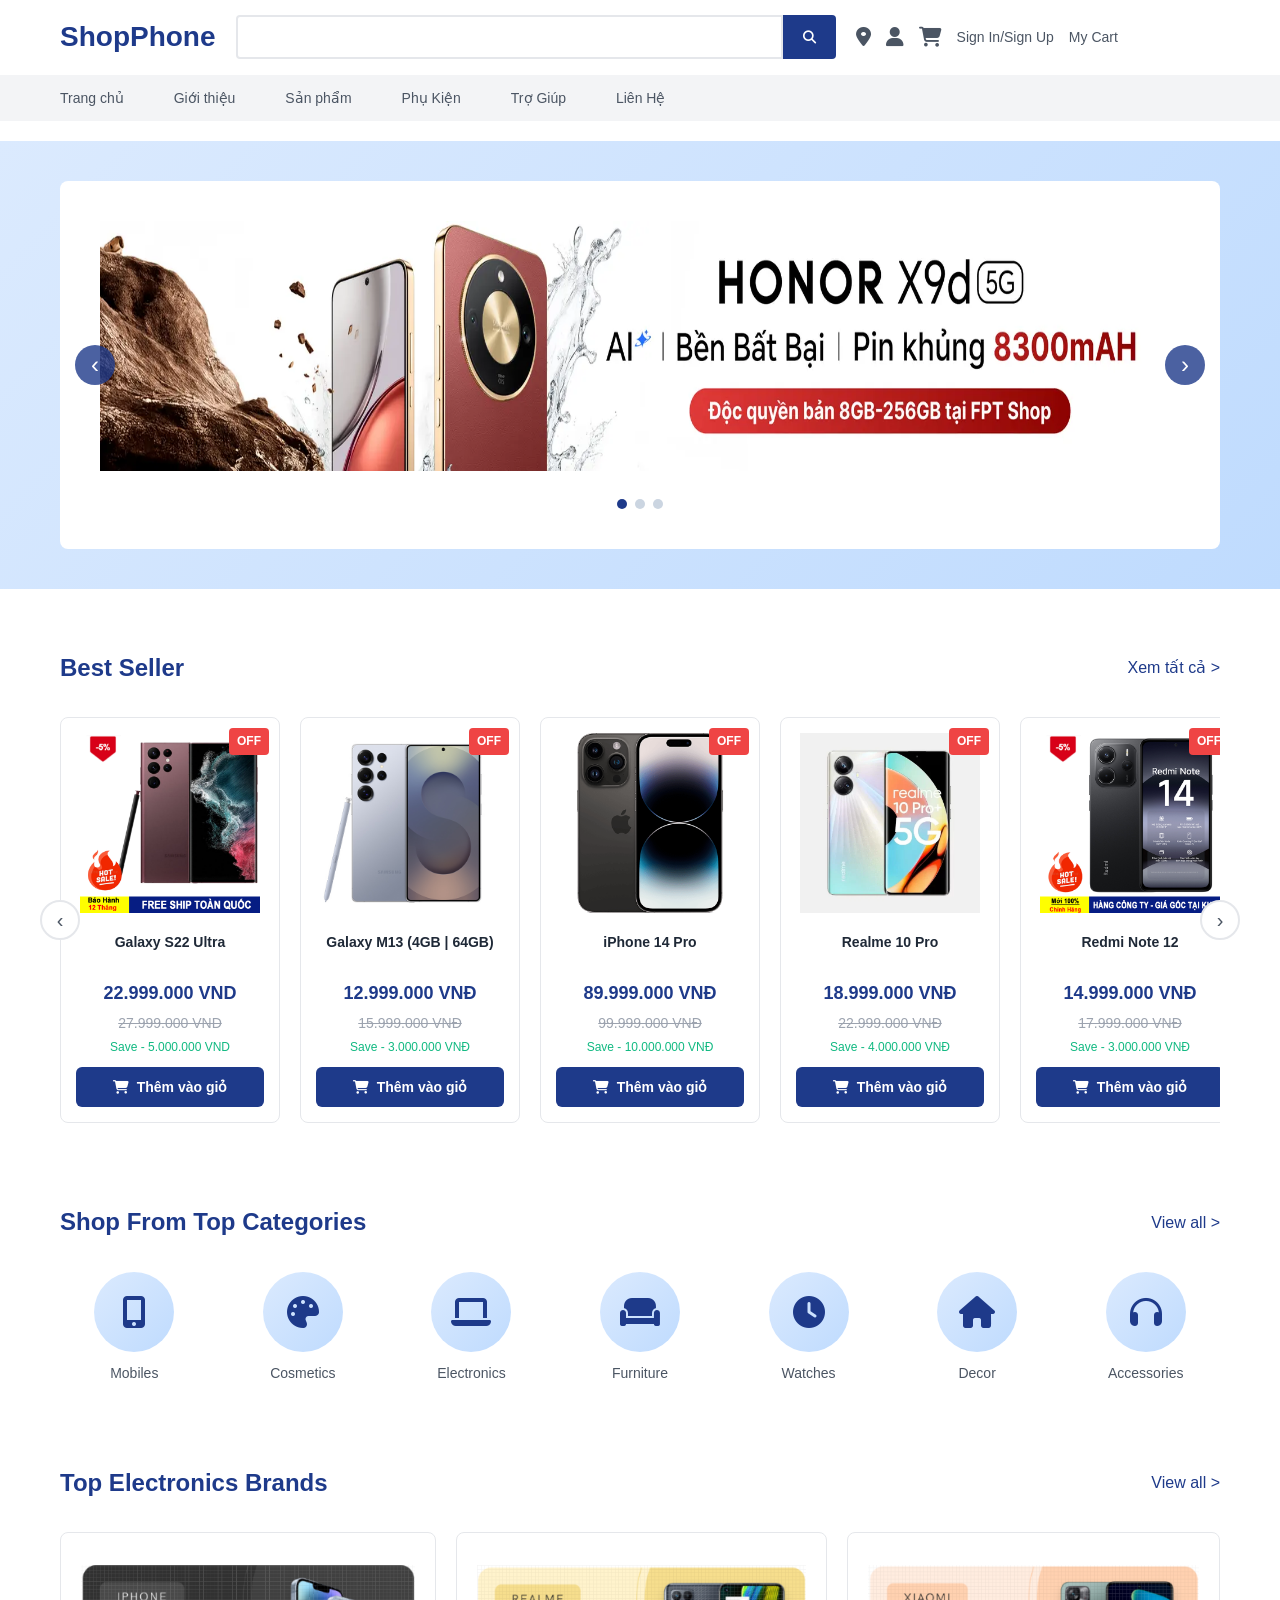
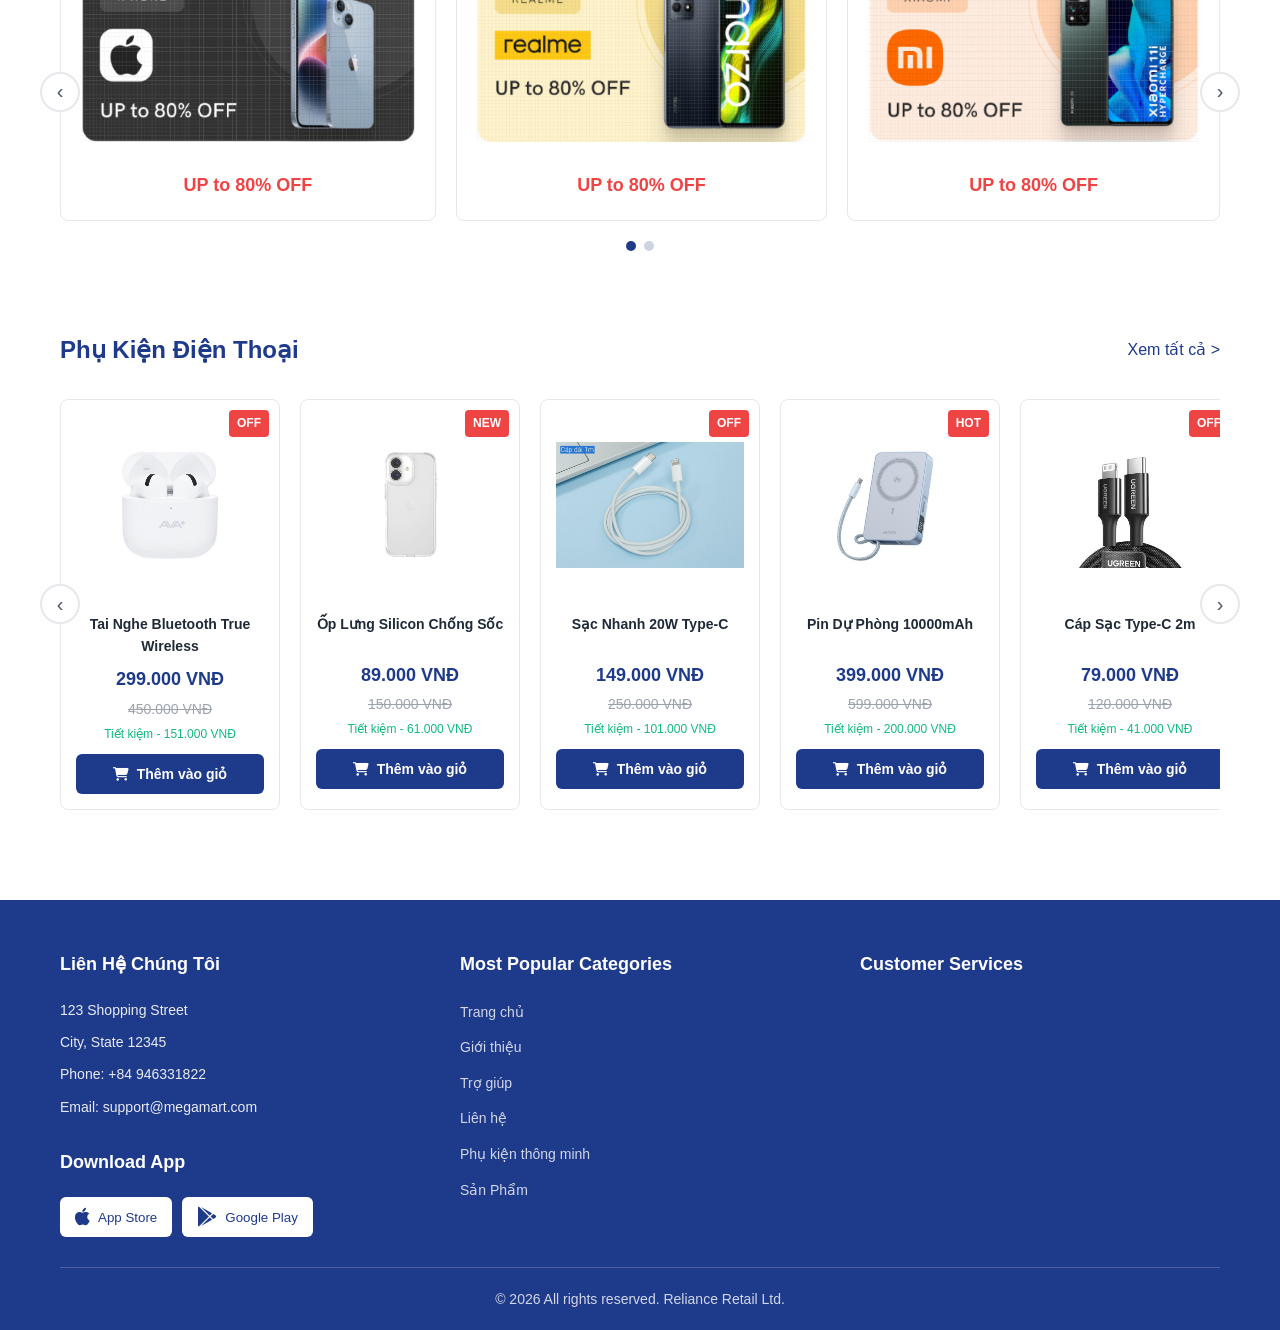
<file: FE62_PhamDuyAnh_Day9/FE62_PhamDuyAnh_Day9/index.html>
<!DOCTYPE html>
<html lang="en">
<head>
    <meta charset="UTF-8">
    <meta name="viewport" content="width=device-width, initial-scale=1.0">
    <title>MegaMart - Online Shopping</title>
    <link rel="stylesheet" href="index.css">
    <link rel="stylesheet" href="https://cdnjs.cloudflare.com/ajax/libs/font-awesome/6.4.0/css/all.min.css">
</head>
<body>
    <!-- Top Bar -->
    <!-- <div class="top-bar">
        <div class="container">
            <span>Deliver to 00000</span>
            <span class="separator">|</span>
            <span>Track your order</span>
        </div>
    </div> -->

    <!-- Header -->
    <header class="header">
        <div class="container">
            <div class="header-content">
                <div class="logo">
                    <h1>ShopPhone</h1>
                </div>
                
                <div class="search-bar">
                    <input type="text" placeholder="">
                    <button class="search-btn"><i class="fas fa-search"></i></button>
                </div>
                
                <div class="header-right">
                    <div class="location-icon">
                        <i class="fas fa-map-marker-alt"></i>
                    </div>
                    <div class="user-icon" onclick="openAuthModal('login');" style="cursor: pointer;">
                        <i class="fas fa-user"></i>
                    </div>
                    <div class="cart-icon">
                        <i class="fas fa-shopping-cart"></i>
                        <span class="cart-count">0</span>
                    </div>
                    <a href="#" class="sign-in-link" onclick="openAuthModal('login'); return false;">Sign In/Sign Up</a>
                    <a href="cart.html" class="cart-link">My Cart</a>
                </div>
            </div>
        </div>
    </header>

    <!-- Navigation Categories -->
    <nav class="categories-nav">
        <div class="container">
            <a href="index.html">Trang chủ</a>
            <a href="about.html">Giới thiệu</a>
            <a href="products.html">Sản phẩm</a>
            <a href="accessories.html">Phụ Kiện</a>
            <a href="help.html">Trợ Giúp</a>
            <a href="contact.html">Liên Hệ</a>
           
        </div>
    </nav>

    <!-- Hero Banner -->
    <section class="hero-banner">
        <div class="container">
            <div class="banner-slider">
                <button class="slider-arrow prev-arrow" onclick="changeSlide(-1)">&#8249;</button>
                <div class="banner-content">
                    <!-- <div class="banner-text">
                        <p class="banner-subtitle">Best Deal Online on smart watches</p>
                        <h2 class="banner-title">SMART WEARABLE.</h2>
                        <p class="banner-discount">UP to 80% OFF</p>
                    </div> -->
                    <div class="banner-image">
                        <img src="./img/slide1.webp" alt="Smartwatch">
                    </div>
                </div>
                <button class="slider-arrow next-arrow" onclick="changeSlide(1)">&#8250;</button>
                <div class="slider-dots">
                    <span class="dot active" onclick="currentSlide(1)"></span>
                    <span class="dot" onclick="currentSlide(2)"></span>
                    <span class="dot" onclick="currentSlide(3)"></span>
                </div>
            </div>
        </div>
    </section>

    <!-- Smartphones Section -->
    <section class="products-section">
        <div class="container">
            <div class="section-header">
                <h2> Best Seller </h2>
                <a href="products.html" class="view-all">Xem tất cả ></a>
            </div>
            <div class="products-carousel">
                <button class="carousel-btn prev-btn" onclick="scrollProducts('left')">&#8249;</button>
                <div class="products-grid">
                    <div class="product-card" onclick="viewProductDetail(1)" style="cursor: pointer;">
                        <div class="product-badge">OFF</div>
                        <img src="./img/s22.jpg" alt="Galaxy S22 Ultra">
                        <h3>Galaxy S22 Ultra</h3>
                        <p class="price">22.999.000 VND</p>
                        <p class="old-price">27.999.000 VND</p>
                        <p class="save">Save - 5.000.000 VND</p>
                        <button class="add-to-cart-btn" onclick="event.stopPropagation(); addToCart({id: 1, name: 'Galaxy S22 Ultra', price: 22999000, oldPrice: 27999000, image: './img/s22.jpg', badge: 'OFF'}, 'product')">
                            <i class="fas fa-shopping-cart"></i> Thêm vào giỏ
                        </button>
                    </div>
                    <div class="product-card" onclick="viewProductDetail(2)" style="cursor: pointer;">
                        <div class="product-badge">OFF</div>
                        <img src="./img/M13.jpg" alt="Galaxy M13">
                        <h3>Galaxy M13 (4GB | 64GB)</h3>
                        <p class="price">12.999.000 VNĐ</p>
                        <p class="old-price">15.999.000 VNĐ</p>
                        <p class="save">Save - 3.000.000 VNĐ</p>
                        <button class="add-to-cart-btn" onclick="event.stopPropagation(); addToCart({id: 2, name: 'Galaxy M13 (4GB | 64GB)', price: 12999000, oldPrice: 15999000, image: './img/M13.jpg', badge: 'OFF'}, 'product')">
                            <i class="fas fa-shopping-cart"></i> Thêm vào giỏ
                        </button>
                    </div>
                    <div class="product-card" onclick="viewProductDetail(3)" style="cursor: pointer;">
                        <div class="product-badge">OFF</div>
                        <img src="./img/14pro-xam-600x600-8.png" alt="iPhone 14">
                        <h3>iPhone 14 Pro</h3>
                        <p class="price">89.999.000 VNĐ</p>
                        <p class="old-price">99.999.000 VNĐ</p>
                        <p class="save">Save - 10.000.000 VNĐ</p>
                        <button class="add-to-cart-btn" onclick="event.stopPropagation(); addToCart({id: 3, name: 'iPhone 14 Pro', price: 89999000, oldPrice: 99999000, image: './img/14pro-xam-600x600-8.png', badge: 'OFF'}, 'product')">
                            <i class="fas fa-shopping-cart"></i> Thêm vào giỏ
                        </button>
                    </div>
                    <div class="product-card" onclick="viewProductDetail(4)" style="cursor: pointer;">
                        <div class="product-badge">OFF</div>
                        <img src="./img/s-l1600.webp" alt="Realme 10">
                        <h3>Realme 10 Pro</h3>
                        <p class="price">18.999.000 VNĐ</p>
                        <p class="old-price">22.999.000 VNĐ</p>
                        <p class="save">Save - 4.000.000 VNĐ</p>
                        <button class="add-to-cart-btn" onclick="event.stopPropagation(); addToCart({id: 4, name: 'Realme 10 Pro', price: 18999000, oldPrice: 22999000, image: './img/s-l1600.webp', badge: 'OFF'}, 'product')">
                            <i class="fas fa-shopping-cart"></i> Thêm vào giỏ
                        </button>
                    </div>
                    <div class="product-card" onclick="viewProductDetail(5)" style="cursor: pointer;">
                        <div class="product-badge">OFF</div>
                        <img src="./img/1749979090_xiaomiredminoté4.jpg" alt="Redmi Note">
                        <h3>Redmi Note 12</h3>
                        <p class="price">14.999.000 VNĐ</p>
                        <p class="old-price">17.999.000 VNĐ</p>
                        <p class="save">Save - 3.000.000 VNĐ</p>
                        <button class="add-to-cart-btn" onclick="event.stopPropagation(); addToCart({id: 5, name: 'Redmi Note 12', price: 14999000, oldPrice: 17999000, image: './img/1749979090_xiaomiredminoté4.jpg', badge: 'OFF'}, 'product')">
                            <i class="fas fa-shopping-cart"></i> Thêm vào giỏ
                        </button>
                    </div>
                </div>
                <button class="carousel-btn next-btn" onclick="scrollProducts('right')">&#8250;</button>
            </div>
        </div>
    </section>

    <!-- Top Categories Section -->
    <section class="categories-section">
        <div class="container">
            <div class="section-header">
                <h2>Shop From Top Categories</h2>
                <a href="#" class="view-all">View all ></a>
            </div>
            <div class="categories-grid">
                <div class="category-item">
                    <div class="category-icon">
                        <i class="fas fa-mobile-alt"></i>
                    </div>
                    <p>Mobiles</p>
                </div>
                <div class="category-item">
                    <div class="category-icon">
                        <i class="fas fa-palette"></i>
                    </div>
                    <p>Cosmetics</p>
                </div>
                <div class="category-item">
                    <div class="category-icon">
                        <i class="fas fa-laptop"></i>
                    </div>
                    <p>Electronics</p>
                </div>
                <div class="category-item">
                    <div class="category-icon">
                        <i class="fas fa-couch"></i>
                    </div>
                    <p>Furniture</p>
                </div>
                <div class="category-item">
                    <div class="category-icon">
                        <i class="fas fa-clock"></i>
                    </div>
                    <p>Watches</p>
                </div>
                <div class="category-item">
                    <div class="category-icon">
                        <i class="fas fa-home"></i>
                    </div>
                    <p>Decor</p>
                </div>
                <div class="category-item">
                    <div class="category-icon">
                        <i class="fas fa-headphones"></i>
                    </div>
                    <p>Accessories</p>
                </div>
            </div>
        </div>
    </section>

    <!-- Top Electronics Brands Section -->
    <section class="brands-section">
        <div class="container">
            <div class="section-header">
                <h2>Top Electronics Brands</h2>
                <a href="#" class="view-all">View all ></a>
            </div>
            <div class="brands-carousel">
                <button class="carousel-btn prev-btn" onclick="scrollBrands('left')">&#8249;</button>
                <div class="brands-grid">
                    <div class="brand-card">
                        <img src="./img/image1.png" alt="">
                        <p>UP to 80% OFF</p>
                    </div>
                    <div class="brand-card">
                        <img src="./img/image2.png" alt="">
                        <p>UP to 80% OFF</p>
                    </div>
                    <div class="brand-card">
                        <img src="./img/image3.png" alt="">
                        <p>UP to 80% OFF</p>
                    </div>

                    
                </div>
                <button class="carousel-btn next-btn" onclick="scrollBrands('right')">&#8250;</button>
                <div class="carousel-dots">
                    <span class="dot active" onclick="currentBrandSlide(1)"></span>
                    <span class="dot" onclick="currentBrandSlide(2)"></span>
                </div>
            </div>
        </div>
    </section>

<!-- Phụ Kiện Section -->
 <section class="products-section">
    <div class="container">
        <div class="section-header">
            <h2>Phụ Kiện Điện Thoại</h2>
            <a href="accessories.html" class="view-all">Xem tất cả ></a>
        </div>
        <div class="products-carousel">
            <button class="carousel-btn prev-btn" onclick="scrollAccessories('left')">&#8249;</button>
            <div class="products-grid accessories-grid">
            <div class="product-card">
                <div class="product-badge">OFF</div>
                <img src="./img/tai-nghe-bluetooth-true-wireless-ava-buds-life-air-3-trang-1-750x500.jpg" alt="Tai nghe Bluetooth">
                <h3>Tai Nghe Bluetooth True Wireless</h3>
                <p class="price">299.000 VNĐ</p>
                <p class="old-price">450.000 VNĐ</p>
                <p class="save">Tiết kiệm - 151.000 VNĐ</p>
                <button class="add-to-cart-btn" onclick="addToCart({id: 1, name: 'Tai Nghe Bluetooth True Wireless', price: 299000, oldPrice: 450000, image: './img/tai-nghe-bluetooth-true-wireless-ava-buds-life-air-3-trang-1-750x500.jpg', badge: 'OFF'}, 'accessory')">
                    <i class="fas fa-shopping-cart"></i> Thêm vào giỏ
                </button>
            </div>
            <div class="product-card">
                <div class="product-badge">NEW</div>
                <img src="./img/op-lung-iphone-17-pc-tpu-uniq-lifepro-xtreme-01-638929243698208448-750x500.jpg" alt="Ốp lưng điện thoại">
                <h3>Ốp Lưng Silicon Chống Sốc</h3>
                <p class="price">89.000 VNĐ</p>
                <p class="old-price">150.000 VNĐ</p>
                <p class="save">Tiết kiệm - 61.000 VNĐ</p>
                <button class="add-to-cart-btn" onclick="addToCart({id: 2, name: 'Ốp Lưng Silicon Chống Sốc', price: 89000, oldPrice: 150000, image: './img/op-lung-iphone-17-pc-tpu-uniq-lifepro-xtreme-01-638929243698208448-750x500.jpg', badge: 'NEW'}, 'accessory')">
                    <i class="fas fa-shopping-cart"></i> Thêm vào giỏ
                </button>
            </div>
            <div class="product-card">
                <div class="product-badge">OFF</div>
                <img src="./img/cap-type-c-lightning-1m-apple-mm0a3-trang-1-1-750x500.jpg" alt="Sạc nhanh">
                <h3>Sạc Nhanh 20W Type-C</h3>
                <p class="price">149.000 VNĐ</p>
                <p class="old-price">250.000 VNĐ</p>
                <p class="save">Tiết kiệm - 101.000 VNĐ</p>
                <button class="add-to-cart-btn" onclick="addToCart({id: 3, name: 'Sạc Nhanh 20W Type-C', price: 149000, oldPrice: 250000, image: './img/cap-type-c-lightning-1m-apple-mm0a3-trang-1-1-750x500.jpg', badge: 'OFF'}, 'accessory')">
                    <i class="fas fa-shopping-cart"></i> Thêm vào giỏ
                </button>
            </div>
            <div class="product-card">
                <div class="product-badge">HOT</div>
                <img src="./img/pin du phong.jpg" alt="Pin dự phòng">
                <h3>Pin Dự Phòng 10000mAh</h3>
                <p class="price">399.000 VNĐ</p>
                <p class="old-price">599.000 VNĐ</p>
                <p class="save">Tiết kiệm - 200.000 VNĐ</p>
                <button class="add-to-cart-btn" onclick="addToCart({id: 4, name: 'Pin Dự Phòng 10000mAh', price: 399000, oldPrice: 599000, image: './img/pin du phong.jpg', badge: 'HOT'}, 'accessory')">
                    <i class="fas fa-shopping-cart"></i> Thêm vào giỏ
                </button>
            </div>
            <div class="product-card">
                <div class="product-badge">OFF</div>
                <img src="./img/cap type C.jpg" alt="Cáp sạc">
                <h3>Cáp Sạc Type-C 2m</h3>
                <p class="price">79.000 VNĐ</p>
                <p class="old-price">120.000 VNĐ</p>
                <p class="save">Tiết kiệm - 41.000 VNĐ</p>
                <button class="add-to-cart-btn" onclick="addToCart({id: 5, name: 'Cáp Sạc Type-C 2m', price: 79000, oldPrice: 120000, image: './img/cap type C.jpg', badge: 'OFF'}, 'accessory')">
                    <i class="fas fa-shopping-cart"></i> Thêm vào giỏ
                </button>
            </div>
            <div class="product-card">
                <div class="product-badge">NEW</div>
                <img src="./img/gia do dien thoai.jpg" alt="Giá đỡ điện thoại">
                <h3>Giá Đỡ Điện Thoại Đa Năng</h3>
                <p class="price">129.000 VNĐ</p>
                <p class="old-price">200.000 VNĐ</p>
                <p class="save">Tiết kiệm - 71.000 VNĐ</p>
                <button class="add-to-cart-btn" onclick="addToCart({id: 6, name: 'Giá Đỡ Điện Thoại Đa Năng', price: 129000, oldPrice: 200000, image: './img/gia do dien thoai.jpg', badge: 'NEW'}, 'accessory')">
                    <i class="fas fa-shopping-cart"></i> Thêm vào giỏ
                </button>
            </div>
            <div class="product-card">
                <div class="product-badge">OFF</div>
                <img src="./img/mieng-dan-kinh-cuong-luc-iphone-17-uniq-01-638949110834857631-750x500.jpg" alt="Dán màn hình">
                <h3>Dán Màn Hình Cường Lực 9D</h3>
                <p class="price">99.000 VNĐ</p>
                <p class="old-price">180.000 VNĐ</p>
                <p class="save">Tiết kiệm - 81.000 VNĐ</p>
                <button class="add-to-cart-btn" onclick="addToCart({id: 7, name: 'Dán Màn Hình Cường Lực 9D', price: 99000, oldPrice: 180000, image: './img/mieng-dan-kinh-cuong-luc-iphone-17-uniq-01-638949110834857631-750x500.jpg', badge: 'OFF'}, 'accessory')">
                    <i class="fas fa-shopping-cart"></i> Thêm vào giỏ
                </button>
            </div>
            <div class="product-card">
                <div class="product-badge">HOT</div>
                <img src="./img/chuot-bluetooth-akko-cat-theme-mouse-pink-angie-1-638913000869081581-750x500.jpg" alt="Chuột không dây">
                <h3>Chuột Không Dây Bluetooth</h3>
                <p class="price">199.000 VNĐ</p>
                <p class="old-price">350.000 VNĐ</p>
                <p class="save">Tiết kiệm - 151.000 VNĐ</p>
                <button class="add-to-cart-btn" onclick="addToCart({id: 8, name: 'Chuột Không Dây Bluetooth', price: 199000, oldPrice: 350000, image: './img/chuot-bluetooth-akko-cat-theme-mouse-pink-angie-1-638913000869081581-750x500.jpg', badge: 'HOT'}, 'accessory')">
                    <i class="fas fa-shopping-cart"></i> Thêm vào giỏ
                </button>
            </div>
            </div>
            <button class="carousel-btn next-btn" onclick="scrollAccessories('right')">&#8250;</button>
    </div>
 </section>
   
    <!-- Footer -->
    <footer class="footer">
        <div class="container">
            <div class="footer-content">
                <div class="footer-column">
                    <h3>Liên Hệ Chúng Tôi</h3>
                    <p>123 Shopping Street</p>
                    <p>City, State 12345</p>
                    <p>Phone: +84 946331822</p>
                    <p>Email: support@megamart.com</p>
                    <h3 class="download-heading">Download App</h3>
                    <div class="app-buttons">
                        <button class="app-btn app-store">
                            <i class="fab fa-apple"></i>
                            <span>App Store</span>
                        </button>
                        <button class="app-btn google-play">
                            <i class="fab fa-google-play"></i>
                            <span>Google Play</span>
                        </button>
                    </div>
                </div>
                
                <div class="footer-column">
                    <h3>Most Popular Categories</h3>
                    <ul>
                        <li><a href="index.html">Trang chủ</a></li>
                        <li><a href="about.html">Giới thiệu</a></li>
                        <li><a href="help.html">Trợ giúp</a></li>
                        <li><a href="contact.html">Liên hệ</a></li>
                        <li><a href="accessories.html">Phụ kiện thông minh</a></li>
                        <li><a href="product.html">Sản Phẩm</a></li>
                    </ul>
                </div>
                
                <div class="footer-column">
                    <h3>Customer Services</h3>
                    <!-- <ul>
                        <li><a href="#">About Us</a></li>
                        <li><a href="#">Terms & Conditions</a></li>
                        <li><a href="#">FAQ</a></li>
                        <li><a href="#">Privacy Policy</a></li>
                        <li><a href="#">Return Policy</a></li>
                        <li><a href="#">Cancellation & Return Policy</a></li>
                    </ul> -->
                     <iframe src="https://www.google.com/maps/embed?pb=!1m18!1m12!1m3!1d3724.796554570196!2d105.80212037400824!3d21.000790788741057!2m3!1f0!2f0!3f0!3m2!1i1024!2i768!4f13.1!3m3!1m2!1s0x3135aca2b04ed991%3A0x92509d11839d4c5f!2zS2h1IEJp4buHdCBUaOG7sSBUaGFuaCBYdcOibiBSZXNpZGVuY2UsIDM1IFAuIEzDqiBWxINuIFRoacOqbSwgVGhhbmggWHXDom4gVHJ1bmcsIFRoYW5oIFh1w6JuLCBIw6AgTuG7mWkgMTAwMDAwLCBWaeG7h3QgTmFt!5e0!3m2!1svi!2s!4v1765094960368!5m2!1svi!2s"
                     width="350" height="200" style="border:0;" 
                    allowfullscreen="" loading="lazy" referrerpolicy="no-referrer-when-downgrade"></iframe>
                </div>
            </div>
            <div class="footer-bottom">
                <p>© 2026 All rights reserved. Reliance Retail Ltd.</p>
            </div>
        </div>
    </footer>

    <!-- Auth Modal (Login/Register) -->
    <div id="authModal" class="auth-modal">
        <div class="auth-modal-content">
            <span class="close-modal" onclick="closeAuthModal()">&times;</span>
            
            <!-- Tabs -->
            <div class="auth-tabs">
                <button class="auth-tab active" onclick="switchTab('login')">Đăng Nhập</button>
                <button class="auth-tab" onclick="switchTab('register')">Đăng Ký</button>
            </div>

            <!-- Login Form -->
            <div id="loginForm" class="auth-form active">
                <h2>Đăng Nhập</h2>
                <form id="loginFormElement" onsubmit="handleLogin(event)">
                    <div class="form-group">
                        <label for="loginEmail">Email hoặc Số điện thoại</label>
                        <input type="text" id="loginEmail" name="email" required placeholder="Nhập email hoặc số điện thoại">
                    </div>
                    <div class="form-group">
                        <label for="loginPassword">Mật khẩu</label>
                        <div class="password-input">
                            <input type="password" id="loginPassword" name="password" required placeholder="Nhập mật khẩu">
                            <i class="fas fa-eye" onclick="togglePassword('loginPassword', this)"></i>
                        </div>
                    </div>
                    <div class="form-options">
                        <label class="remember-me">
                            <input type="checkbox" name="remember">
                            <span>Ghi nhớ đăng nhập</span>
                        </label>
                        <a href="#" class="forgot-password">Quên mật khẩu?</a>
                    </div>
                    <button type="submit" class="auth-submit-btn">Đăng Nhập</button>
                </form>
                <div class="auth-divider">
                    <span>hoặc</span>
                </div>
                <div class="social-login">
                    <button class="social-btn google-btn">
                        <i class="fab fa-google"></i>
                        Đăng nhập với Google
                    </button>
                    <button class="social-btn facebook-btn">
                        <i class="fab fa-facebook-f"></i>
                        Đăng nhập với Facebook
                    </button>
                </div>
            </div>

            <!-- Register Form -->
            <div id="registerForm" class="auth-form">
                <h2>Đăng Ký</h2>
                <form id="registerFormElement" onsubmit="handleRegister(event)">
                    <div class="form-group">
                        <label for="registerName">Họ và tên</label>
                        <input type="text" id="registerName" name="name" required placeholder="Nhập họ và tên">
                    </div>
                    <div class="form-group">
                        <label for="registerEmail">Email</label>
                        <input type="email" id="registerEmail" name="email" required placeholder="Nhập email">
                    </div>
                    <div class="form-group">
                        <label for="registerPhone">Số điện thoại</label>
                        <input type="tel" id="registerPhone" name="phone" required placeholder="Nhập số điện thoại">
                    </div>
                    <div class="form-group">
                        <label for="registerPassword">Mật khẩu</label>
                        <div class="password-input">
                            <input type="password" id="registerPassword" name="password" required placeholder="Nhập mật khẩu">
                            <i class="fas fa-eye" onclick="togglePassword('registerPassword', this)"></i>
                        </div>
                    </div>
                    <div class="form-group">
                        <label for="confirmPassword">Xác nhận mật khẩu</label>
                        <div class="password-input">
                            <input type="password" id="confirmPassword" name="confirmPassword" required placeholder="Nhập lại mật khẩu">
                            <i class="fas fa-eye" onclick="togglePassword('confirmPassword', this)"></i>
                        </div>
                    </div>
                    <div class="form-group">
                        <label class="agree-terms">
                            <input type="checkbox" name="agreeTerms" required>
                            <span>Tôi đồng ý với <a href="#">Điều khoản</a> và <a href="#">Chính sách bảo mật</a></span>
                        </label>
                    </div>
                    <button type="submit" class="auth-submit-btn">Đăng Ký</button>
                </form>
                <div class="auth-divider">
                    <span>hoặc</span>
                </div>
                <div class="social-login">
                    <button class="social-btn google-btn">
                        <i class="fab fa-google"></i>
                        Đăng ký với Google
                    </button>
                    <button class="social-btn facebook-btn">
                        <i class="fab fa-facebook-f"></i>
                        Đăng ký với Facebook
                    </button>
                </div>
            </div>
        </div>
    </div>

    <script src="config.js"></script>
    <script src="api.js"></script>
    <script src="cart.js"></script>
    <script src="index.js"></script>
</body>
</html>
</file>
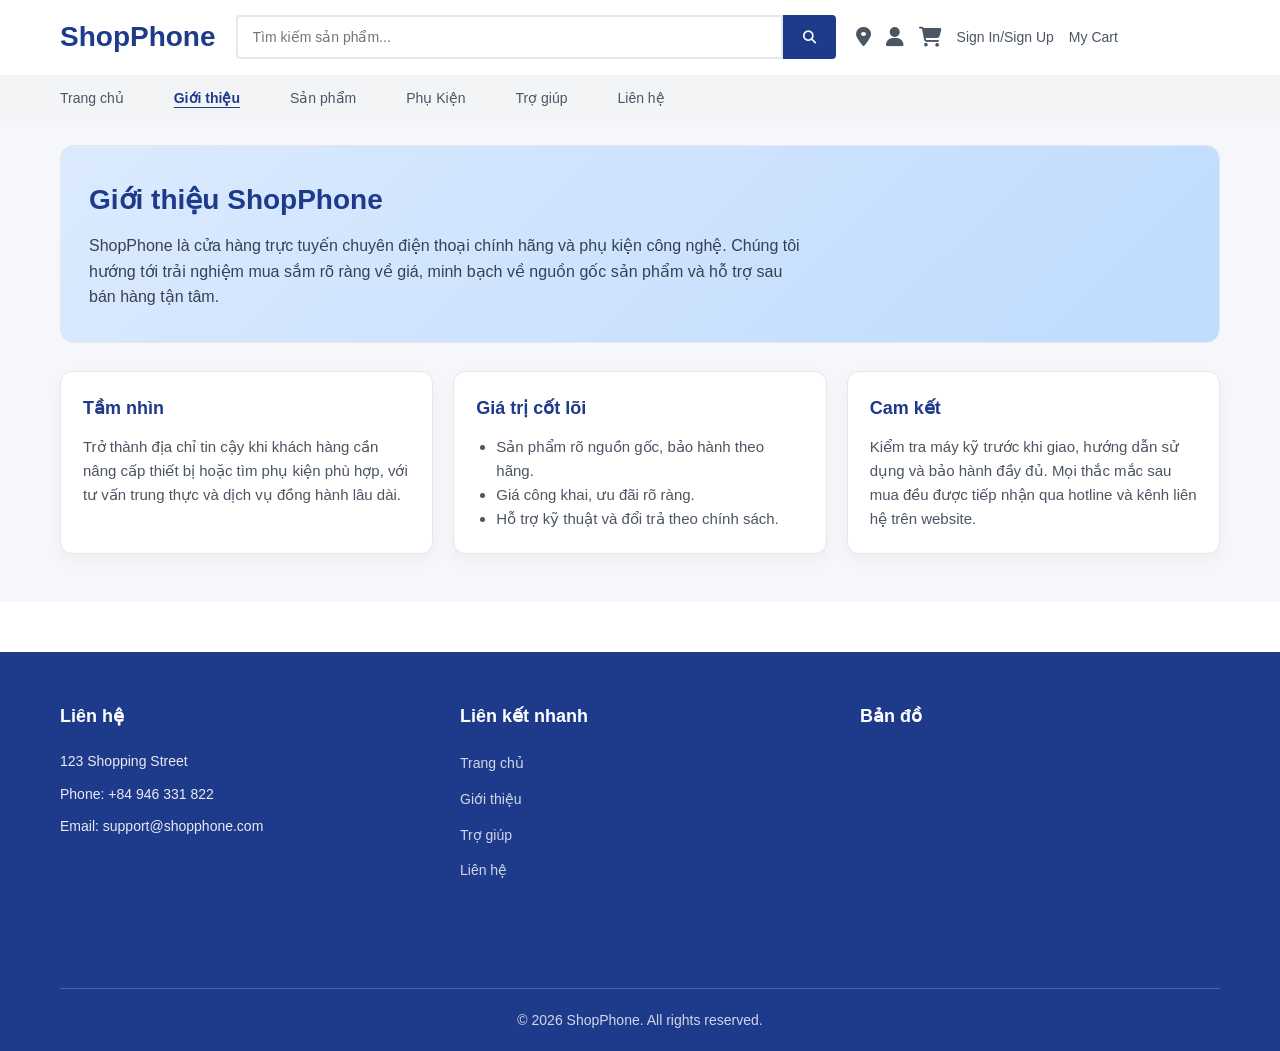
<file: FE62_PhamDuyAnh_Day9/FE62_PhamDuyAnh_Day9/about.html>
<!DOCTYPE html>
<html lang="vi">
<head>
    <meta charset="UTF-8">
    <meta name="viewport" content="width=device-width, initial-scale=1.0">
    <title>Giới thiệu - ShopPhone</title>
    <link rel="stylesheet" href="index.css">
    <link rel="stylesheet" href="static-pages.css">
    <link rel="stylesheet" href="https://cdnjs.cloudflare.com/ajax/libs/font-awesome/6.4.0/css/all.min.css">
</head>
<body>
    <header class="header">
        <div class="container">
            <div class="header-content">
                <div class="logo">
                    <a href="index.html" style="text-decoration: none; color: inherit;">
                        <h1>ShopPhone</h1>
                    </a>
                </div>
                <div class="search-bar">
                    <input type="text" placeholder="Tìm kiếm sản phẩm...">
                    <button class="search-btn"><i class="fas fa-search"></i></button>
                </div>
                <div class="header-right">
                    <div class="location-icon">
                        <i class="fas fa-map-marker-alt"></i>
                    </div>
                    <div class="user-icon" onclick="openAuthModal('login');" style="cursor: pointer;">
                        <i class="fas fa-user"></i>
                    </div>
                    <div class="cart-icon">
                        <i class="fas fa-shopping-cart"></i>
                        <span class="cart-count">0</span>
                    </div>
                    <a href="#" class="sign-in-link" onclick="openAuthModal('login'); return false;">Sign In/Sign Up</a>
                    <a href="cart.html" class="cart-link">My Cart</a>
                </div>
            </div>
        </div>
    </header>

    <nav class="categories-nav">
        <div class="container">
            <a href="index.html">Trang chủ</a>
            <a href="about.html" class="active">Giới thiệu</a>
            <a href="products.html">Sản phẩm</a>
            <a href="accessories.html">Phụ Kiện</a>
            <a href="help.html">Trợ giúp</a>
            <a href="contact.html">Liên hệ</a>
        </div>
    </nav>

    <main class="static-page">
        <div class="container">
            <div class="static-hero">
                <h1>Giới thiệu ShopPhone</h1>
                <p>
                    ShopPhone là cửa hàng trực tuyến chuyên điện thoại chính hãng và phụ kiện công nghệ.
                    Chúng tôi hướng tới trải nghiệm mua sắm rõ ràng về giá, minh bạch về nguồn gốc sản phẩm và hỗ trợ sau bán hàng tận tâm.
                </p>
            </div>

            <div class="static-grid">
                <article class="static-card">
                    <h2>Tầm nhìn</h2>
                    <p>
                        Trở thành địa chỉ tin cậy khi khách hàng cần nâng cấp thiết bị hoặc tìm phụ kiện phù hợp,
                        với tư vấn trung thực và dịch vụ đồng hành lâu dài.
                    </p>
                </article>
                <article class="static-card">
                    <h2>Giá trị cốt lõi</h2>
                    <ul>
                        <li>Sản phẩm rõ nguồn gốc, bảo hành theo hãng.</li>
                        <li>Giá công khai, ưu đãi rõ ràng.</li>
                        <li>Hỗ trợ kỹ thuật và đổi trả theo chính sách.</li>
                    </ul>
                </article>
                <article class="static-card">
                    <h2>Cam kết</h2>
                    <p>
                        Kiểm tra máy kỹ trước khi giao, hướng dẫn sử dụng và bảo hành đầy đủ.
                        Mọi thắc mắc sau mua đều được tiếp nhận qua hotline và kênh liên hệ trên website.
                    </p>
                </article>
            </div>
        </div>
    </main>

    <footer class="footer">
        <div class="container">
            <div class="footer-content">
                <div class="footer-column">
                    <h3>Liên hệ</h3>
                    <p>123 Shopping Street</p>
                    <p>Phone: +84 946 331 822</p>
                    <p>Email: support@shopphone.com</p>
                </div>
                <div class="footer-column">
                    <h3>Liên kết nhanh</h3>
                    <ul>
                        <li><a href="index.html">Trang chủ</a></li>
                        <li><a href="about.html">Giới thiệu</a></li>
                        <li><a href="help.html">Trợ giúp</a></li>
                        <li><a href="contact.html">Liên hệ</a></li>
                    </ul>
                </div>
                <div class="footer-column">
                    <h3>Bản đồ</h3>
                    <iframe src="https://www.google.com/maps/embed?pb=!1m18!1m12!1m3!1d3724.796554570196!2d105.80212037400824!3d21.000790788741057!2m3!1f0!2f0!3f0!3m2!1i1024!2i768!4f13.1!3m3!1m2!1s0x3135aca2b04ed991%3A0x92509d11839d4c5f!2zS2h1IEJp4buHdCBUaOG7sSBUaGFuaCBYdcOibiBSZXNpZGVuY2UsIDM1IFAuIEzDqiBWxINuIFRoacOqbSwgVGhhbmggWHXDom4gVHJ1bmcsIFRoYW5oIFh1w6JuLCBIw6AgTuG7mWkgMTAwMDAwLCBWaeG7h3QgTmFt!5e0!3m2!1svi!2s!4v1765094960368!5m2!1svi!2s"
                        width="350" height="200" style="border:0;" allowfullscreen="" loading="lazy" referrerpolicy="no-referrer-when-downgrade"></iframe>
                </div>
            </div>
            <div class="footer-bottom">
                <p>© 2026 ShopPhone. All rights reserved.</p>
            </div>
        </div>
    </footer>

    <div id="authModal" class="auth-modal">
        <div class="auth-modal-content">
            <span class="close-modal" onclick="closeAuthModal()">&times;</span>
            <div class="auth-tabs">
                <button class="auth-tab active" onclick="switchTab('login')">Đăng Nhập</button>
                <button class="auth-tab" onclick="switchTab('register')">Đăng Ký</button>
            </div>
            <div id="loginForm" class="auth-form active">
                <h2>Đăng Nhập</h2>
                <form id="loginFormElement" onsubmit="handleLogin(event)">
                    <div class="form-group">
                        <label for="loginEmail">Email hoặc Số điện thoại</label>
                        <input type="text" id="loginEmail" name="email" required placeholder="Nhập email hoặc số điện thoại">
                    </div>
                    <div class="form-group">
                        <label for="loginPassword">Mật khẩu</label>
                        <div class="password-input">
                            <input type="password" id="loginPassword" name="password" required placeholder="Nhập mật khẩu">
                            <i class="fas fa-eye" onclick="togglePassword('loginPassword', this)"></i>
                        </div>
                    </div>
                    <div class="form-options">
                        <label class="remember-me">
                            <input type="checkbox" name="remember">
                            <span>Ghi nhớ đăng nhập</span>
                        </label>
                        <a href="#" class="forgot-password">Quên mật khẩu?</a>
                    </div>
                    <button type="submit" class="auth-submit-btn">Đăng Nhập</button>
                </form>
            </div>
            <div id="registerForm" class="auth-form">
                <h2>Đăng Ký</h2>
                <form id="registerFormElement" onsubmit="handleRegister(event)">
                    <div class="form-group">
                        <label for="registerName">Họ và tên</label>
                        <input type="text" id="registerName" name="name" required placeholder="Nhập họ và tên">
                    </div>
                    <div class="form-group">
                        <label for="registerEmail">Email</label>
                        <input type="email" id="registerEmail" name="email" required placeholder="Nhập email">
                    </div>
                    <div class="form-group">
                        <label for="registerPhone">Số điện thoại</label>
                        <input type="tel" id="registerPhone" name="phone" required placeholder="Nhập số điện thoại">
                    </div>
                    <div class="form-group">
                        <label for="registerPassword">Mật khẩu</label>
                        <div class="password-input">
                            <input type="password" id="registerPassword" name="password" required placeholder="Nhập mật khẩu">
                            <i class="fas fa-eye" onclick="togglePassword('registerPassword', this)"></i>
                        </div>
                    </div>
                    <div class="form-group">
                        <label for="confirmPassword">Xác nhận mật khẩu</label>
                        <div class="password-input">
                            <input type="password" id="confirmPassword" name="confirmPassword" required placeholder="Nhập lại mật khẩu">
                            <i class="fas fa-eye" onclick="togglePassword('confirmPassword', this)"></i>
                        </div>
                    </div>
                    <div class="form-group">
                        <label class="agree-terms">
                            <input type="checkbox" name="agreeTerms" required>
                            <span>Tôi đồng ý với <a href="#">Điều khoản</a> và <a href="#">Chính sách bảo mật</a></span>
                        </label>
                    </div>
                    <button type="submit" class="auth-submit-btn">Đăng Ký</button>
                </form>
            </div>
        </div>
    </div>

    <script src="api.js"></script>
    <script src="cart.js"></script>
    <script src="index.js"></script>
    <script src="static-pages.js"></script>
</body>
</html>
</file>
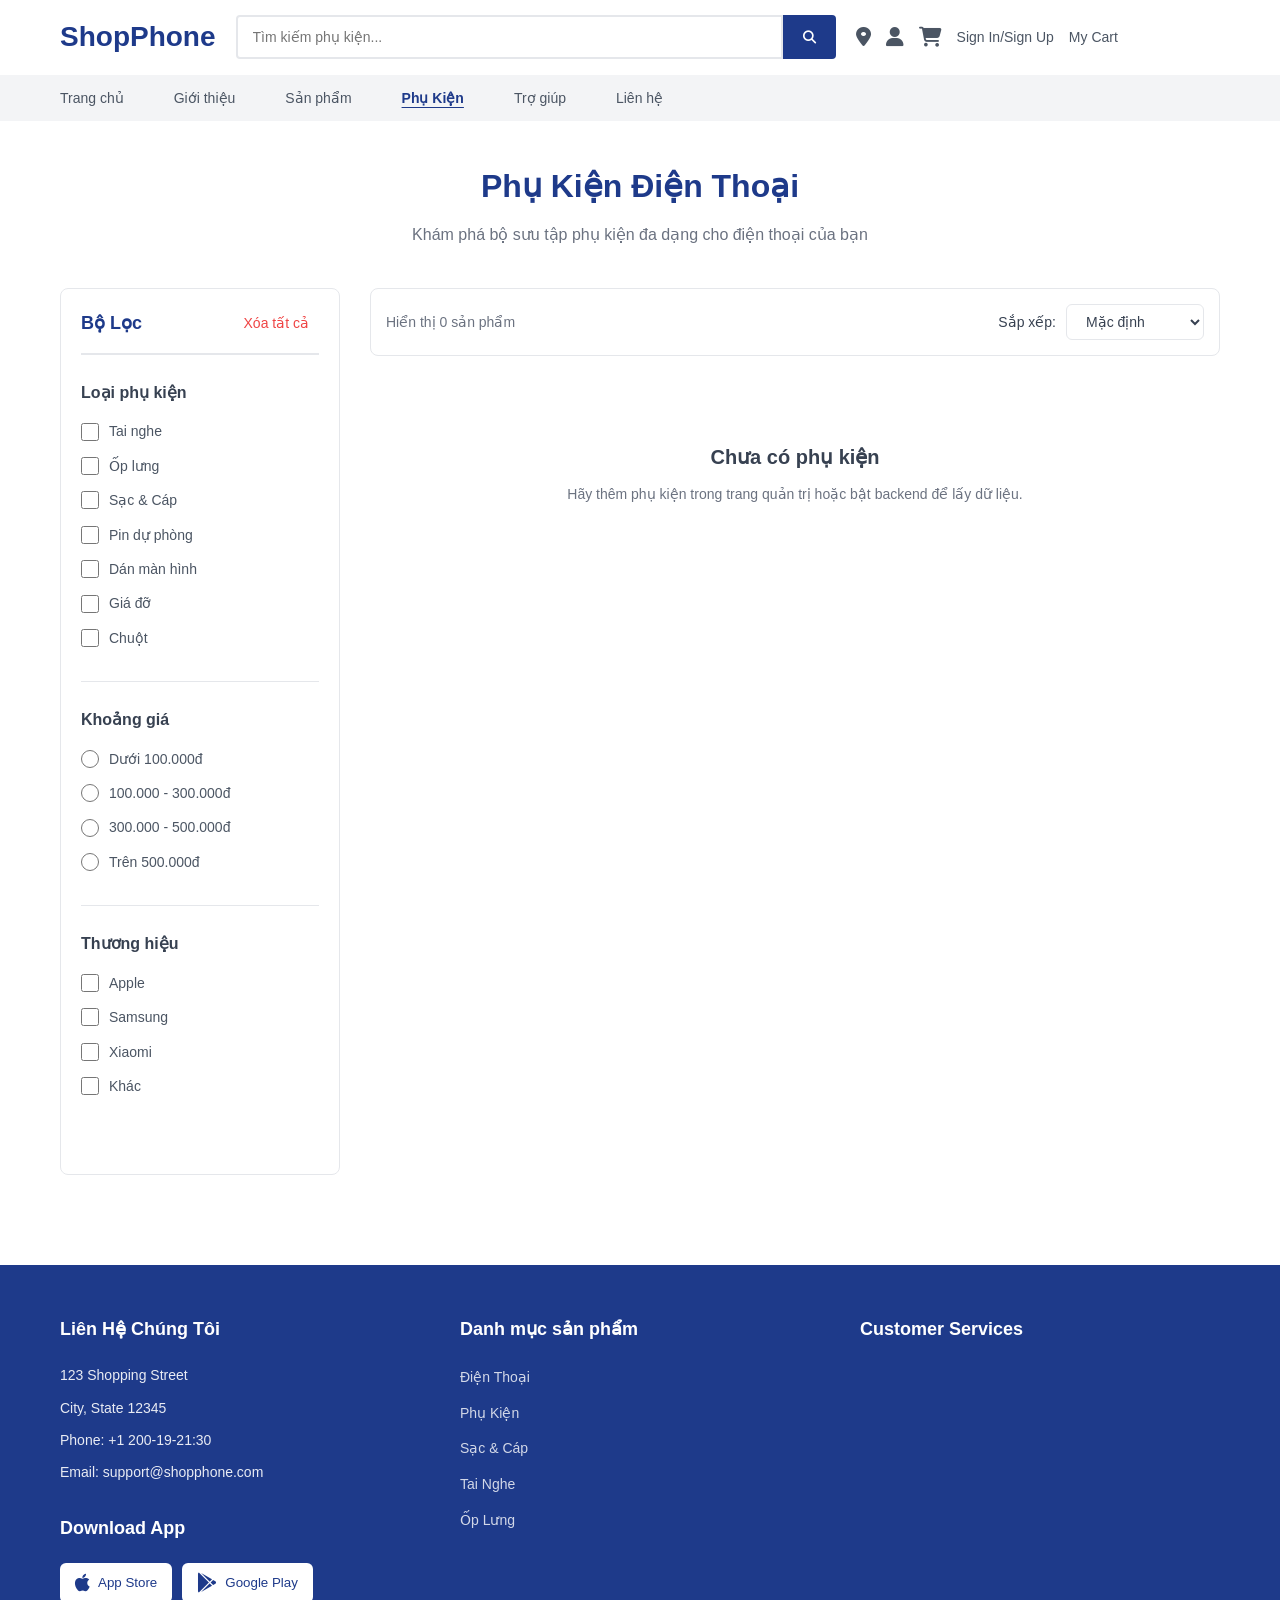
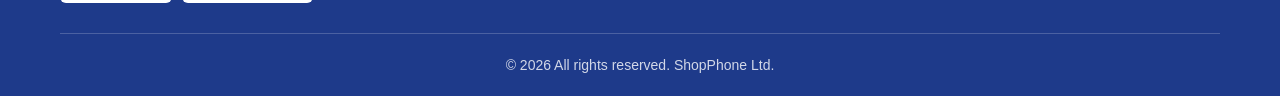
<file: FE62_PhamDuyAnh_Day9/FE62_PhamDuyAnh_Day9/accessories.html>
<!DOCTYPE html>
<html lang="vi">
<head>
    <meta charset="UTF-8">
    <meta name="viewport" content="width=device-width, initial-scale=1.0">
    <title>Phụ Kiện - ShopPhone</title>
    <link rel="stylesheet" href="index.css">
    <link rel="stylesheet" href="accessories.css">
    <link rel="stylesheet" href="https://cdnjs.cloudflare.com/ajax/libs/font-awesome/6.4.0/css/all.min.css">
</head>
<body>
    <!-- Header -->
    <header class="header">
        <div class="container">
            <div class="header-content">
                <div class="logo">
                    <a href="index.html" style="text-decoration: none; color: inherit;">
                        <h1>ShopPhone</h1>
                    </a>
                </div>
                
                <div class="search-bar">
                    <input type="text" placeholder="Tìm kiếm phụ kiện..." id="searchInput">
                    <button class="search-btn" onclick="handleSearch()"><i class="fas fa-search"></i></button>
                </div>
                
                <div class="header-right">
                    <div class="location-icon">
                        <i class="fas fa-map-marker-alt"></i>
                    </div>
                    <div class="user-icon" onclick="openAuthModal('login');" style="cursor: pointer;">
                        <i class="fas fa-user"></i>
                    </div>
                    <div class="cart-icon">
                        <i class="fas fa-shopping-cart"></i>
                        <span class="cart-count">0</span>
                    </div>
                    <a href="#" class="sign-in-link" onclick="openAuthModal('login'); return false;">Sign In/Sign Up</a>
                    <a href="cart.html" class="cart-link">My Cart</a>
                </div>
            </div>
        </div>
    </header>

    <!-- Navigation Categories -->
    <nav class="categories-nav">
        <div class="container">
            <a href="index.html">Trang chủ</a>
            <a href="about.html">Giới thiệu</a>
            <a href="products.html">Sản phẩm</a>
            <a href="accessories.html" class="active">Phụ Kiện</a>
            <a href="help.html">Trợ giúp</a>
            <a href="contact.html">Liên hệ</a>
        </div>
    </nav>

    <!-- Accessories Page Content -->
    <section class="accessories-page">
        <div class="container">
            <div class="page-header">
                <h1>Phụ Kiện Điện Thoại</h1>
                <p>Khám phá bộ sưu tập phụ kiện đa dạng cho điện thoại của bạn</p>
            </div>

            <div class="accessories-layout">
                <!-- Sidebar Filters -->
                <aside class="filters-sidebar">
                    <div class="filter-section">
                        <h3>Bộ Lọc</h3>
                        <button class="clear-filters" onclick="clearAllFilters()">Xóa tất cả</button>
                    </div>

                    <div class="filter-group">
                        <h4>Loại phụ kiện</h4>
                        <label><input type="checkbox" value="Tai nghe" onchange="applyFilters()"> Tai nghe</label>
                        <label><input type="checkbox" value="Ốp lưng" onchange="applyFilters()"> Ốp lưng</label>
                        <label><input type="checkbox" value="Sạc" onchange="applyFilters()"> Sạc & Cáp</label>
                        <label><input type="checkbox" value="Pin" onchange="applyFilters()"> Pin dự phòng</label>
                        <label><input type="checkbox" value="Dán màn hình" onchange="applyFilters()"> Dán màn hình</label>
                        <label><input type="checkbox" value="Giá đỡ" onchange="applyFilters()"> Giá đỡ</label>
                        <label><input type="checkbox" value="Chuột" onchange="applyFilters()"> Chuột</label>
                    </div>

                    <div class="filter-group">
                        <h4>Khoảng giá</h4>
                        <label><input type="radio" name="price" value="0-100" onchange="applyFilters()"> Dưới 100.000đ</label>
                        <label><input type="radio" name="price" value="100-300" onchange="applyFilters()"> 100.000 - 300.000đ</label>
                        <label><input type="radio" name="price" value="300-500" onchange="applyFilters()"> 300.000 - 500.000đ</label>
                        <label><input type="radio" name="price" value="500+" onchange="applyFilters()"> Trên 500.000đ</label>
                    </div>

                    <div class="filter-group">
                        <h4>Thương hiệu</h4>
                        <label><input type="checkbox" value="Apple" onchange="applyFilters()"> Apple</label>
                        <label><input type="checkbox" value="Samsung" onchange="applyFilters()"> Samsung</label>
                        <label><input type="checkbox" value="Xiaomi" onchange="applyFilters()"> Xiaomi</label>
                        <label><input type="checkbox" value="Khác" onchange="applyFilters()"> Khác</label>
                    </div>
                </aside>

                <!-- Main Content -->
                <main class="accessories-main">
                    <div class="accessories-toolbar">
                        <div class="view-options">
                            <span class="results-count">Hiển thị <span id="resultsCount">0</span> sản phẩm</span>
                        </div>
                        <div class="sort-options">
                            <label>Sắp xếp:</label>
                            <select id="sortSelect" onchange="applyFilters()">
                                <option value="default">Mặc định</option>
                                <option value="price-asc">Giá tăng dần</option>
                                <option value="price-desc">Giá giảm dần</option>
                                <option value="name-asc">Tên A-Z</option>
                                <option value="name-desc">Tên Z-A</option>
                            </select>
                        </div>
                    </div>

                    <div class="accessories-grid" id="accessoriesGrid">
                        <!-- Accessories will be loaded here by JavaScript -->
                    </div>

                    <div class="pagination" id="pagination">
                        <!-- Pagination will be generated by JavaScript -->
                    </div>
                </main>
            </div>
        </div>
    </section>

    <!-- Footer -->
    <footer class="footer">
        <div class="container">
            <div class="footer-content">
                <div class="footer-column">
                    <h3>Liên Hệ Chúng Tôi</h3>
                    <p>123 Shopping Street</p>
                    <p>City, State 12345</p>
                    <p>Phone: +1 200-19-21:30</p>
                    <p>Email: support@shopphone.com</p>
                    <h3 class="download-heading">Download App</h3>
                    <div class="app-buttons">
                        <button class="app-btn app-store">
                            <i class="fab fa-apple"></i>
                            <span>App Store</span>
                        </button>
                        <button class="app-btn google-play">
                            <i class="fab fa-google-play"></i>
                            <span>Google Play</span>
                        </button>
                    </div>
                </div>
                
                <div class="footer-column">
                    <h3>Danh mục sản phẩm</h3>
                    <ul>
                        <li><a href="products.html">Điện Thoại</a></li>
                        <li><a href="accessories.html">Phụ Kiện</a></li>
                        <li><a href="#">Sạc & Cáp</a></li>
                        <li><a href="#">Tai Nghe</a></li>
                        <li><a href="#">Ốp Lưng</a></li>
                    </ul>
                </div>
                
                <div class="footer-column">
                     <h3>Customer Services</h3>
                    <!--<ul>
                        <li><a href="#">About Us</a></li>
                        <li><a href="#">Terms & Conditions</a></li>
                        <li><a href="#">FAQ</a></li>
                        <li><a href="#">Privacy Policy</a></li>
                        <li><a href="#">Return Policy</a></li>
                    </ul> -->
                    <iframe src="https://www.google.com/maps/embed?pb=!1m18!1m12!1m3!1d3724.796554570196!2d105.80212037400824!3d21.000790788741057!2m3!1f0!2f0!3f0!3m2!1i1024!2i768!4f13.1!3m3!1m2!1s0x3135aca2b04ed991%3A0x92509d11839d4c5f!2zS2h1IEJp4buHdCBUaOG7sSBUaGFuaCBYdcOibiBSZXNpZGVuY2UsIDM1IFAuIEzDqiBWxINuIFRoacOqbSwgVGhhbmggWHXDom4gVHJ1bmcsIFRoYW5oIFh1w6JuLCBIw6AgTuG7mWkgMTAwMDAwLCBWaeG7h3QgTmFt!5e0!3m2!1svi!2s!4v1765094960368!5m2!1svi!2s"
                     width="350" height="200" style="border:0;" 
                    allowfullscreen="" loading="lazy" referrerpolicy="no-referrer-when-downgrade"></iframe>
                </div>
            </div>
            <div class="footer-bottom">
                <p>© 2026 All rights reserved. ShopPhone Ltd.</p>
            </div>
        </div>
    </footer>

    <!-- Auth Modal -->
    <div id="authModal" class="auth-modal">
        <div class="auth-modal-content">
            <span class="close-modal" onclick="closeAuthModal()">&times;</span>
            
            <div class="auth-tabs">
                <button class="auth-tab active" onclick="switchTab('login')">Đăng Nhập</button>
                <button class="auth-tab" onclick="switchTab('register')">Đăng Ký</button>
            </div>

            <div id="loginForm" class="auth-form active">
                <h2>Đăng Nhập</h2>
                <form id="loginFormElement" onsubmit="handleLogin(event)">
                    <div class="form-group">
                        <label for="loginEmail">Email hoặc Số điện thoại</label>
                        <input type="text" id="loginEmail" name="email" required placeholder="Nhập email hoặc số điện thoại">
                    </div>
                    <div class="form-group">
                        <label for="loginPassword">Mật khẩu</label>
                        <div class="password-input">
                            <input type="password" id="loginPassword" name="password" required placeholder="Nhập mật khẩu">
                            <i class="fas fa-eye" onclick="togglePassword('loginPassword', this)"></i>
                        </div>
                    </div>
                    <div class="form-options">
                        <label class="remember-me">
                            <input type="checkbox" name="remember">
                            <span>Ghi nhớ đăng nhập</span>
                        </label>
                        <a href="#" class="forgot-password">Quên mật khẩu?</a>
                    </div>
                    <button type="submit" class="auth-submit-btn">Đăng Nhập</button>
                </form>
            </div>

            <div id="registerForm" class="auth-form">
                <h2>Đăng Ký</h2>
                <form id="registerFormElement" onsubmit="handleRegister(event)">
                    <div class="form-group">
                        <label for="registerName">Họ và tên</label>
                        <input type="text" id="registerName" name="name" required placeholder="Nhập họ và tên">
                    </div>
                    <div class="form-group">
                        <label for="registerEmail">Email</label>
                        <input type="email" id="registerEmail" name="email" required placeholder="Nhập email">
                    </div>
                    <div class="form-group">
                        <label for="registerPhone">Số điện thoại</label>
                        <input type="tel" id="registerPhone" name="phone" required placeholder="Nhập số điện thoại">
                    </div>
                    <div class="form-group">
                        <label for="registerPassword">Mật khẩu</label>
                        <div class="password-input">
                            <input type="password" id="registerPassword" name="password" required placeholder="Nhập mật khẩu">
                            <i class="fas fa-eye" onclick="togglePassword('registerPassword', this)"></i>
                        </div>
                    </div>
                    <div class="form-group">
                        <label for="confirmPassword">Xác nhận mật khẩu</label>
                        <div class="password-input">
                            <input type="password" id="confirmPassword" name="confirmPassword" required placeholder="Nhập lại mật khẩu">
                            <i class="fas fa-eye" onclick="togglePassword('confirmPassword', this)"></i>
                        </div>
                    </div>
                    <div class="form-group">
                        <label class="agree-terms">
                            <input type="checkbox" name="agreeTerms" required>
                            <span>Tôi đồng ý với <a href="#">Điều khoản</a> và <a href="#">Chính sách bảo mật</a></span>
                        </label>
                    </div>
                    <button type="submit" class="auth-submit-btn">Đăng Ký</button>
                </form>
            </div>
        </div>
    </div>

    <script src="api.js"></script>
    <script src="cart.js"></script>
    <script src="index.js"></script>
    <script src="accessories.js"></script>
</body>
</html>
</file>
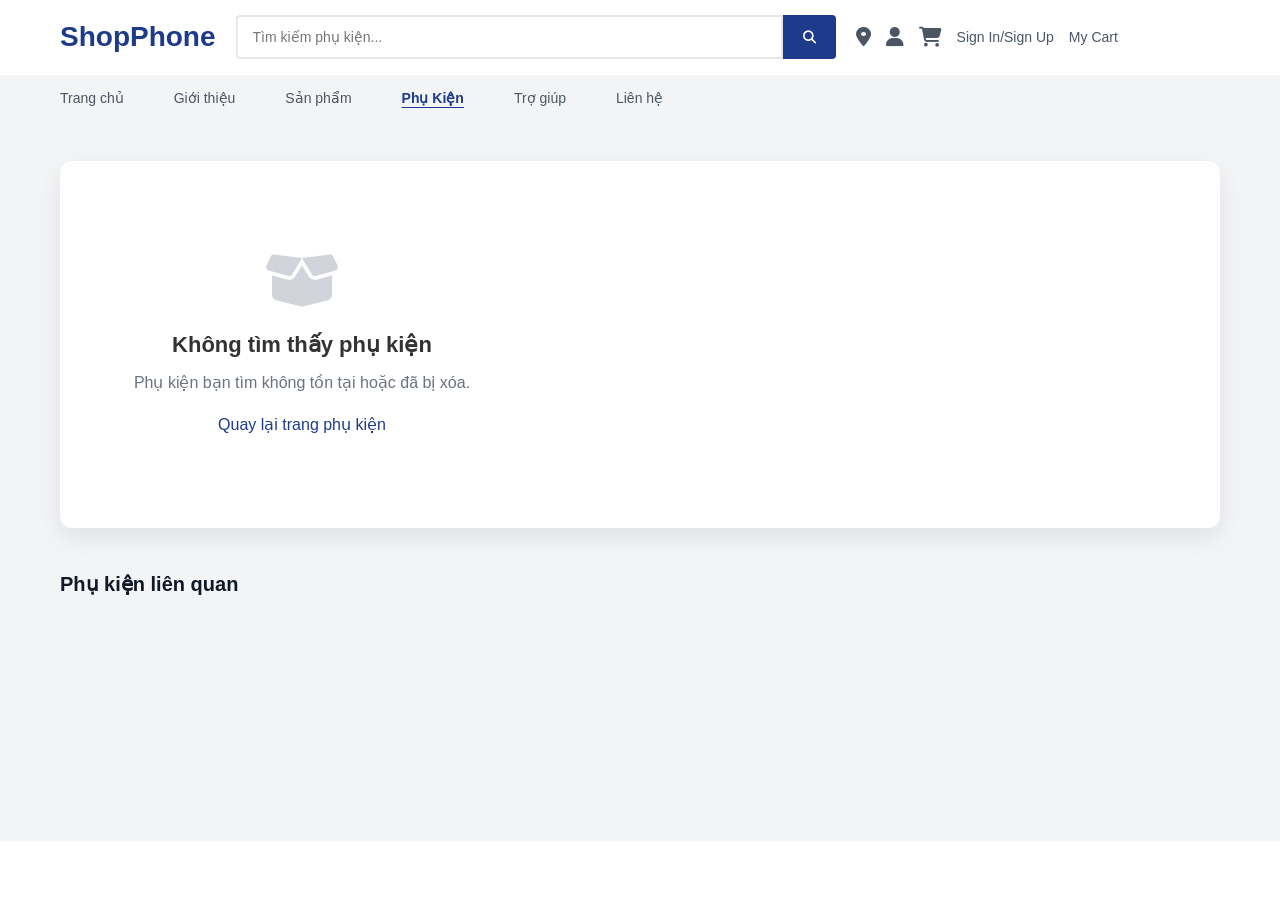
<file: FE62_PhamDuyAnh_Day9/FE62_PhamDuyAnh_Day9/accessory-detail.html>
<!DOCTYPE html>
<html lang="vi">
<head>
    <meta charset="UTF-8">
    <meta name="viewport" content="width=device-width, initial-scale=1.0">
    <title>Chi Tiết Phụ Kiện - ShopPhone</title>
    <link rel="stylesheet" href="index.css">
    <link rel="stylesheet" href="products.css">
    <link rel="stylesheet" href="https://cdnjs.cloudflare.com/ajax/libs/font-awesome/6.4.0/css/all.min.css">
</head>
<body>
    <header class="header">
        <div class="container">
            <div class="header-content">
                <div class="logo">
                    <a href="index.html" style="text-decoration: none; color: inherit;">
                        <h1>ShopPhone</h1>
                    </a>
                </div>
                <div class="search-bar">
                    <input type="text" placeholder="Tìm kiếm phụ kiện...">
                    <button class="search-btn"><i class="fas fa-search"></i></button>
                </div>
                <div class="header-right">
                    <div class="location-icon"><i class="fas fa-map-marker-alt"></i></div>
                    <div class="user-icon" onclick="openAuthModal('login');" style="cursor: pointer;">
                        <i class="fas fa-user"></i>
                    </div>
                    <div class="cart-icon">
                        <i class="fas fa-shopping-cart"></i>
                        <span class="cart-count">0</span>
                    </div>
                    <a href="#" class="sign-in-link" onclick="openAuthModal('login'); return false;">Sign In/Sign Up</a>
                    <a href="cart.html" class="cart-link">My Cart</a>
                </div>
            </div>
        </div>
    </header>

    <nav class="categories-nav">
        <div class="container">
            <a href="index.html">Trang chủ</a>
            <a href="about.html">Giới thiệu</a>
            <a href="products.html">Sản phẩm</a>
            <a href="accessories.html" class="active">Phụ Kiện</a>
            <a href="help.html">Trợ giúp</a>
            <a href="contact.html">Liên hệ</a>
        </div>
    </nav>

    <section class="product-detail-page">
        <div class="container">
            <div id="productDetailContainer" class="product-detail-layout"></div>
            <div class="product-detail-extra">
                <h2>Phụ kiện liên quan</h2>
                <div id="relatedProducts" class="products-grid"></div>
            </div>
        </div>
    </section>

    <div id="authModal" class="auth-modal">
        <div class="auth-modal-content">
            <span class="close-modal" onclick="closeAuthModal()">&times;</span>
            <div class="auth-tabs">
                <button class="auth-tab active" onclick="switchTab('login')">Đăng Nhập</button>
                <button class="auth-tab" onclick="switchTab('register')">Đăng Ký</button>
            </div>
            <div id="loginForm" class="auth-form active">
                <h2>Đăng Nhập</h2>
                <form id="loginFormElement" onsubmit="handleLogin(event)">
                    <div class="form-group">
                        <label for="loginEmail">Email hoặc Số điện thoại</label>
                        <input type="text" id="loginEmail" name="email" required placeholder="Nhập email hoặc số điện thoại">
                    </div>
                    <div class="form-group">
                        <label for="loginPassword">Mật khẩu</label>
                        <div class="password-input">
                            <input type="password" id="loginPassword" name="password" required placeholder="Nhập mật khẩu">
                            <i class="fas fa-eye" onclick="togglePassword('loginPassword', this)"></i>
                        </div>
                    </div>
                    <button type="submit" class="auth-submit-btn">Đăng Nhập</button>
                </form>
            </div>
            <div id="registerForm" class="auth-form">
                <h2>Đăng Ký</h2>
                <form id="registerFormElement" onsubmit="handleRegister(event)">
                    <div class="form-group">
                        <label for="registerName">Họ và tên</label>
                        <input type="text" id="registerName" name="name" required placeholder="Nhập họ và tên">
                    </div>
                    <div class="form-group">
                        <label for="registerEmail">Email</label>
                        <input type="email" id="registerEmail" name="email" required placeholder="Nhập email">
                    </div>
                    <div class="form-group">
                        <label for="registerPhone">Số điện thoại</label>
                        <input type="tel" id="registerPhone" name="phone" required placeholder="Nhập số điện thoại">
                    </div>
                    <div class="form-group">
                        <label for="registerPassword">Mật khẩu</label>
                        <div class="password-input">
                            <input type="password" id="registerPassword" name="password" required placeholder="Nhập mật khẩu">
                            <i class="fas fa-eye" onclick="togglePassword('registerPassword', this)"></i>
                        </div>
                    </div>
                    <div class="form-group">
                        <label for="confirmPassword">Xác nhận mật khẩu</label>
                        <div class="password-input">
                            <input type="password" id="confirmPassword" name="confirmPassword" required placeholder="Nhập lại mật khẩu">
                            <i class="fas fa-eye" onclick="togglePassword('confirmPassword', this)"></i>
                        </div>
                    </div>
                    <button type="submit" class="auth-submit-btn">Đăng Ký</button>
                </form>
            </div>
        </div>
    </div>

    <script src="api.js"></script>
    <script src="cart.js"></script>
    <script src="index.js"></script>
    <script src="accessory-detail.js"></script>
</body>
</html>
</file>
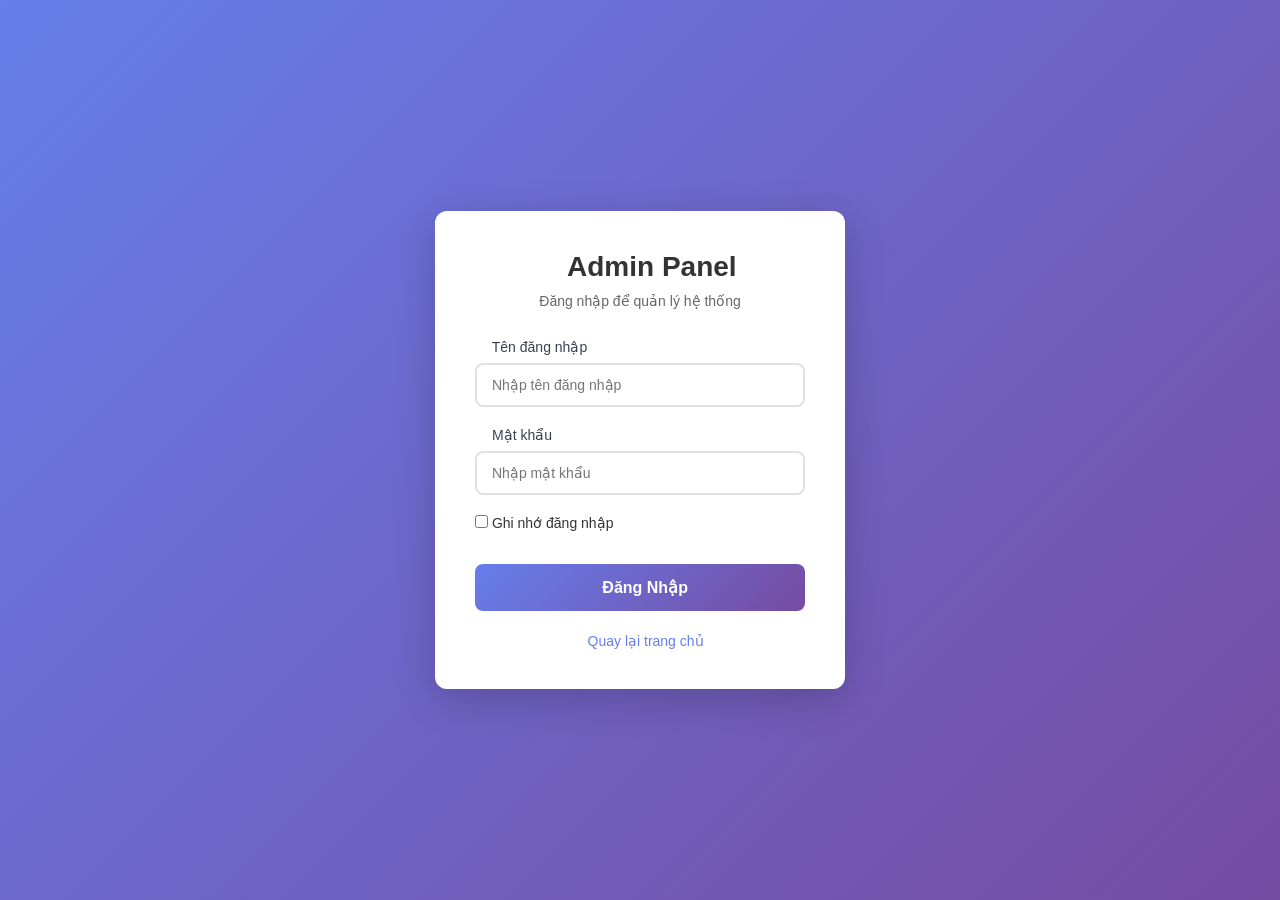
<file: FE62_PhamDuyAnh_Day9/FE62_PhamDuyAnh_Day9/admin-login.html>
<!DOCTYPE html>
<html lang="vi">
<head>
    <meta charset="UTF-8">
    <meta name="viewport" content="width=device-width, initial-scale=1.0">
    <title>Đăng Nhập Admin - ShopPhone</title>
    <link rel="stylesheet" href="admin.css">
    <link rel="stylesheet" href="https://cdnjs.cloudflare.com/ajax/libs/font-awesome/6.4.0/css/all.min.css">
</head>
<body class="admin-login-page">
    <div class="login-container">
        <div class="login-box">
            <div class="login-header">
                <div class="logo">
                    <i class="fas fa-shield-alt"></i>
                    <h1>Admin Panel</h1>
                </div>
                <p>Đăng nhập để quản lý hệ thống</p>
                <!-- <div class="login-info">
                    <p><strong>Thông tin đăng nhập mặc định:</strong></p>
                    <p>Tên đăng nhập: <code>admin</code></p>
                    <p>Mật khẩu: <code>admin123</code></p>
                </div> -->
            </div>
            
            <form id="adminLoginForm" class="login-form">
                <div class="form-group">
                    <label for="adminUsername">
                        <i class="fas fa-user"></i> Tên đăng nhập
                    </label>
                    <input type="text" id="adminUsername" name="username" required placeholder="Nhập tên đăng nhập">
                </div>
                
                <div class="form-group">
                    <label for="adminPassword">
                        <i class="fas fa-lock"></i> Mật khẩu
                    </label>
                    <div class="password-input">
                        <input type="password" id="adminPassword" name="password" required placeholder="Nhập mật khẩu">
                        <i class="fas fa-eye" onclick="togglePassword('adminPassword', this)"></i>
                    </div>
                </div>
                
                <div class="form-options">
                    <label class="remember-me">
                        <input type="checkbox" name="remember">
                        <span>Ghi nhớ đăng nhập</span>
                    </label>
                </div>
                
                <button type="submit" class="login-btn">
                    <i class="fas fa-sign-in-alt"></i> Đăng Nhập
                </button>
                
                <div class="login-footer">
                    <a href="index.html" class="back-link">
                        <i class="fas fa-arrow-left"></i> Quay lại trang chủ
                    </a>
                </div>
            </form>
        </div>
    </div>

    <script src="config.js"></script>
    <script src="admin.js"></script>
</body>
</html>
</file>
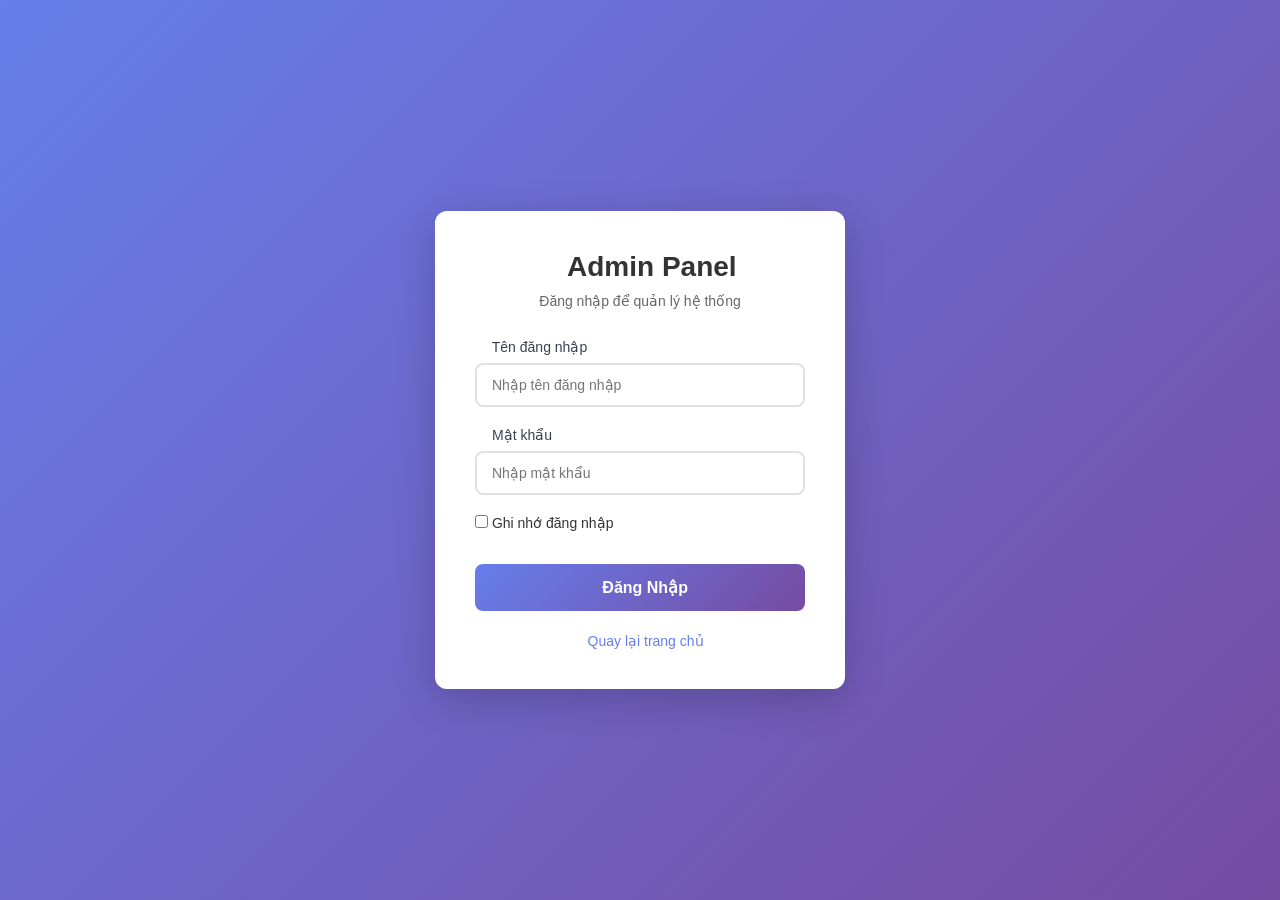
<file: FE62_PhamDuyAnh_Day9/FE62_PhamDuyAnh_Day9/admin-orders.html>
<!DOCTYPE html>
<html lang="vi">
<head>
    <meta charset="UTF-8">
    <meta name="viewport" content="width=device-width, initial-scale=1.0">
    <title>Quản lý Đơn hàng - Admin</title>
    <link rel="stylesheet" href="admin.css">
    <link rel="stylesheet" href="https://cdnjs.cloudflare.com/ajax/libs/font-awesome/6.4.0/css/all.min.css">
</head>
<body>
    <!-- Sidebar -->
    <aside class="admin-sidebar">
        <div class="sidebar-header">
            <h2><i class="fas fa-shield-alt"></i> Admin Panel</h2>
        </div>
        
        <nav class="sidebar-nav">
            <a href="admin.html" class="nav-item">
                <i class="fas fa-chart-line"></i>
                <span>Dashboard</span>
            </a>
            <a href="admin-products.html" class="nav-item">
                <i class="fas fa-box"></i>
                <span>Quản lý Sản phẩm</span>
            </a>
            <a href="admin-orders.html" class="nav-item active">
                <i class="fas fa-shopping-cart"></i>
                <span>Quản lý Đơn hàng</span>
            </a>
            <a href="index.html" class="nav-item">
                <i class="fas fa-home"></i>
                <span>Về trang chủ</span>
            </a>
            <a href="#" class="nav-item" onclick="logoutAdmin()">
                <i class="fas fa-sign-out-alt"></i>
                <span>Đăng xuất</span>
            </a>
        </nav>
    </aside>

    <!-- Main Content -->
    <main class="admin-main">
        <!-- Header -->
        <header class="admin-header">
            <div class="header-left">
                <h1>Quản lý Đơn hàng</h1>
                <p>Xem và quản lý tất cả đơn hàng</p>
            </div>
        </header>

        <!-- Filter -->
        <section class="admin-toolbar">
            <div class="search-box">
                <i class="fas fa-search"></i>
                <input type="text" id="orderSearch" placeholder="Tìm kiếm đơn hàng..." onkeyup="filterOrders()">
            </div>
            <div class="filter-box">
                <select id="statusFilter" onchange="filterOrders()">
                    <option value="">Tất cả trạng thái</option>
                    <option value="pending">Chờ xử lý</option>
                    <option value="processing">Đang xử lý</option>
                    <option value="shipped">Đã giao hàng</option>
                    <option value="delivered">Đã nhận hàng</option>
                    <option value="cancelled">Đã hủy</option>
                </select>
            </div>
        </section>

        <!-- Orders Table -->
        <section class="admin-content">
            <div class="table-container">
                <table class="admin-table">
                    <thead>
                        <tr>
                            <th>Mã đơn</th>
                            <th>Khách hàng</th>
                            <th>Sản phẩm</th>
                            <th>Số lượng</th>
                            <th>Tổng tiền</th>
                            <th>Thanh toán</th>
                            <th>Trạng thái</th>
                            <th>Ngày đặt</th>
                            <th>Thao tác</th>
                        </tr>
                    </thead>
                    <tbody id="ordersTableBody">
                        <!-- Orders will be loaded here -->
                    </tbody>
                </table>
            </div>
        </section>
    </main>

    <!-- Order Detail Modal -->
    <div id="orderModal" class="modal">
        <div class="modal-content large">
            <div class="modal-header">
                <h2>Chi tiết đơn hàng</h2>
                <span class="close-modal" onclick="closeOrderModal()">&times;</span>
            </div>
            <div class="modal-body" id="orderDetailContent">
                <!-- Order details will be loaded here -->
            </div>
        </div>
    </div>

    <script src="config.js"></script>
    <script src="admin.js"></script>
</body>
</html>
</file>
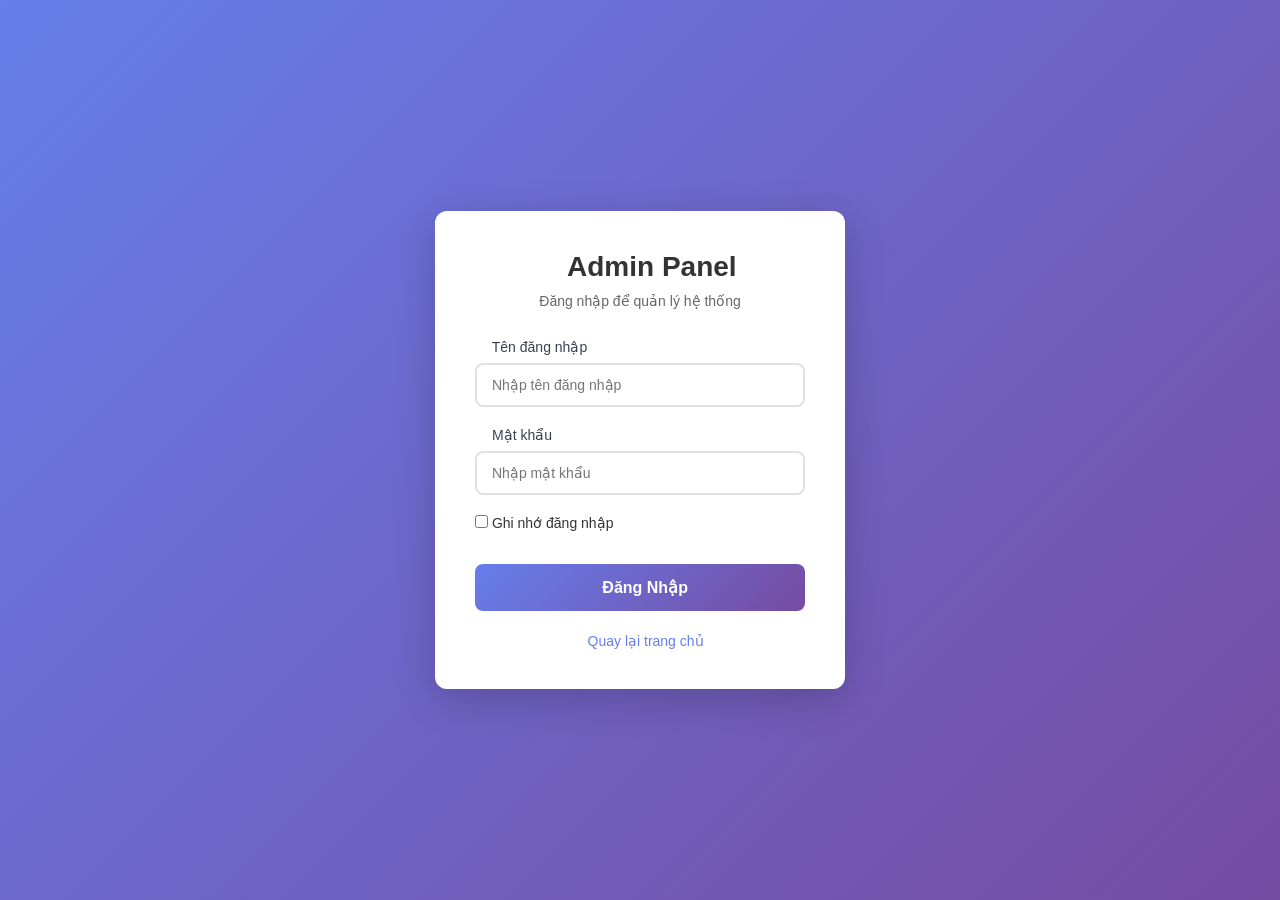
<file: FE62_PhamDuyAnh_Day9/FE62_PhamDuyAnh_Day9/admin-products.html>
<!DOCTYPE html>
<html lang="vi">
<head>
    <meta charset="UTF-8">
    <meta name="viewport" content="width=device-width, initial-scale=1.0">
    <title>Quản lý Sản phẩm - Admin</title>
    <link rel="stylesheet" href="admin.css">
    <link rel="stylesheet" href="https://cdnjs.cloudflare.com/ajax/libs/font-awesome/6.4.0/css/all.min.css">
</head>
<body>
    <!-- Sidebar -->
    <aside class="admin-sidebar">
        <div class="sidebar-header">
            <h2><i class="fas fa-shield-alt"></i> Admin Panel</h2>
        </div>
        
        <nav class="sidebar-nav">
            <a href="admin.html" class="nav-item">
                <i class="fas fa-chart-line"></i>
                <span>Dashboard</span>
            </a>
            <a href="admin-products.html" class="nav-item active">
                <i class="fas fa-box"></i>
                <span>Quản lý Sản phẩm</span>
            </a>
            <a href="admin-orders.html" class="nav-item">
                <i class="fas fa-shopping-cart"></i>
                <span>Quản lý Đơn hàng</span>
            </a>
            <a href="index.html" class="nav-item">
                <i class="fas fa-home"></i>
                <span>Về trang chủ</span>
            </a>
            <a href="#" class="nav-item" onclick="logoutAdmin()">
                <i class="fas fa-sign-out-alt"></i>
                <span>Đăng xuất</span>
            </a>
        </nav>
    </aside>

    <!-- Main Content -->
    <main class="admin-main">
        <!-- Header -->
        <header class="admin-header">
            <div class="header-left">
                <h1>Quản lý Sản phẩm</h1>
                <p>Thêm, sửa, xóa sản phẩm</p>
            </div>
            <div class="header-right">
                <button class="btn-primary" onclick="openAddProductModal()">
                    <i class="fas fa-plus"></i> Thêm sản phẩm mới
                </button>
            </div>
        </header>

        <!-- Product Type Tabs -->
        <section class="product-type-tabs">
            <button class="type-tab active" onclick="switchProductType('products')" id="tabProducts">
                <i class="fas fa-mobile-alt"></i> Điện thoại
            </button>
            <button class="type-tab" onclick="switchProductType('accessories')" id="tabAccessories">
                <i class="fas fa-headphones"></i> Phụ kiện
            </button>
        </section>

        <!-- Search and Filter -->
        <section class="admin-toolbar">
            <div class="search-box">
                <i class="fas fa-search"></i>
                <input type="text" id="productSearch" placeholder="Tìm kiếm sản phẩm..." onkeyup="filterProducts()">
            </div>
            <div class="filter-box">
                <select id="brandFilter" onchange="filterProducts()">
                    <option value="">Tất cả thương hiệu</option>
                    <option value="Samsung">Samsung</option>
                    <option value="Apple">Apple</option>
                    <option value="Xiaomi">Xiaomi</option>
                    <option value="Realme">Realme</option>
                    <option value="Oppo">Oppo</option>
                    <option value="Khác">Khác</option>
                </select>
            </div>
            <div class="filter-box" id="categoryFilterBox" style="display: none;">
                <select id="categoryFilter" onchange="filterProducts()">
                    <option value="">Tất cả danh mục</option>
                    <option value="Tai nghe">Tai nghe</option>
                    <option value="Ốp lưng">Ốp lưng</option>
                    <option value="Sạc">Sạc</option>
                    <option value="Pin">Pin</option>
                    <option value="Dán màn hình">Dán màn hình</option>
                    <option value="Giá đỡ">Giá đỡ</option>
                    <option value="Chuột">Chuột</option>
                </select>
            </div>
        </section>

        <!-- Products Table -->
        <section class="admin-content">
            <div class="table-container">
                <div class="table-info">
                    <p>Hiển thị <span id="showingFrom">0</span> - <span id="showingTo">0</span> trong tổng số <span id="totalProductsCount">0</span> sản phẩm</p>
                </div>
                <table class="admin-table">
                    <thead>
                        <tr id="tableHeader">
                            <!-- Table headers will be dynamically generated -->
                        </tr>
                    </thead>
                    <tbody id="productsTableBody">
                        <!-- Products will be loaded here -->
                    </tbody>
                </table>
            </div>
            <!-- Pagination -->
            <div id="pagination" class="pagination">
                <!-- Pagination buttons will be loaded here -->
            </div>
        </section>
    </main>

    <!-- Add/Edit Product Modal -->
    <div id="productModal" class="modal">
        <div class="modal-content">
            <div class="modal-header">
                <h2 id="modalTitle">Thêm sản phẩm mới</h2>
                <span class="close-modal" onclick="closeProductModal()">&times;</span>
            </div>
            <form id="productForm" class="modal-body">
                <input type="hidden" id="productId" name="id">
                
                <div class="form-row">
                    <div class="form-group">
                        <label for="productName">Tên sản phẩm *</label>
                        <input type="text" id="productName" name="name" required>
                    </div>
                    <div class="form-group">
                        <label for="productBrand">Thương hiệu *</label>
                        <select id="productBrand" name="brand" required>
                            <option value="">Chọn thương hiệu</option>
                            <option value="Samsung">Samsung</option>
                            <option value="Apple">Apple</option>
                            <option value="Xiaomi">Xiaomi</option>
                            <option value="Realme">Realme</option>
                            <option value="Oppo">Oppo</option>
                        </select>
                    </div>
                </div>

                <div class="form-row">
                    <div class="form-group">
                        <label for="productPrice">Giá (VNĐ) *</label>
                        <input type="number" id="productPrice" name="price" required min="0">
                    </div>
                    <div class="form-group">
                        <label for="productOldPrice">Giá cũ (VNĐ)</label>
                        <input type="number" id="productOldPrice" name="oldPrice" min="0">
                    </div>
                </div>
                <div class="form-row">
                    <div class="form-group">
                        <label for="productStock">Tồn kho *</label>
                        <input type="number" id="productStock" name="stock" required min="0" value="0">
                    </div>
                </div>

                <div class="form-row" id="productSpecsRow">
                    <div class="form-group">
                        <label for="productRAM">RAM (GB) *</label>
                        <input type="number" id="productRAM" name="ram" required min="0">
                    </div>
                    <div class="form-group">
                        <label for="productStorage">Bộ nhớ (GB) *</label>
                        <input type="number" id="productStorage" name="storage" required min="0">
                    </div>
                </div>
                <div class="form-row" id="storageOptionsRow">
                    <div class="form-group">
                        <label for="productStorageOptions">Phiên bản dung lượng (mỗi dòng: Dung lượng|Giá)</label>
                        <textarea id="productStorageOptions" name="storageOptions" rows="3" placeholder="256GB|36490000&#10;512GB|42790000&#10;1TB|49690000"></textarea>
                    </div>
                </div>
                <div class="form-row" id="accessoryCategoryRow" style="display: none;">
                    <div class="form-group">
                        <label for="productCategory">Danh mục *</label>
                        <select id="productCategory" name="category">
                            <option value="">Chọn danh mục</option>
                            <option value="Tai nghe">Tai nghe</option>
                            <option value="Ốp lưng">Ốp lưng</option>
                            <option value="Sạc">Sạc</option>
                            <option value="Pin">Pin</option>
                            <option value="Dán màn hình">Dán màn hình</option>
                            <option value="Giá đỡ">Giá đỡ</option>
                            <option value="Chuột">Chuột</option>
                        </select>
                    </div>
                </div>

                <div class="form-row">
                    <div class="form-group">
                        <label for="productImage">URL hình ảnh *</label>
                        <input type="text" id="productImage" name="image" required placeholder="./img/example.jpg">
                    </div>
                    <div class="form-group">
                        <label for="productBadge">Badge</label>
                        <select id="productBadge" name="badge">
                            <option value="OFF">OFF</option>
                            <option value="NEW">NEW</option>
                            <option value="HOT">HOT</option>
                            <option value="SALE">Sale</option>
                        </select>
                    </div>
                </div>
                <div class="form-row">
                    <div class="form-group">
                        <label for="productGallery">Ảnh phụ (mỗi dòng 1 URL)</label>
                        <textarea id="productGallery" name="gallery" rows="4" placeholder="./img/sp1-1.jpg&#10;./img/sp1-2.jpg"></textarea>
                    </div>
                    <div class="form-group">
                        <label>Màu sắc (radio + giá cạnh màu)</label>
                        <input type="hidden" id="productColors" name="colors">
                        <div id="productColorsList" class="color-rows-list"></div>
                        <button type="button" class="btn-secondary color-add-btn" onclick="addColorRow()">
                            <i class="fas fa-plus"></i> Thêm màu
                        </button>
                    </div>
                </div>

                <div class="modal-actions">
                    <button type="button" class="btn-secondary" onclick="closeProductModal()">Hủy</button>
                    <button type="submit" class="btn-primary">Lưu sản phẩm</button>
                </div>
            </form>
        </div>
    </div>

    <script src="config.js"></script>
    <script src="api.js"></script>
    <script src="products.js"></script>
    <script src="accessories.js"></script>
    <script src="admin.js"></script>
</body>
</html>
</file>
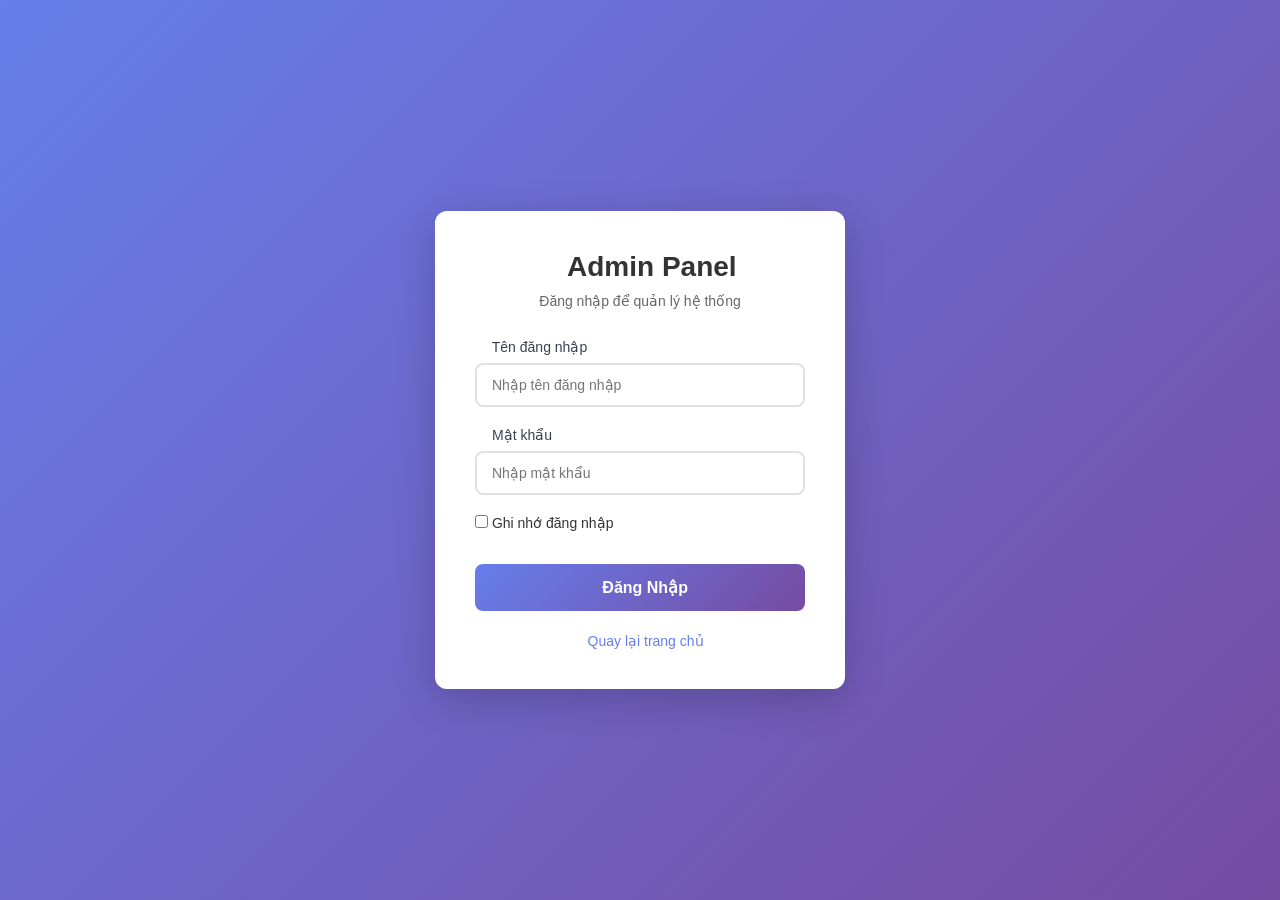
<file: FE62_PhamDuyAnh_Day9/FE62_PhamDuyAnh_Day9/admin.html>
<!DOCTYPE html>
<html lang="vi">
<head>
    <meta charset="UTF-8">
    <meta name="viewport" content="width=device-width, initial-scale=1.0">
    <title>Admin Dashboard - ShopPhone</title>
    <link rel="stylesheet" href="admin.css">
    <link rel="stylesheet" href="https://cdnjs.cloudflare.com/ajax/libs/font-awesome/6.4.0/css/all.min.css">
</head>
<body>
    <!-- Sidebar -->
    <aside class="admin-sidebar">
        <div class="sidebar-header">
            <h2><i class="fas fa-shield-alt"></i> Admin Panel</h2>
        </div>
        
        <nav class="sidebar-nav">
            <a href="admin.html" class="nav-item active">
                <i class="fas fa-chart-line"></i>
                <span>Dashboard</span>
            </a>
            <a href="admin-products.html" class="nav-item">
                <i class="fas fa-box"></i>
                <span>Quản lý Sản phẩm</span>
            </a>
            <a href="admin-orders.html" class="nav-item">
                <i class="fas fa-shopping-cart"></i>
                <span>Quản lý Đơn hàng</span>
            </a>
            <a href="index.html" class="nav-item">
                <i class="fas fa-home"></i>
                <span>Về trang chủ</span>
            </a>
            <a href="#" class="nav-item" onclick="logoutAdmin()">
                <i class="fas fa-sign-out-alt"></i>
                <span>Đăng xuất</span>
            </a>
        </nav>
    </aside>

    <!-- Main Content -->
    <main class="admin-main">
        <!-- Header -->
        <header class="admin-header">
            <div class="header-left">
                <h1>Dashboard</h1>
                <p>Quản lý hệ thống ShopPhone</p>
            </div>
            <div class="header-right">
                <div class="admin-user">
                    <i class="fas fa-user-circle"></i>
                    <span id="adminName">Admin</span>
                </div>
            </div>
        </header>

        <!-- Stats Cards -->
        <section class="stats-section">
            <div class="stats-grid">
                <div class="stat-card">
                    <div class="stat-icon" style="background: linear-gradient(135deg, #667eea 0%, #764ba2 100%);">
                        <i class="fas fa-box"></i>
                    </div>
                    <div class="stat-info">
                        <h3 id="totalProducts">0</h3>
                        <p>Tổng sản phẩm</p>
                    </div>
                </div>
                
                <div class="stat-card">
                    <div class="stat-icon" style="background: linear-gradient(135deg, #f093fb 0%, #f5576c 100%);">
                        <i class="fas fa-shopping-cart"></i>
                    </div>
                    <div class="stat-info">
                        <h3 id="totalOrders">0</h3>
                        <p>Tổng đơn hàng</p>
                    </div>
                </div>
                
                <div class="stat-card">
                    <div class="stat-icon" style="background: linear-gradient(135deg, #4facfe 0%, #00f2fe 100%);">
                        <i class="fas fa-dollar-sign"></i>
                    </div>
                    <div class="stat-info">
                        <h3 id="totalRevenue">0 VNĐ</h3>
                        <p>Doanh thu</p>
                    </div>
                </div>
                
                <div class="stat-card">
                    <div class="stat-icon" style="background: linear-gradient(135deg, #43e97b 0%, #38f9d7 100%);">
                        <i class="fas fa-users"></i>
                    </div>
                    <div class="stat-info">
                        <h3 id="totalUsers">0</h3>
                        <p>Người dùng</p>
                    </div>
                </div>

                <div class="stat-card">
                    <div class="stat-icon" style="background: linear-gradient(135deg, #f6d365 0%, #fda085 100%);">
                        <i class="fas fa-warehouse"></i>
                    </div>
                    <div class="stat-info">
                        <h3 id="totalImportedProducts">0</h3>
                        <p>Sản phẩm nhập về</p>
                    </div>
                </div>
            </div>
        </section>

        <section class="dashboard-section">
            <div class="section-header">
                <h2><i class="fas fa-tags"></i> Quản lý mã giảm giá</h2>
            </div>
            <form id="promoForm" class="promo-form">
                <div class="form-group">
                    <label for="promoCodeInput">Mã giảm giá</label>
                    <input type="text" id="promoCodeInput" placeholder="Ví dụ: GIAM5" required>
                </div>
                <div class="form-group">
                    <label for="promoPercentInput">Phần trăm giảm (1-10)</label>
                    <input type="number" id="promoPercentInput" min="1" max="10" required>
                </div>
                <div class="form-group">
                    <label for="promoExpiryInput">Thời gian hết hạn</label>
                    <input type="datetime-local" id="promoExpiryInput" required>
                </div>
                <button type="submit" class="btn-primary">
                    <i class="fas fa-plus"></i> Thêm mã
                </button>
            </form>

            <div class="table-container">
                <table class="admin-table">
                    <thead>
                        <tr>
                            <th>Mã</th>
                            <th>Giảm</th>
                            <th>Hết hạn</th>
                            <th>Thao tác</th>
                        </tr>
                    </thead>
                    <tbody id="promoCodesTableBody">
                        <tr>
                            <td colspan="4" class="empty-state">Chưa có mã giảm giá nào</td>
                        </tr>
                    </tbody>
                </table>
            </div>
        </section>

        <!-- Recent Orders -->
        <section class="dashboard-section">
            <div class="section-header">
                <h2><i class="fas fa-clock"></i> Đơn hàng gần đây</h2>
                <a href="admin-orders.html" class="view-all-btn">Xem tất cả</a>
            </div>
            <div class="table-container">
                <table class="admin-table">
                    <thead>
                        <tr>
                            <th>Mã đơn</th>
                            <th>Khách hàng</th>
                            <th>Sản phẩm</th>
                            <th>Tổng tiền</th>
                            <th>Trạng thái</th>
                            <th>Ngày đặt</th>
                        </tr>
                    </thead>
                    <tbody id="recentOrdersTable">
                        <tr>
                            <td colspan="6" class="empty-state">Chưa có đơn hàng nào</td>
                        </tr>
                    </tbody>
                </table>
            </div>
        </section>

        <!-- Top Products -->
        <section class="dashboard-section">
            <div class="section-header">
                <h2><i class="fas fa-star"></i> Sản phẩm bán chạy</h2>
                <a href="admin-products.html" class="view-all-btn">Xem tất cả</a>
            </div>
            <div class="table-container">
                <table class="admin-table">
                    <thead>
                        <tr>
                            <th>Hình ảnh</th>
                            <th>Tên sản phẩm</th>
                            <th>Giá</th>
                            <th>Đã bán</th>
                            <th>Nhập về</th>
                            <th>Tồn kho</th>
                        </tr>
                    </thead>
                    <tbody id="topProductsTable">
                        <tr>
                            <td colspan="6" class="empty-state">Chưa có dữ liệu</td>
                        </tr>
                    </tbody>
                </table>
            </div>
        </section>
    </main>

    <script src="config.js"></script>
    <script src="api.js"></script>
    <script src="admin.js"></script>
</body>
</html>
</file>
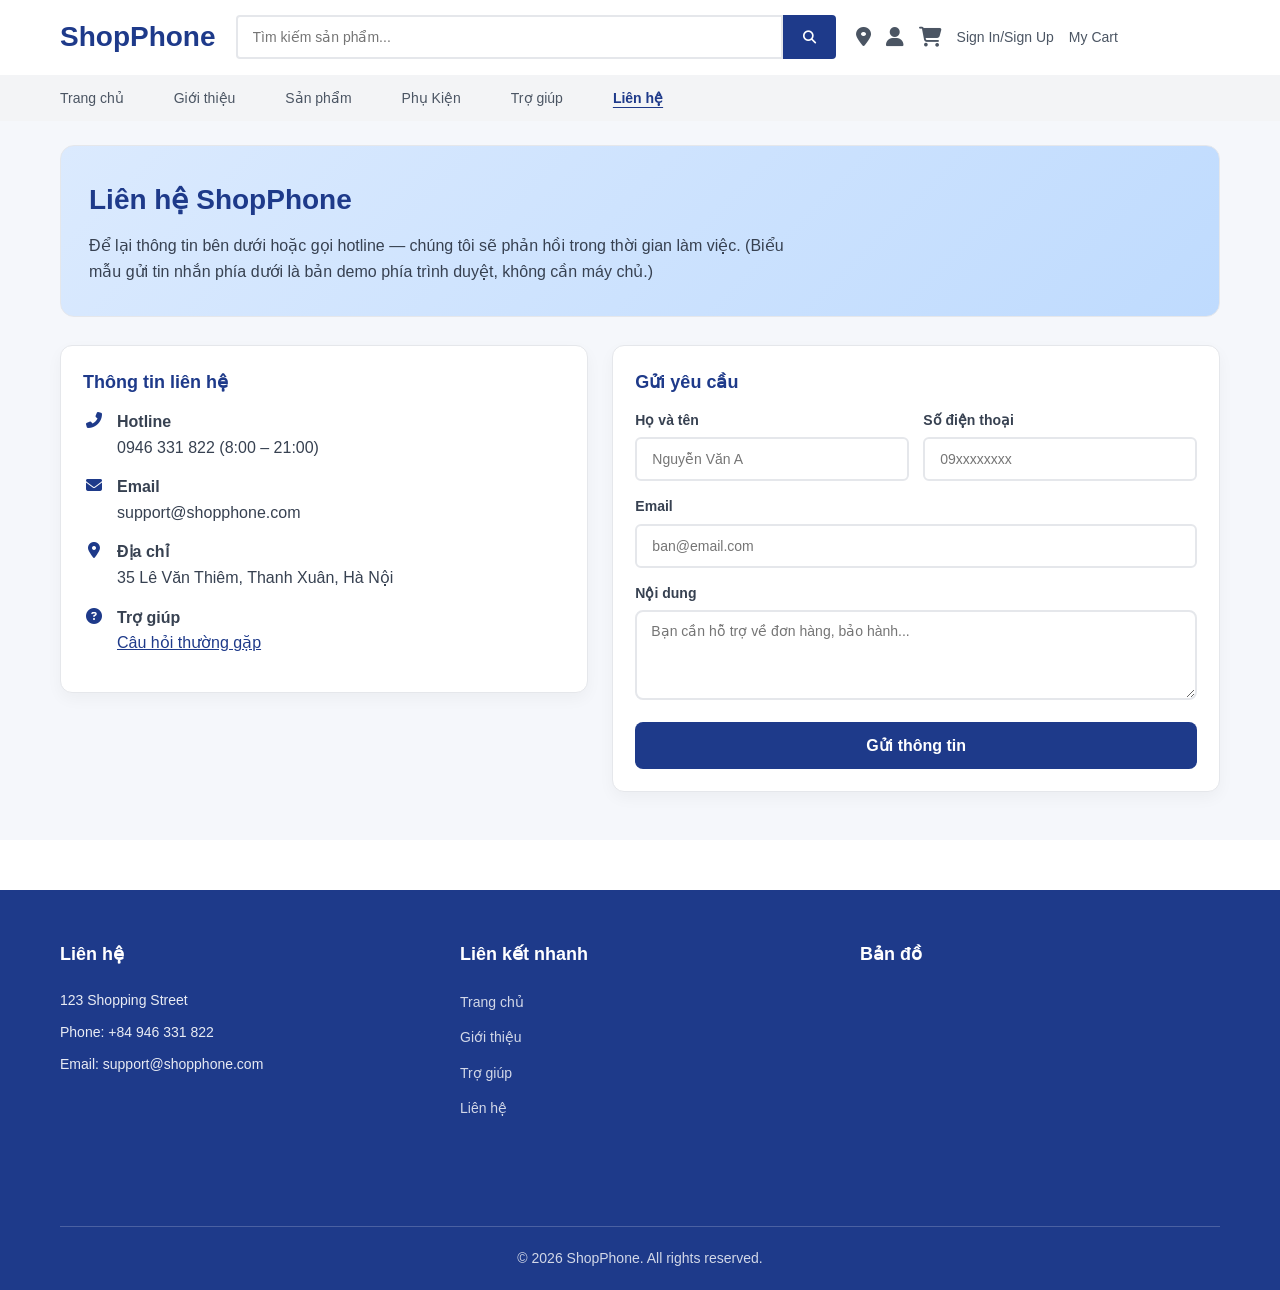
<file: FE62_PhamDuyAnh_Day9/FE62_PhamDuyAnh_Day9/contact.html>
<!DOCTYPE html>
<html lang="vi">
<head>
    <meta charset="UTF-8">
    <meta name="viewport" content="width=device-width, initial-scale=1.0">
    <title>Liên hệ - ShopPhone</title>
    <link rel="stylesheet" href="index.css">
    <link rel="stylesheet" href="static-pages.css">
    <link rel="stylesheet" href="https://cdnjs.cloudflare.com/ajax/libs/font-awesome/6.4.0/css/all.min.css">
</head>
<body>
    <header class="header">
        <div class="container">
            <div class="header-content">
                <div class="logo">
                    <a href="index.html" style="text-decoration: none; color: inherit;">
                        <h1>ShopPhone</h1>
                    </a>
                </div>
                <div class="search-bar">
                    <input type="text" placeholder="Tìm kiếm sản phẩm...">
                    <button class="search-btn"><i class="fas fa-search"></i></button>
                </div>
                <div class="header-right">
                    <div class="location-icon">
                        <i class="fas fa-map-marker-alt"></i>
                    </div>
                    <div class="user-icon" onclick="openAuthModal('login');" style="cursor: pointer;">
                        <i class="fas fa-user"></i>
                    </div>
                    <div class="cart-icon">
                        <i class="fas fa-shopping-cart"></i>
                        <span class="cart-count">0</span>
                    </div>
                    <a href="#" class="sign-in-link" onclick="openAuthModal('login'); return false;">Sign In/Sign Up</a>
                    <a href="cart.html" class="cart-link">My Cart</a>
                </div>
            </div>
        </div>
    </header>

    <nav class="categories-nav">
        <div class="container">
            <a href="index.html">Trang chủ</a>
            <a href="about.html">Giới thiệu</a>
            <a href="products.html">Sản phẩm</a>
            <a href="accessories.html">Phụ Kiện</a>
            <a href="help.html">Trợ giúp</a>
            <a href="contact.html" class="active">Liên hệ</a>
        </div>
    </nav>

    <main class="static-page">
        <div class="container">
            <div class="static-hero">
                <h1>Liên hệ ShopPhone</h1>
                <p>
                    Để lại thông tin bên dưới hoặc gọi hotline — chúng tôi sẽ phản hồi trong thời gian làm việc.
                    (Biểu mẫu gửi tin nhắn phía dưới là bản demo phía trình duyệt, không cần máy chủ.)
                </p>
            </div>

            <div class="contact-layout">
                <div class="static-card contact-info">
                    <h2>Thông tin liên hệ</h2>
                    <div class="info-row">
                        <i class="fas fa-phone-alt"></i>
                        <div><strong>Hotline</strong><br>0946 331 822 (8:00 – 21:00)</div>
                    </div>
                    <div class="info-row">
                        <i class="fas fa-envelope"></i>
                        <div><strong>Email</strong><br>support@shopphone.com</div>
                    </div>
                    <div class="info-row">
                        <i class="fas fa-map-marker-alt"></i>
                        <div><strong>Địa chỉ</strong><br>35 Lê Văn Thiêm, Thanh Xuân, Hà Nội</div>
                    </div>
                    <div class="info-row">
                        <i class="fas fa-question-circle"></i>
                        <div><strong>Trợ giúp</strong><br><a href="help.html" style="color:#1e3a8a;">Câu hỏi thường gặp</a></div>
                    </div>
                </div>

                <div class="static-card">
                    <h2>Gửi yêu cầu</h2>
                    <form id="contactForm" class="contact-form" novalidate>
                        <div class="form-row">
                            <div class="form-group">
                                <label for="contactName">Họ và tên</label>
                                <input id="contactName" name="name" type="text" autocomplete="name" placeholder="Nguyễn Văn A">
                            </div>
                            <div class="form-group">
                                <label for="contactPhone">Số điện thoại</label>
                                <input id="contactPhone" name="phone" type="tel" autocomplete="tel" placeholder="09xxxxxxxx">
                            </div>
                        </div>
                        <div class="form-group">
                            <label for="contactEmail">Email</label>
                            <input id="contactEmail" name="email" type="email" autocomplete="email" placeholder="ban@email.com">
                        </div>
                        <div class="form-group">
                            <label for="contactMessage">Nội dung</label>
                            <textarea id="contactMessage" name="message" rows="4" placeholder="Bạn cần hỗ trợ về đơn hàng, bảo hành..."></textarea>
                        </div>
                        <button type="submit" class="btn-submit">Gửi thông tin</button>
                        <div id="contactFormMessage" class="form-message" role="status" aria-live="polite"></div>
                    </form>
                </div>
            </div>
        </div>
    </main>

    <footer class="footer">
        <div class="container">
            <div class="footer-content">
                <div class="footer-column">
                    <h3>Liên hệ</h3>
                    <p>123 Shopping Street</p>
                    <p>Phone: +84 946 331 822</p>
                    <p>Email: support@shopphone.com</p>
                </div>
                <div class="footer-column">
                    <h3>Liên kết nhanh</h3>
                    <ul>
                        <li><a href="index.html">Trang chủ</a></li>
                        <li><a href="about.html">Giới thiệu</a></li>
                        <li><a href="help.html">Trợ giúp</a></li>
                        <li><a href="contact.html">Liên hệ</a></li>
                    </ul>
                </div>
                <div class="footer-column">
                    <h3>Bản đồ</h3>
                    <iframe src="https://www.google.com/maps/embed?pb=!1m18!1m12!1m3!1d3724.796554570196!2d105.80212037400824!3d21.000790788741057!2m3!1f0!2f0!3f0!3m2!1i1024!2i768!4f13.1!3m3!1m2!1s0x3135aca2b04ed991%3A0x92509d11839d4c5f!2zS2h1IEJp4buHdCBUaOG7sSBUaGFuaCBYdcOibiBSZXNpZGVuY2UsIDM1IFAuIEzDqiBWxINuIFRoacOqbSwgVGhhbmggWHXDom4gVHJ1bmcsIFRoYW5oIFh1w6JuLCBIw6AgTuG7mWkgMTAwMDAwLCBWaeG7h3QgTmFt!5e0!3m2!1svi!2s!4v1765094960368!5m2!1svi!2s"
                        width="350" height="200" style="border:0;" allowfullscreen="" loading="lazy" referrerpolicy="no-referrer-when-downgrade"></iframe>
                </div>
            </div>
            <div class="footer-bottom">
                <p>© 2026 ShopPhone. All rights reserved.</p>
            </div>
        </div>
    </footer>

    <div id="authModal" class="auth-modal">
        <div class="auth-modal-content">
            <span class="close-modal" onclick="closeAuthModal()">&times;</span>
            <div class="auth-tabs">
                <button class="auth-tab active" onclick="switchTab('login')">Đăng Nhập</button>
                <button class="auth-tab" onclick="switchTab('register')">Đăng Ký</button>
            </div>
            <div id="loginForm" class="auth-form active">
                <h2>Đăng Nhập</h2>
                <form id="loginFormElement" onsubmit="handleLogin(event)">
                    <div class="form-group">
                        <label for="loginEmail">Email hoặc Số điện thoại</label>
                        <input type="text" id="loginEmail" name="email" required placeholder="Nhập email hoặc số điện thoại">
                    </div>
                    <div class="form-group">
                        <label for="loginPassword">Mật khẩu</label>
                        <div class="password-input">
                            <input type="password" id="loginPassword" name="password" required placeholder="Nhập mật khẩu">
                            <i class="fas fa-eye" onclick="togglePassword('loginPassword', this)"></i>
                        </div>
                    </div>
                    <div class="form-options">
                        <label class="remember-me">
                            <input type="checkbox" name="remember">
                            <span>Ghi nhớ đăng nhập</span>
                        </label>
                        <a href="#" class="forgot-password">Quên mật khẩu?</a>
                    </div>
                    <button type="submit" class="auth-submit-btn">Đăng Nhập</button>
                </form>
            </div>
            <div id="registerForm" class="auth-form">
                <h2>Đăng Ký</h2>
                <form id="registerFormElement" onsubmit="handleRegister(event)">
                    <div class="form-group">
                        <label for="registerName">Họ và tên</label>
                        <input type="text" id="registerName" name="name" required placeholder="Nhập họ và tên">
                    </div>
                    <div class="form-group">
                        <label for="registerEmail">Email</label>
                        <input type="email" id="registerEmail" name="email" required placeholder="Nhập email">
                    </div>
                    <div class="form-group">
                        <label for="registerPhone">Số điện thoại</label>
                        <input type="tel" id="registerPhone" name="phone" required placeholder="Nhập số điện thoại">
                    </div>
                    <div class="form-group">
                        <label for="registerPassword">Mật khẩu</label>
                        <div class="password-input">
                            <input type="password" id="registerPassword" name="password" required placeholder="Nhập mật khẩu">
                            <i class="fas fa-eye" onclick="togglePassword('registerPassword', this)"></i>
                        </div>
                    </div>
                    <div class="form-group">
                        <label for="confirmPassword">Xác nhận mật khẩu</label>
                        <div class="password-input">
                            <input type="password" id="confirmPassword" name="confirmPassword" required placeholder="Nhập lại mật khẩu">
                            <i class="fas fa-eye" onclick="togglePassword('confirmPassword', this)"></i>
                        </div>
                    </div>
                    <div class="form-group">
                        <label class="agree-terms">
                            <input type="checkbox" name="agreeTerms" required>
                            <span>Tôi đồng ý với <a href="#">Điều khoản</a> và <a href="#">Chính sách bảo mật</a></span>
                        </label>
                    </div>
                    <button type="submit" class="auth-submit-btn">Đăng Ký</button>
                </form>
            </div>
        </div>
    </div>

    <script src="api.js"></script>
    <script src="cart.js"></script>
    <script src="index.js"></script>
    <script src="static-pages.js"></script>
</body>
</html>
</file>
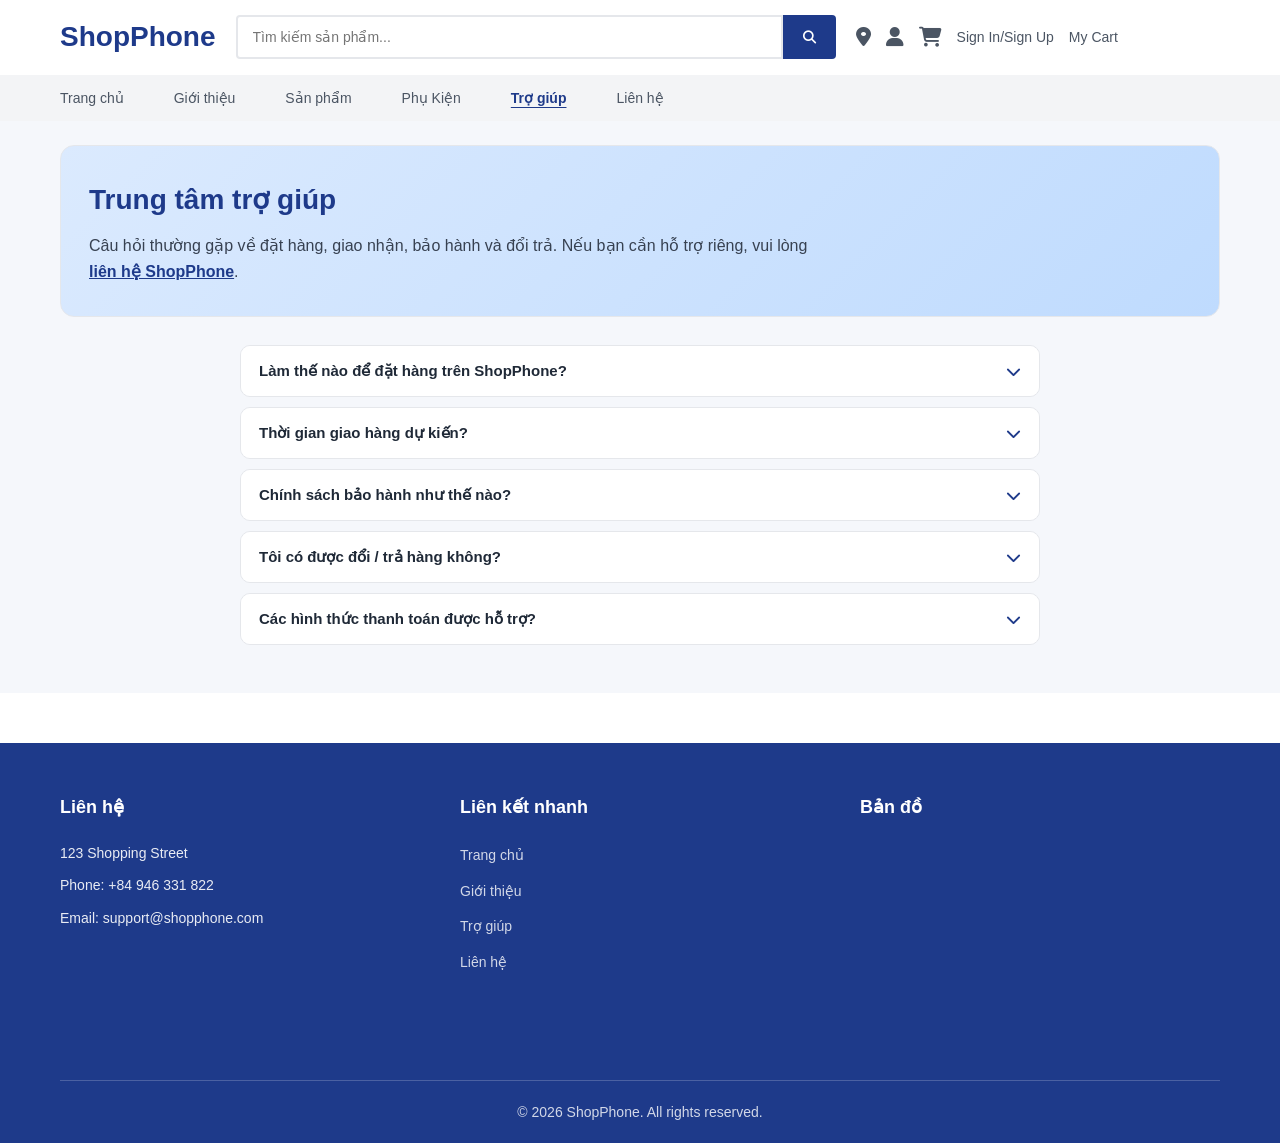
<file: FE62_PhamDuyAnh_Day9/FE62_PhamDuyAnh_Day9/help.html>
<!DOCTYPE html>
<html lang="vi">
<head>
    <meta charset="UTF-8">
    <meta name="viewport" content="width=device-width, initial-scale=1.0">
    <title>Trợ giúp - ShopPhone</title>
    <link rel="stylesheet" href="index.css">
    <link rel="stylesheet" href="static-pages.css">
    <link rel="stylesheet" href="https://cdnjs.cloudflare.com/ajax/libs/font-awesome/6.4.0/css/all.min.css">
</head>
<body>
    <header class="header">
        <div class="container">
            <div class="header-content">
                <div class="logo">
                    <a href="index.html" style="text-decoration: none; color: inherit;">
                        <h1>ShopPhone</h1>
                    </a>
                </div>
                <div class="search-bar">
                    <input type="text" placeholder="Tìm kiếm sản phẩm...">
                    <button class="search-btn"><i class="fas fa-search"></i></button>
                </div>
                <div class="header-right">
                    <div class="location-icon">
                        <i class="fas fa-map-marker-alt"></i>
                    </div>
                    <div class="user-icon" onclick="openAuthModal('login');" style="cursor: pointer;">
                        <i class="fas fa-user"></i>
                    </div>
                    <div class="cart-icon">
                        <i class="fas fa-shopping-cart"></i>
                        <span class="cart-count">0</span>
                    </div>
                    <a href="#" class="sign-in-link" onclick="openAuthModal('login'); return false;">Sign In/Sign Up</a>
                    <a href="cart.html" class="cart-link">My Cart</a>
                </div>
            </div>
        </div>
    </header>

    <nav class="categories-nav">
        <div class="container">
            <a href="index.html">Trang chủ</a>
            <a href="about.html">Giới thiệu</a>
            <a href="products.html">Sản phẩm</a>
            <a href="accessories.html">Phụ Kiện</a>
            <a href="help.html" class="active">Trợ giúp</a>
            <a href="contact.html">Liên hệ</a>
        </div>
    </nav>

    <main class="static-page">
        <div class="container">
            <div class="static-hero">
                <h1>Trung tâm trợ giúp</h1>
                <p>
                    Câu hỏi thường gặp về đặt hàng, giao nhận, bảo hành và đổi trả.
                    Nếu bạn cần hỗ trợ riêng, vui lòng <a href="contact.html" style="color:#1e3a8a;font-weight:600;">liên hệ ShopPhone</a>.
                </p>
            </div>

            <div class="faq-list">
                <div class="faq-item">
                    <button type="button" class="faq-question">
                        Làm thế nào để đặt hàng trên ShopPhone?
                        <i class="fas fa-chevron-down faq-icon"></i>
                    </button>
                    <div class="faq-answer">
                        Chọn sản phẩm, nhấn <strong>Thêm vào giỏ</strong>, vào <strong>Giỏ hàng</strong> để kiểm tra số lượng và tổng tiền,
                        sau đó điền thông tin giao hàng và xác nhận đơn (nếu website của bạn đã có bước thanh toán, hãy làm theo hướng dẫn trên trang thanh toán).
                    </div>
                </div>
                <div class="faq-item">
                    <button type="button" class="faq-question">
                        Thời gian giao hàng dự kiến?
                        <i class="fas fa-chevron-down faq-icon"></i>
                    </button>
                    <div class="faq-answer">
                        Nội thành thường từ 2–24 giờ tùy khu vực; liên tỉnh khoảng 2–5 ngày làm việc.
                        Thời gian có thể thay đổi trong dịp lễ hoặc khi hãng vận chuyển báo trễ — chúng tôi sẽ chủ động thông báo qua số điện thoại bạn để lại.
                    </div>
                </div>
                <div class="faq-item">
                    <button type="button" class="faq-question">
                        Chính sách bảo hành như thế nào?
                        <i class="fas fa-chevron-down faq-icon"></i>
                    </button>
                    <div class="faq-answer">
                        Sản phẩm chính hãng được bảo hành theo điều kiện của nhà sản xuất.
                        Khi cần bảo hành, bạn mang máy và phiếu/ hóa đơn (nếu có) tới cửa hàng hoặc liên hệ hotline để được hướng dẫn gửi bảo hành.
                    </div>
                </div>
                <div class="faq-item">
                    <button type="button" class="faq-question">
                        Tôi có được đổi / trả hàng không?
                        <i class="fas fa-chevron-down faq-icon"></i>
                    </button>
                    <div class="faq-answer">
                        Đổi trả được áp dụng khi sản phẩm lỗi do nhà sản xuất, sai sót giao hàng hoặc không đúng mô tả — trong thời gian quy định.
                        Sản phẩm cần còn đầy đủ phụ kiện, hộp và chưa có dấu hiệu hư hỏng do người dùng (trừ trường hợp kiểm tra lỗi tại cửa hàng).
                    </div>
                </div>
                <div class="faq-item">
                    <button type="button" class="faq-question">
                        Các hình thức thanh toán được hỗ trợ?
                        <i class="fas fa-chevron-down faq-icon"></i>
                    </button>
                    <div class="faq-answer">
                        Tùy cấu hình cửa hàng của bạn: tiền mặt khi nhận hàng (COD), chuyển khoản, thẻ (nếu đã tích hợp cổng thanh toán).
                        Mục tiêu của ShopPhone là minh bạch số tiền phải thanh toán trước khi bạn xác nhận đơn.
                    </div>
                </div>
            </div>
        </div>
    </main>

    <footer class="footer">
        <div class="container">
            <div class="footer-content">
                <div class="footer-column">
                    <h3>Liên hệ</h3>
                    <p>123 Shopping Street</p>
                    <p>Phone: +84 946 331 822</p>
                    <p>Email: support@shopphone.com</p>
                </div>
                <div class="footer-column">
                    <h3>Liên kết nhanh</h3>
                    <ul>
                        <li><a href="index.html">Trang chủ</a></li>
                        <li><a href="about.html">Giới thiệu</a></li>
                        <li><a href="help.html">Trợ giúp</a></li>
                        <li><a href="contact.html">Liên hệ</a></li>
                    </ul>
                </div>
                <div class="footer-column">
                    <h3>Bản đồ</h3>
                    <iframe src="https://www.google.com/maps/embed?pb=!1m18!1m12!1m3!1d3724.796554570196!2d105.80212037400824!3d21.000790788741057!2m3!1f0!2f0!3f0!3m2!1i1024!2i768!4f13.1!3m3!1m2!1s0x3135aca2b04ed991%3A0x92509d11839d4c5f!2zS2h1IEJp4buHdCBUaOG7sSBUaGFuaCBYdcOibiBSZXNpZGVuY2UsIDM1IFAuIEzDqiBWxINuIFRoacOqbSwgVGhhbmggWHXDom4gVHJ1bmcsIFRoYW5oIFh1w6JuLCBIw6AgTuG7mWkgMTAwMDAwLCBWaeG7h3QgTmFt!5e0!3m2!1svi!2s!4v1765094960368!5m2!1svi!2s"
                        width="350" height="200" style="border:0;" allowfullscreen="" loading="lazy" referrerpolicy="no-referrer-when-downgrade"></iframe>
                </div>
            </div>
            <div class="footer-bottom">
                <p>© 2026 ShopPhone. All rights reserved.</p>
            </div>
        </div>
    </footer>

    <div id="authModal" class="auth-modal">
        <div class="auth-modal-content">
            <span class="close-modal" onclick="closeAuthModal()">&times;</span>
            <div class="auth-tabs">
                <button class="auth-tab active" onclick="switchTab('login')">Đăng Nhập</button>
                <button class="auth-tab" onclick="switchTab('register')">Đăng Ký</button>
            </div>
            <div id="loginForm" class="auth-form active">
                <h2>Đăng Nhập</h2>
                <form id="loginFormElement" onsubmit="handleLogin(event)">
                    <div class="form-group">
                        <label for="loginEmail">Email hoặc Số điện thoại</label>
                        <input type="text" id="loginEmail" name="email" required placeholder="Nhập email hoặc số điện thoại">
                    </div>
                    <div class="form-group">
                        <label for="loginPassword">Mật khẩu</label>
                        <div class="password-input">
                            <input type="password" id="loginPassword" name="password" required placeholder="Nhập mật khẩu">
                            <i class="fas fa-eye" onclick="togglePassword('loginPassword', this)"></i>
                        </div>
                    </div>
                    <div class="form-options">
                        <label class="remember-me">
                            <input type="checkbox" name="remember">
                            <span>Ghi nhớ đăng nhập</span>
                        </label>
                        <a href="#" class="forgot-password">Quên mật khẩu?</a>
                    </div>
                    <button type="submit" class="auth-submit-btn">Đăng Nhập</button>
                </form>
            </div>
            <div id="registerForm" class="auth-form">
                <h2>Đăng Ký</h2>
                <form id="registerFormElement" onsubmit="handleRegister(event)">
                    <div class="form-group">
                        <label for="registerName">Họ và tên</label>
                        <input type="text" id="registerName" name="name" required placeholder="Nhập họ và tên">
                    </div>
                    <div class="form-group">
                        <label for="registerEmail">Email</label>
                        <input type="email" id="registerEmail" name="email" required placeholder="Nhập email">
                    </div>
                    <div class="form-group">
                        <label for="registerPhone">Số điện thoại</label>
                        <input type="tel" id="registerPhone" name="phone" required placeholder="Nhập số điện thoại">
                    </div>
                    <div class="form-group">
                        <label for="registerPassword">Mật khẩu</label>
                        <div class="password-input">
                            <input type="password" id="registerPassword" name="password" required placeholder="Nhập mật khẩu">
                            <i class="fas fa-eye" onclick="togglePassword('registerPassword', this)"></i>
                        </div>
                    </div>
                    <div class="form-group">
                        <label for="confirmPassword">Xác nhận mật khẩu</label>
                        <div class="password-input">
                            <input type="password" id="confirmPassword" name="confirmPassword" required placeholder="Nhập lại mật khẩu">
                            <i class="fas fa-eye" onclick="togglePassword('confirmPassword', this)"></i>
                        </div>
                    </div>
                    <div class="form-group">
                        <label class="agree-terms">
                            <input type="checkbox" name="agreeTerms" required>
                            <span>Tôi đồng ý với <a href="#">Điều khoản</a> và <a href="#">Chính sách bảo mật</a></span>
                        </label>
                    </div>
                    <button type="submit" class="auth-submit-btn">Đăng Ký</button>
                </form>
            </div>
        </div>
    </div>

    <script src="api.js"></script>
    <script src="cart.js"></script>
    <script src="index.js"></script>
    <script src="static-pages.js"></script>
</body>
</html>
</file>
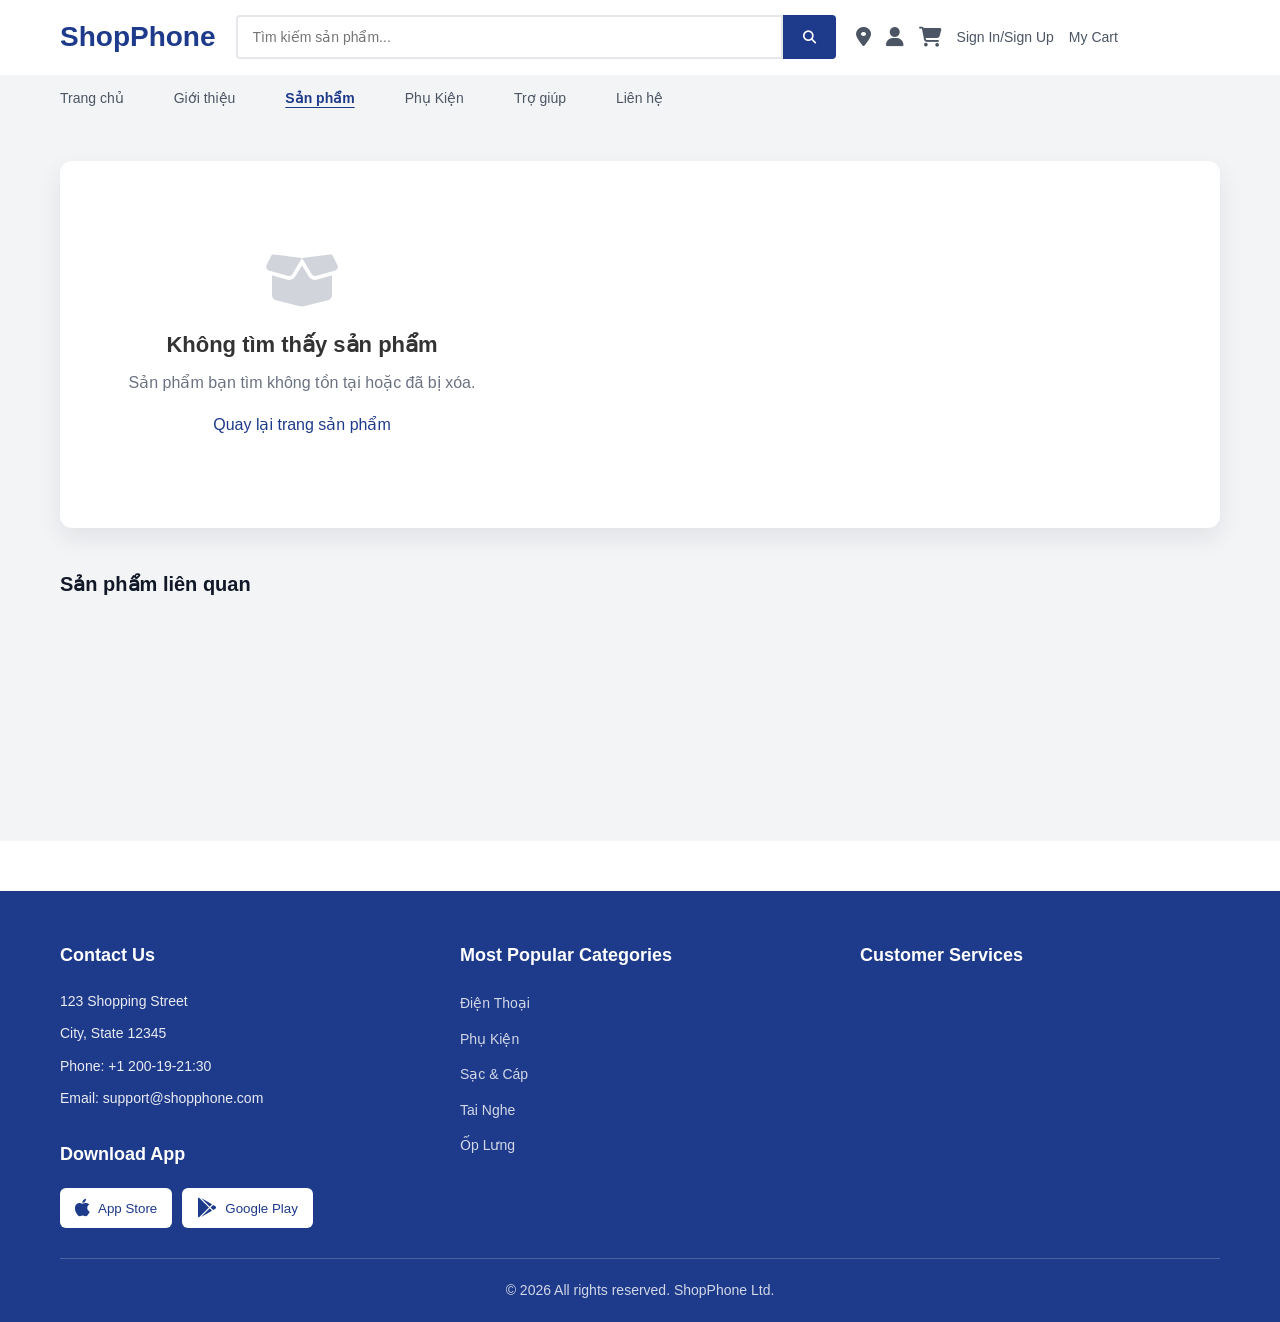
<file: FE62_PhamDuyAnh_Day9/FE62_PhamDuyAnh_Day9/product-detail.html>
<!DOCTYPE html>
<html lang="vi">
<head>
    <meta charset="UTF-8">
    <meta name="viewport" content="width=device-width, initial-scale=1.0">
    <title>Chi Tiết Sản Phẩm - ShopPhone</title>
    <link rel="stylesheet" href="index.css">
    <link rel="stylesheet" href="products.css">
    <link rel="stylesheet" href="https://cdnjs.cloudflare.com/ajax/libs/font-awesome/6.4.0/css/all.min.css">
</head>
<body>
    <!-- Header -->
    <header class="header">
        <div class="container">
            <div class="header-content">
                <div class="logo">
                    <a href="index.html" style="text-decoration: none; color: inherit;">
                        <h1>ShopPhone</h1>
                    </a>
                </div>
                
                <div class="search-bar">
                    <input type="text" placeholder="Tìm kiếm sản phẩm...">
                    <button class="search-btn"><i class="fas fa-search"></i></button>
                </div>
                
                <div class="header-right">
                    <div class="location-icon">
                        <i class="fas fa-map-marker-alt"></i>
                    </div>
                    <div class="user-icon" onclick="openAuthModal('login');" style="cursor: pointer;">
                        <i class="fas fa-user"></i>
                    </div>
                    <div class="cart-icon">
                        <i class="fas fa-shopping-cart"></i>
                        <span class="cart-count">0</span>
                    </div>
                    <a href="#" class="sign-in-link" onclick="openAuthModal('login'); return false;">Sign In/Sign Up</a>
                    <a href="cart.html" class="cart-link">My Cart</a>
                </div>
            </div>
        </div>
    </header>

    <!-- Navigation Categories -->
    <nav class="categories-nav">
        <div class="container">
            <a href="index.html">Trang chủ</a>
            <a href="about.html">Giới thiệu</a>
            <a href="products.html" class="active">Sản phẩm</a>
            <a href="accessories.html">Phụ Kiện</a>
            <a href="help.html">Trợ giúp</a>
            <a href="contact.html">Liên hệ</a>
        </div>
    </nav>

    <!-- Product Detail Content -->
    <section class="product-detail-page">
        <div class="container">
            <div id="productDetailContainer" class="product-detail-layout">
                <!-- Thông tin sản phẩm sẽ được render bằng JavaScript -->
            </div>

            <div class="product-detail-extra">
                <h2>Sản phẩm liên quan</h2>
                <div id="relatedProducts" class="products-grid">
                    <!-- Sản phẩm liên quan -->
                </div>
            </div>
        </div>
    </section>

    <!-- Footer -->
    <footer class="footer">
        <div class="container">
            <div class="footer-content">
                <div class="footer-column">
                    <h3>Contact Us</h3>
                    <p>123 Shopping Street</p>
                    <p>City, State 12345</p>
                    <p>Phone: +1 200-19-21:30</p>
                    <p>Email: support@shopphone.com</p>
                    <h3 class="download-heading">Download App</h3>
                    <div class="app-buttons">
                        <button class="app-btn app-store">
                            <i class="fab fa-apple"></i>
                            <span>App Store</span>
                        </button>
                        <button class="app-btn google-play">
                            <i class="fab fa-google-play"></i>
                            <span>Google Play</span>
                        </button>
                    </div>
                </div>
                
                <div class="footer-column">
                    <h3>Most Popular Categories</h3>
                    <ul>
                        <li><a href="products.html">Điện Thoại</a></li>
                        <li><a href="accessories.html">Phụ Kiện</a></li>
                        <li><a href="#">Sạc & Cáp</a></li>
                        <li><a href="#">Tai Nghe</a></li>
                        <li><a href="#">Ốp Lưng</a></li>
                    </ul>
                </div>
                
                <div class="footer-column">
                    <h3>Customer Services</h3>
                     <iframe src="https://www.google.com/maps/embed?pb=!1m18!1m12!1m3!1d3724.796554570196!2d105.80212037400824!3d21.000790788741057!2m3!1f0!2f0!3f0!3m2!1i1024!2i768!4f13.1!3m3!1m2!1s0x3135aca2b04ed991%3A0x92509d11839d4c5f!2zS2h1IEJp4buHdCBUaOG7sSBUaGFuaCBYdcOibiBSZXNpZGVuY2UsIDM1IFAuIEzDqiBWxINuIFRoacOqbSwgVGhhbmggWHXDom4gVHJ1bmcsIFRoYW5oIFh1w6JuLCBIw6AgTuG7mWkgMTAwMDAwLCBWaeG7h3QgTmFt!5e0!3m2!1svi!2s!4v1765094960368!5m2!1svi!2s"
                     width="350" height="200" style="border:0;" 
                    allowfullscreen="" loading="lazy" referrerpolicy="no-referrer-when-downgrade"></iframe>
                </div>
            </div>
            <div class="footer-bottom">
                <p>© 2026 All rights reserved. ShopPhone Ltd.</p>
            </div>
        </div>
    </footer>

    <!-- Auth Modal (copy từ products.html) -->
    <div id="authModal" class="auth-modal">
        <div class="auth-modal-content">
            <span class="close-modal" onclick="closeAuthModal()">&times;</span>
            
            <div class="auth-tabs">
                <button class="auth-tab active" onclick="switchTab('login')">Đăng Nhập</button>
                <button class="auth-tab" onclick="switchTab('register')">Đăng Ký</button>
            </div>

            <div id="loginForm" class="auth-form active">
                <h2>Đăng Nhập</h2>
                <form id="loginFormElement" onsubmit="handleLogin(event)">
                    <div class="form-group">
                        <label for="loginEmail">Email hoặc Số điện thoại</label>
                        <input type="text" id="loginEmail" name="email" required placeholder="Nhập email hoặc số điện thoại">
                    </div>
                    <div class="form-group">
                        <label for="loginPassword">Mật khẩu</label>
                        <div class="password-input">
                            <input type="password" id="loginPassword" name="password" required placeholder="Nhập mật khẩu">
                            <i class="fas fa-eye" onclick="togglePassword('loginPassword', this)"></i>
                        </div>
                    </div>
                    <div class="form-options">
                        <label class="remember-me">
                            <input type="checkbox" name="remember">
                            <span>Ghi nhớ đăng nhập</span>
                        </label>
                        <a href="#" class="forgot-password">Quên mật khẩu?</a>
                    </div>
                    <button type="submit" class="auth-submit-btn">Đăng Nhập</button>
                </form>
            </div>

            <div id="registerForm" class="auth-form">
                <h2>Đăng Ký</h2>
                <form id="registerFormElement" onsubmit="handleRegister(event)">
                    <div class="form-group">
                        <label for="registerName">Họ và tên</label>
                        <input type="text" id="registerName" name="name" required placeholder="Nhập họ và tên">
                    </div>
                    <div class="form-group">
                        <label for="registerEmail">Email</label>
                        <input type="email" id="registerEmail" name="email" required placeholder="Nhập email">
                    </div>
                    <div class="form-group">
                        <label for="registerPhone">Số điện thoại</label>
                        <input type="tel" id="registerPhone" name="phone" required placeholder="Nhập số điện thoại">
                    </div>
                    <div class="form-group">
                        <label for="registerPassword">Mật khẩu</label>
                        <div class="password-input">
                            <input type="password" id="registerPassword" name="password" required placeholder="Nhập mật khẩu">
                            <i class="fas fa-eye" onclick="togglePassword('registerPassword', this)"></i>
                        </div>
                    </div>
                    <div class="form-group">
                        <label for="confirmPassword">Xác nhận mật khẩu</label>
                        <div class="password-input">
                            <input type="password" id="confirmPassword" name="confirmPassword" required placeholder="Nhập lại mật khẩu">
                            <i class="fas fa-eye" onclick="togglePassword('confirmPassword', this)"></i>
                        </div>
                    </div>
                    <div class="form-group">
                        <label class="agree-terms">
                            <input type="checkbox" name="agreeTerms" required>
                            <span>Tôi đồng ý với <a href="#">Điều khoản</a> và <a href="#">Chính sách bảo mật</a></span>
                        </label>
                    </div>
                    <button type="submit" class="auth-submit-btn">Đăng Ký</button>
                </form>
            </div>
        </div>
    </div>

    <script src="api.js"></script>
    <script src="cart.js"></script>
    <script src="index.js"></script>
    <script src="product-detail.js"></script>
</body>
</html>
</file>
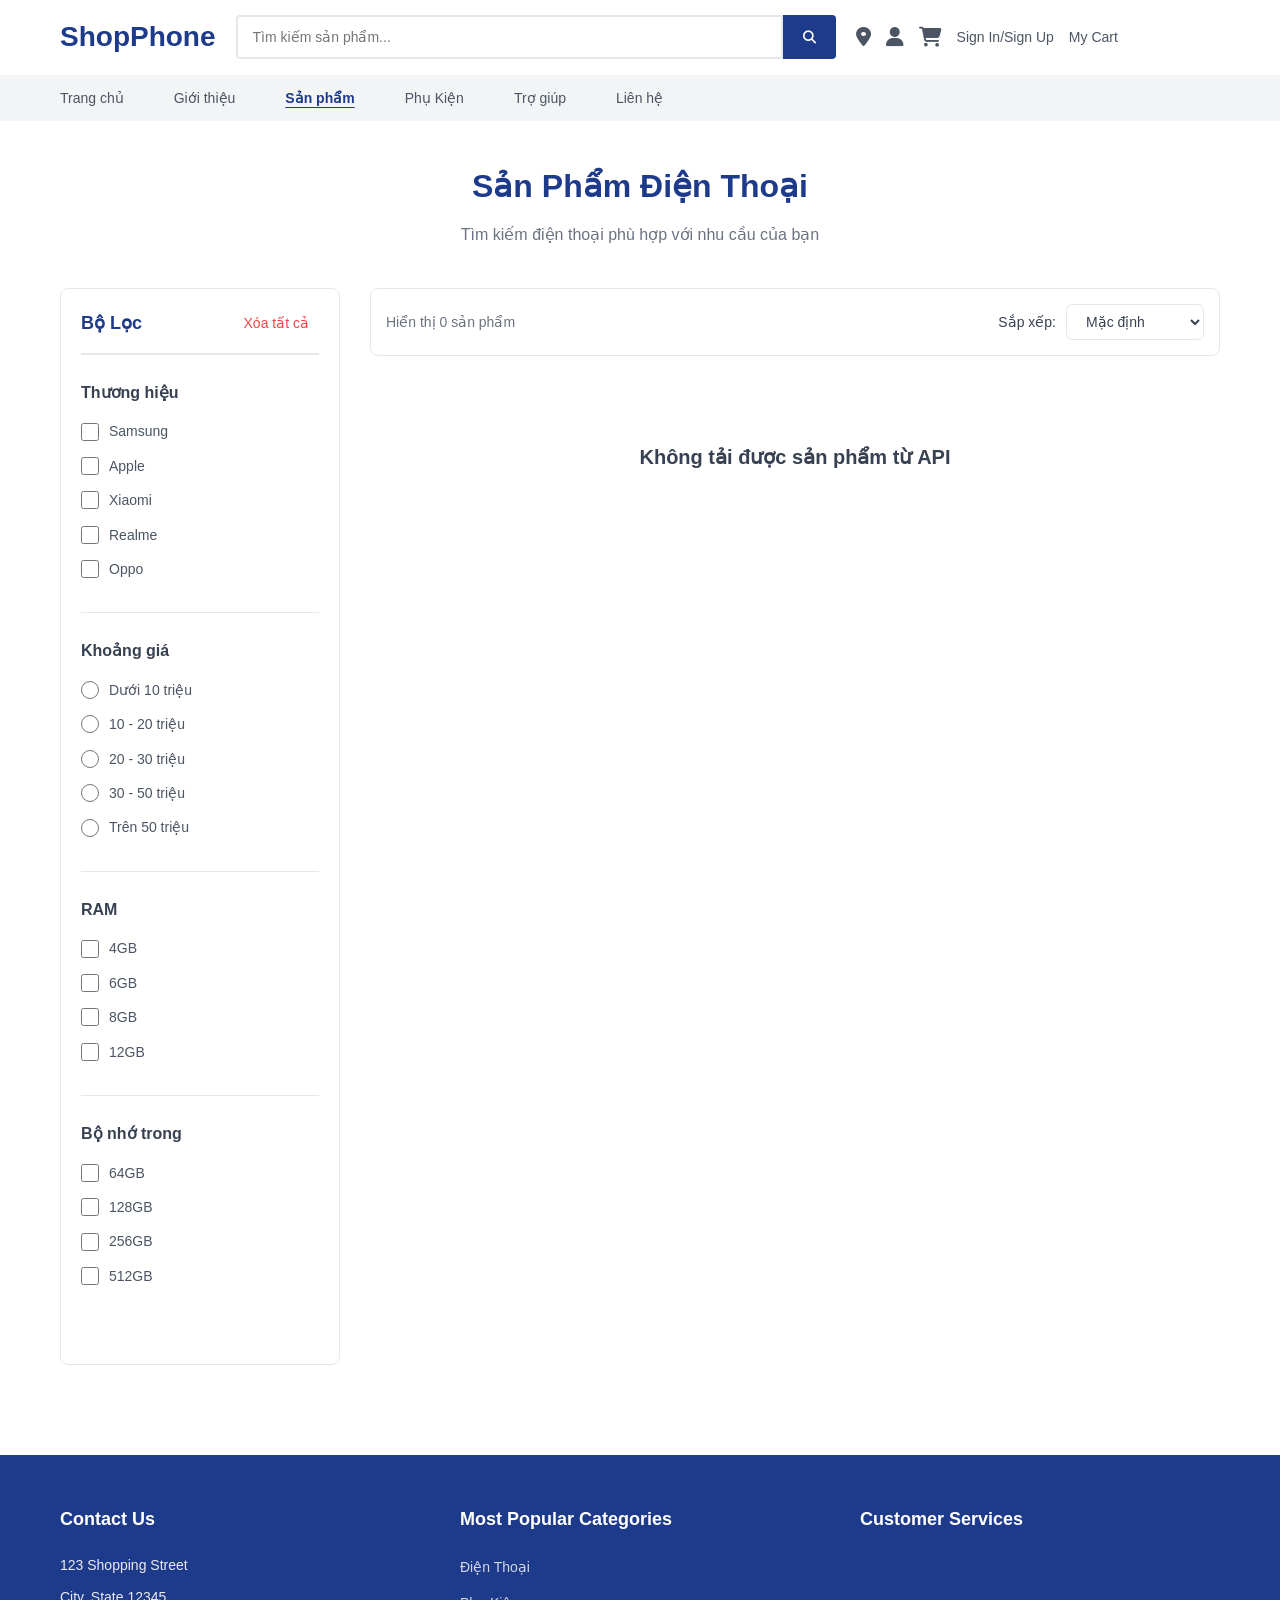
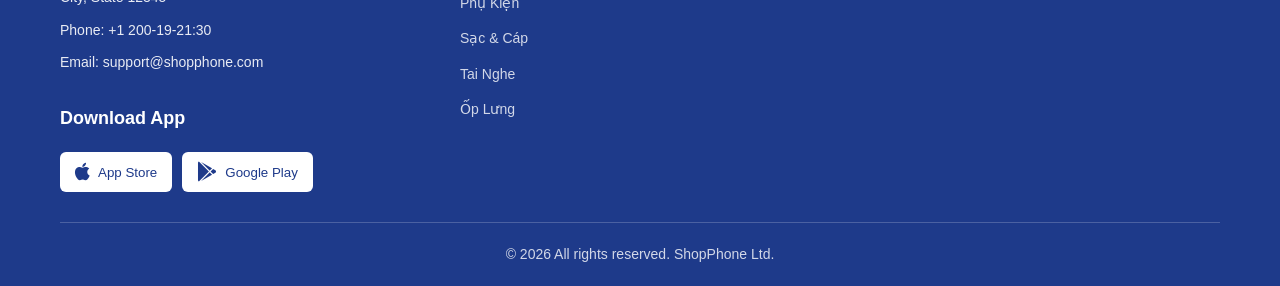
<file: FE62_PhamDuyAnh_Day9/FE62_PhamDuyAnh_Day9/products.html>
<!DOCTYPE html>
<html lang="vi">
<head>
    <meta charset="UTF-8">
    <meta name="viewport" content="width=device-width, initial-scale=1.0">
    <title>Sản Phẩm - ShopPhone</title>
    <link rel="stylesheet" href="index.css">
    <link rel="stylesheet" href="products.css">
    <link rel="stylesheet" href="https://cdnjs.cloudflare.com/ajax/libs/font-awesome/6.4.0/css/all.min.css">
</head>
<body>
    <!-- Header -->
    <header class="header">
        <div class="container">
            <div class="header-content">
                <div class="logo">
                    <a href="index.html" style="text-decoration: none; color: inherit;">
                        <h1>ShopPhone</h1>
                    </a>
                </div>
                
                <div class="search-bar">
                    <input type="text" placeholder="Tìm kiếm sản phẩm..." id="searchInput">
                    <button class="search-btn" onclick="handleSearch()"><i class="fas fa-search"></i></button>
                </div>
                
                <div class="header-right">
                    <div class="location-icon">
                        <i class="fas fa-map-marker-alt"></i>
                    </div>
                    <div class="user-icon" onclick="openAuthModal('login');" style="cursor: pointer;">
                        <i class="fas fa-user"></i>
                    </div>
                    <div class="cart-icon">
                        <i class="fas fa-shopping-cart"></i>
                        <span class="cart-count">0</span>
                    </div>
                    <a href="#" class="sign-in-link" onclick="openAuthModal('login'); return false;">Sign In/Sign Up</a>
                    <a href="cart.html" class="cart-link">My Cart</a>
                </div>
            </div>
        </div>
    </header>

    <!-- Navigation Categories -->
    <nav class="categories-nav">
        <div class="container">
            <a href="index.html">Trang chủ</a>
            <a href="about.html">Giới thiệu</a>
            <a href="products.html" class="active">Sản phẩm</a>
            <a href="accessories.html">Phụ Kiện</a>
            <a href="help.html">Trợ giúp</a>
            <a href="contact.html">Liên hệ</a>
        </div>
    </nav>

    <!-- Products Page Content -->
    <section class="products-page">
        <div class="container">
            <div class="page-header">
                <h1>Sản Phẩm Điện Thoại</h1>
                <p>Tìm kiếm điện thoại phù hợp với nhu cầu của bạn</p>
            </div>

            <div class="products-layout">
                <!-- Sidebar Filters -->
                <aside class="filters-sidebar">
                    <div class="filter-section">
                        <h3>Bộ Lọc</h3>
                        <button class="clear-filters" onclick="clearAllFilters()">Xóa tất cả</button>
                    </div>

                    <div class="filter-group">
                        <h4>Thương hiệu</h4>
                        <label><input type="checkbox" value="Samsung" onchange="applyFilters()"> Samsung</label>
                        <label><input type="checkbox" value="Apple" onchange="applyFilters()"> Apple</label>
                        <label><input type="checkbox" value="Xiaomi" onchange="applyFilters()"> Xiaomi</label>
                        <label><input type="checkbox" value="Realme" onchange="applyFilters()"> Realme</label>
                        <label><input type="checkbox" value="Oppo" onchange="applyFilters()"> Oppo</label>
                    </div>

                    <div class="filter-group">
                        <h4>Khoảng giá</h4>
                        <label><input type="radio" name="price" value="0-10" onchange="applyFilters()"> Dưới 10 triệu</label>
                        <label><input type="radio" name="price" value="10-20" onchange="applyFilters()"> 10 - 20 triệu</label>
                        <label><input type="radio" name="price" value="20-30" onchange="applyFilters()"> 20 - 30 triệu</label>
                        <label><input type="radio" name="price" value="30-50" onchange="applyFilters()"> 30 - 50 triệu</label>
                        <label><input type="radio" name="price" value="50+" onchange="applyFilters()"> Trên 50 triệu</label>
                    </div>

                    <div class="filter-group">
                        <h4>RAM</h4>
                        <label><input type="checkbox" value="4" onchange="applyFilters()"> 4GB</label>
                        <label><input type="checkbox" value="6" onchange="applyFilters()"> 6GB</label>
                        <label><input type="checkbox" value="8" onchange="applyFilters()"> 8GB</label>
                        <label><input type="checkbox" value="12" onchange="applyFilters()"> 12GB</label>
                    </div>

                    <div class="filter-group">
                        <h4>Bộ nhớ trong</h4>
                        <label><input type="checkbox" value="64" onchange="applyFilters()"> 64GB</label>
                        <label><input type="checkbox" value="128" onchange="applyFilters()"> 128GB</label>
                        <label><input type="checkbox" value="256" onchange="applyFilters()"> 256GB</label>
                        <label><input type="checkbox" value="512" onchange="applyFilters()"> 512GB</label>
                    </div>
                </aside>

                <!-- Main Content -->
                <main class="products-main">
                    <div class="products-toolbar">
                        <div class="view-options">
                            <span class="results-count">Hiển thị <span id="resultsCount">0</span> sản phẩm</span>
                        </div>
                        <div class="sort-options">
                            <label>Sắp xếp:</label>
                            <select id="sortSelect" onchange="applyFilters()">
                                <option value="default">Mặc định</option>
                                <option value="price-asc">Giá tăng dần</option>
                                <option value="price-desc">Giá giảm dần</option>
                                <option value="name-asc">Tên A-Z</option>
                                <option value="name-desc">Tên Z-A</option>
                            </select>
                        </div>
                    </div>

                    <div class="products-grid" id="productsGrid">
                        <!-- Products will be loaded here by JavaScript -->
                    </div>

                    <div class="pagination" id="pagination">
                        <!-- Pagination will be generated by JavaScript -->
                    </div>
                </main>
            </div>
        </div>
    </section>

    <!-- Footer -->
    <footer class="footer">
        <div class="container">
            <div class="footer-content">
                <div class="footer-column">
                    <h3>Contact Us</h3>
                    <p>123 Shopping Street</p>
                    <p>City, State 12345</p>
                    <p>Phone: +1 200-19-21:30</p>
                    <p>Email: support@shopphone.com</p>
                    <h3 class="download-heading">Download App</h3>
                    <div class="app-buttons">
                        <button class="app-btn app-store">
                            <i class="fab fa-apple"></i>
                            <span>App Store</span>
                        </button>
                        <button class="app-btn google-play">
                            <i class="fab fa-google-play"></i>
                            <span>Google Play</span>
                        </button>
                    </div>
                </div>
                
                <div class="footer-column">
                    <h3>Most Popular Categories</h3>
                    <ul>
                        <li><a href="products.html">Điện Thoại</a></li>
                        <li><a href="accessories.html">Phụ Kiện</a></li>
                        <li><a href="#">Sạc & Cáp</a></li>
                        <li><a href="#">Tai Nghe</a></li>
                        <li><a href="#">Ốp Lưng</a></li>
                    </ul>
                </div>
                
                <div class="footer-column">
                    <h3>Customer Services</h3>
                    <!-- <ul>
                        <li><a href="#">About Us</a></li>
                        <li><a href="#">Terms & Conditions</a></li>
                        <li><a href="#">FAQ</a></li>
                        <li><a href="#">Privacy Policy</a></li>
                        <li><a href="#">Return Policy</a></li>
                    </ul> -->
                     <iframe src="https://www.google.com/maps/embed?pb=!1m18!1m12!1m3!1d3724.796554570196!2d105.80212037400824!3d21.000790788741057!2m3!1f0!2f0!3f0!3m2!1i1024!2i768!4f13.1!3m3!1m2!1s0x3135aca2b04ed991%3A0x92509d11839d4c5f!2zS2h1IEJp4buHdCBUaOG7sSBUaGFuaCBYdcOibiBSZXNpZGVuY2UsIDM1IFAuIEzDqiBWxINuIFRoacOqbSwgVGhhbmggWHXDom4gVHJ1bmcsIFRoYW5oIFh1w6JuLCBIw6AgTuG7mWkgMTAwMDAwLCBWaeG7h3QgTmFt!5e0!3m2!1svi!2s!4v1765094960368!5m2!1svi!2s"
                     width="350" height="200" style="border:0;" 
                    allowfullscreen="" loading="lazy" referrerpolicy="no-referrer-when-downgrade"></iframe>
                </div>
            </div>
            <div class="footer-bottom">
                <p>© 2026 All rights reserved. ShopPhone Ltd.</p>
            </div>
        </div>
    </footer>

    <!-- Auth Modal (same as index.html) -->
    <div id="authModal" class="auth-modal">
        <div class="auth-modal-content">
            <span class="close-modal" onclick="closeAuthModal()">&times;</span>
            
            <div class="auth-tabs">
                <button class="auth-tab active" onclick="switchTab('login')">Đăng Nhập</button>
                <button class="auth-tab" onclick="switchTab('register')">Đăng Ký</button>
            </div>

            <div id="loginForm" class="auth-form active">
                <h2>Đăng Nhập</h2>
                <form id="loginFormElement" onsubmit="handleLogin(event)">
                    <div class="form-group">
                        <label for="loginEmail">Email hoặc Số điện thoại</label>
                        <input type="text" id="loginEmail" name="email" required placeholder="Nhập email hoặc số điện thoại">
                    </div>
                    <div class="form-group">
                        <label for="loginPassword">Mật khẩu</label>
                        <div class="password-input">
                            <input type="password" id="loginPassword" name="password" required placeholder="Nhập mật khẩu">
                            <i class="fas fa-eye" onclick="togglePassword('loginPassword', this)"></i>
                        </div>
                    </div>
                    <div class="form-options">
                        <label class="remember-me">
                            <input type="checkbox" name="remember">
                            <span>Ghi nhớ đăng nhập</span>
                        </label>
                        <a href="#" class="forgot-password">Quên mật khẩu?</a>
                    </div>
                    <button type="submit" class="auth-submit-btn">Đăng Nhập</button>
                </form>
            </div>

            <div id="registerForm" class="auth-form">
                <h2>Đăng Ký</h2>
                <form id="registerFormElement" onsubmit="handleRegister(event)">
                    <div class="form-group">
                        <label for="registerName">Họ và tên</label>
                        <input type="text" id="registerName" name="name" required placeholder="Nhập họ và tên">
                    </div>
                    <div class="form-group">
                        <label for="registerEmail">Email</label>
                        <input type="email" id="registerEmail" name="email" required placeholder="Nhập email">
                    </div>
                    <div class="form-group">
                        <label for="registerPhone">Số điện thoại</label>
                        <input type="tel" id="registerPhone" name="phone" required placeholder="Nhập số điện thoại">
                    </div>
                    <div class="form-group">
                        <label for="registerPassword">Mật khẩu</label>
                        <div class="password-input">
                            <input type="password" id="registerPassword" name="password" required placeholder="Nhập mật khẩu">
                            <i class="fas fa-eye" onclick="togglePassword('registerPassword', this)"></i>
                        </div>
                    </div>
                    <div class="form-group">
                        <label for="confirmPassword">Xác nhận mật khẩu</label>
                        <div class="password-input">
                            <input type="password" id="confirmPassword" name="confirmPassword" required placeholder="Nhập lại mật khẩu">
                            <i class="fas fa-eye" onclick="togglePassword('confirmPassword', this)"></i>
                        </div>
                    </div>
                    <div class="form-group">
                        <label class="agree-terms">
                            <input type="checkbox" name="agreeTerms" required>
                            <span>Tôi đồng ý với <a href="#">Điều khoản</a> và <a href="#">Chính sách bảo mật</a></span>
                        </label>
                    </div>
                    <button type="submit" class="auth-submit-btn">Đăng Ký</button>
                </form>
            </div>
        </div>
    </div>

    <script src="api.js"></script>
    <script src="cart.js"></script>
    <script src="index.js"></script>
    <script src="products.js"></script>
</body>
</html>
</file>
<file: FE62_PhamDuyAnh_Day9/FE62_PhamDuyAnh_Day9/index.css>
* {
    margin: 0;
    padding: 0;
    box-sizing: border-box;
}

body {
    font-family: 'Segoe UI', Tahoma, Geneva, Verdana, sans-serif;
    line-height: 1.6;
    color: #333;
}

.container {
    max-width: 1200px;
    margin: 0 auto;
    padding: 0 20px;
}

/* Top Bar */
.top-bar {
    background-color: #1e3a8a;
    color: white;
    padding: 8px 0;
    font-size: 14px;
}

.top-bar .container {
    display: flex;
    gap: 10px;
    align-items: center;
}

.top-bar .separator {
    color: rgba(255, 255, 255, 0.5);
}

/* Header */
.header {
    background-color: white;
    box-shadow: 0 2px 4px rgba(0,0,0,0.1);
    padding: 15px 0;
}

.header-content {
    display: flex;
    align-items: center;
    gap: 20px;
}

.logo h1 {
    color: #1e3a8a;
    font-size: 28px;
    font-weight: bold;
    margin: 0;
}

.search-bar {
    flex: 1;
    display: flex;
    max-width: 600px;
}

.search-bar input {
    flex: 1;
    padding: 12px 15px;
    border: 2px solid #e5e7eb;
    border-radius: 4px 0 0 4px;
    font-size: 14px;
}

.search-bar input:focus {
    outline: none;
    border-color: #1e3a8a;
}

.search-btn {
    padding: 12px 20px;
    background-color: #1e3a8a;
    color: white;
    border: none;
    border-radius: 0 4px 4px 0;
    cursor: pointer;
}

.search-btn:hover {
    background-color: #1e40af;
}

.header-right {
    display: flex;
    align-items: center;
    gap: 15px;
}

.location-icon,
.user-icon,
.cart-icon {
    font-size: 20px;
    color: #4b5563;
    cursor: pointer;
    position: relative;
}

.cart-icon .cart-count {
    position: absolute;
    top: -8px;
    right: -8px;
    background-color: #ef4444;
    color: white;
    border-radius: 50%;
    width: 18px;
    height: 18px;
    display: flex;
    align-items: center;
    justify-content: center;
    font-size: 11px;
}

.sign-in-link,
.cart-link {
    color: #4b5563;
    text-decoration: none;
    font-size: 14px;
}

.sign-in-link:hover,
.cart-link:hover {
    color: #1e3a8a;
}

/* Navigation Categories */
.categories-nav {
    background-color: #f3f4f6;
    padding: 12px 0;
}

.categories-nav .container {
    display: flex;
    gap: 50px;
}

.categories-nav a {
    color: #4b5563;
    text-decoration: none;
    font-size: 14px;
    font-weight: 500;
}

.categories-nav a:hover {
    color: #1e3a8a;
}

.categories-nav a.active {
    color: #1e3a8a;
    font-weight: 700;
    text-decoration: underline;
    text-underline-offset: 4px;
}

/* Hero Banner */
.hero-banner {
    background: linear-gradient(135deg, #dbeafe 0%, #bfdbfe 100%);
    padding: 40px 0;
    margin: 20px 0;
}

.banner-slider {
    position: relative;
    background-color: white;
    border-radius: 8px;
    padding: 40px;
    min-height: 350px;
}

.banner-content {
    display: flex;
    align-items: center;
    justify-content: space-between;
    gap: 40px;
}

.banner-text {
    flex: 1;
}

.banner-subtitle {
    font-size: 16px;
    color: #6b7280;
    margin-bottom: 10px;
}

.banner-title {
    font-size: 48px;
    font-weight: bold;
    color: #1e3a8a;
    margin-bottom: 15px;
}

.banner-discount {
    font-size: 32px;
    font-weight: bold;
    color: #ef4444;
}

.banner-image {
    flex: 1;
    text-align: center;
}

.banner-image img {
    max-width: 100%;
    height: 250px;
}

.slider-arrow {
    position: absolute;
    top: 50%;
    transform: translateY(-50%);
    background-color: rgba(30, 58, 138, 0.8);
    color: white;
    border: none;
    width: 40px;
    height: 40px;
    border-radius: 50%;
    font-size: 24px;
    cursor: pointer;
    z-index: 10;
}

.slider-arrow:hover {
    background-color: #1e3a8a;
}

.prev-arrow {
    left: 15px;
}

.next-arrow {
    right: 15px;
}

.slider-dots {
    display: flex;
    justify-content: center;
    gap: 8px;
    margin-top: 20px;
}

.slider-dots .dot {
    width: 10px;
    height: 10px;
    border-radius: 50%;
    background-color: #cbd5e1;
    cursor: pointer;
}

.slider-dots .dot.active {
    background-color: #1e3a8a;
}

/* Sections */
.products-section,
.categories-section,
.brands-section,
.essentials-section {
    padding: 40px 0;
}

.section-header {
    display: flex;
    justify-content: space-between;
    align-items: center;
    margin-bottom: 30px;
}

.section-header h2 {
    font-size: 24px;
    color: #1e3a8a;
    font-weight: 600;
}

.view-all {
    color: #1e3a8a;
    text-decoration: none;
    font-weight: 500;
}

.view-all:hover {
    text-decoration: underline;
}

/* Products Carousel */
.products-carousel,
.brands-carousel,
.essentials-carousel {
    position: relative;
}

.products-grid,
.brands-grid,
.essentials-grid {
    display: flex;
    gap: 20px;
    overflow-x: auto;
    scroll-behavior: smooth;
    scrollbar-width: none;
    -ms-overflow-style: none;
}

.products-grid::-webkit-scrollbar,
.brands-grid::-webkit-scrollbar,
.essentials-grid::-webkit-scrollbar {
    display: none;
}

.product-card {
    background-color: white;
    border: 1px solid #e5e7eb;
    border-radius: 8px;
    padding: 15px;
    min-width: 220px;
    position: relative;
    text-align: center;
    transition: transform 0.3s, box-shadow 0.3s;
}

.product-card:hover {
    transform: translateY(-5px);
    box-shadow: 0 4px 12px rgba(0,0,0,0.1);
}

.product-badge {
    position: absolute;
    top: 10px;
    right: 10px;
    background-color: #ef4444;
    color: white;
    padding: 4px 8px;
    border-radius: 4px;
    font-size: 12px;
    font-weight: bold;
}

.product-card img {
    width: 100%;
    height: 180px;
    object-fit: contain;
    margin-bottom: 10px;
}

.product-card h3 {
    font-size: 14px;
    color: #1f2937;
    margin-bottom: 8px;
    min-height: 40px;
}

.product-card .price {
    font-size: 18px;
    font-weight: bold;
    color: #1e3a8a;
    margin-bottom: 4px;
}

.product-card .old-price {
    font-size: 14px;
    color: #9ca3af;
    text-decoration: line-through;
    margin-bottom: 4px;
}

.product-card .save {
    font-size: 12px;
    color: #10b981;
}

.carousel-btn {
    position: absolute;
    top: 50%;
    transform: translateY(-50%);
    background-color: white;
    border: 2px solid #e5e7eb;
    width: 40px;
    height: 40px;
    border-radius: 50%;
    font-size: 20px;
    cursor: pointer;
    z-index: 10;
    color: #4b5563;
}

.carousel-btn:hover {
    background-color: #1e3a8a;
    color: white;
    border-color: #1e3a8a;
}

.carousel-btn.prev-btn {
    left: -20px;
}

.carousel-btn.next-btn {
    right: -20px;
}

.carousel-dots {
    display: flex;
    justify-content: center;
    gap: 8px;
    margin-top: 20px;
}

.carousel-dots .dot {
    width: 10px;
    height: 10px;
    border-radius: 50%;
    background-color: #cbd5e1;
    cursor: pointer;
}

.carousel-dots .dot.active {
    background-color: #1e3a8a;
}

/* Categories Grid */
.categories-grid {
    display: grid;
    grid-template-columns: repeat(auto-fit, minmax(120px, 1fr));
    gap: 20px;
}

.category-item {
    text-align: center;
    cursor: pointer;
    transition: transform 0.3s;
}

.category-item:hover {
    transform: translateY(-5px);
}

.category-icon {
    width: 80px;
    height: 80px;
    border-radius: 50%;
    background: linear-gradient(135deg, #dbeafe 0%, #bfdbfe 100%);
    display: flex;
    align-items: center;
    justify-content: center;
    margin: 0 auto 10px;
    font-size: 32px;
    color: #1e3a8a;
}

.category-item p {
    font-size: 14px;
    color: #4b5563;
    font-weight: 500;
}

/* Brands Section */
.brands-grid {
    display: flex;
    gap: 20px;
}

.brand-card {
    background-color: white;
    border: 1px solid #e5e7eb;
    border-radius: 8px;
    padding: 20px;
    min-width: 280px;
    text-align: center;
}

.brand-card img:first-child {
    height: 60px;
    margin-bottom: 15px;
}

.brand-card img:last-of-type {
    width: 100%;
    height: 200px;
    object-fit: contain;
    margin-bottom: 10px;
}

.brand-card p {
    font-size: 18px;
    font-weight: bold;
    color: #ef4444;
}

/* Essentials Section */
.essentials-grid {
    display: flex;
    gap: 20px;
}

.essential-card {
    position: relative;
    border-radius: 8px;
    overflow: hidden;
    min-width: 250px;
    cursor: pointer;
    transition: transform 0.3s;
}

.essential-card:hover {
    transform: scale(1.05);
}

.essential-card img {
    width: 100%;
    height: 200px;
    object-fit: cover;
}

.essential-card p {
    position: absolute;
    bottom: 15px;
    left: 15px;
    background-color: rgba(239, 68, 68, 0.9);
    color: white;
    padding: 8px 15px;
    border-radius: 4px;
    font-weight: bold;
    font-size: 16px;
}

/* Footer */
.footer {
    background-color: #1e3a8a;
    color: white;
    padding: 50px 0 20px;
    margin-top: 50px;
}

.footer-content {
    display: grid;
    grid-template-columns: repeat(auto-fit, minmax(250px, 1fr));
    gap: 40px;
    margin-bottom: 30px;
}

.footer-column h3 {
    font-size: 18px;
    margin-bottom: 20px;
}

.footer-column p {
    margin-bottom: 10px;
    font-size: 14px;
    color: rgba(255, 255, 255, 0.9);
}

.footer-column ul {
    list-style: none;
}

.footer-column ul li {
    margin-bottom: 10px;
}

.footer-column ul li a {
    color: rgba(255, 255, 255, 0.8);
    text-decoration: none;
    font-size: 14px;
}

.footer-column ul li a:hover {
    color: white;
}

.download-heading {
    margin-top: 30px;
}

.app-buttons {
    display: flex;
    gap: 10px;
    flex-wrap: wrap;
}

.app-btn {
    display: flex;
    align-items: center;
    gap: 8px;
    padding: 10px 15px;
    background-color: white;
    color: #1e3a8a;
    border: none;
    border-radius: 6px;
    cursor: pointer;
    font-weight: 500;
    transition: background-color 0.3s;
}

.app-btn:hover {
    background-color: #e5e7eb;
}

.app-btn i {
    font-size: 20px;
}

.footer-bottom {
    text-align: center;
    padding-top: 20px;
    border-top: 1px solid rgba(255, 255, 255, 0.2);
}

.footer-bottom p {
    color: rgba(255, 255, 255, 0.8);
    font-size: 14px;
}

/* Auth Modal Styles */
.auth-modal {
    display: none;
    position: fixed;
    z-index: 1000;
    left: 0;
    top: 0;
    width: 100%;
    height: 100%;
    background-color: rgba(0, 0, 0, 0.5);
    animation: fadeIn 0.3s;
}

.auth-modal.show {
    display: flex;
    align-items: center;
    justify-content: center;
}

@keyframes fadeIn {
    from {
        opacity: 0;
    }
    to {
        opacity: 1;
    }
}

.auth-modal-content {
    background-color: white;
    border-radius: 12px;
    width: 90%;
    max-width: 500px;
    max-height: 90vh;
    overflow-y: auto;
    position: relative;
    animation: slideDown 0.3s;
    box-shadow: 0 10px 40px rgba(0, 0, 0, 0.2);
}

@keyframes slideDown {
    from {
        transform: translateY(-50px);
        opacity: 0;
    }
    to {
        transform: translateY(0);
        opacity: 1;
    }
}

.close-modal {
    position: absolute;
    top: 15px;
    right: 20px;
    font-size: 28px;
    font-weight: bold;
    color: #9ca3af;
    cursor: pointer;
    z-index: 10;
    transition: color 0.3s;
}

.close-modal:hover {
    color: #1e3a8a;
}

.auth-tabs {
    display: flex;
    border-bottom: 2px solid #e5e7eb;
    padding: 0 30px;
}

.auth-tab {
    flex: 1;
    padding: 20px;
    background: none;
    border: none;
    font-size: 16px;
    font-weight: 600;
    color: #6b7280;
    cursor: pointer;
    position: relative;
    transition: color 0.3s;
}

.auth-tab:hover {
    color: #1e3a8a;
}

.auth-tab.active {
    color: #1e3a8a;
}

.auth-tab.active::after {
    content: '';
    position: absolute;
    bottom: -2px;
    left: 0;
    right: 0;
    height: 2px;
    background-color: #1e3a8a;
}

.auth-form {
    display: none;
    padding: 30px;
}

.auth-form.active {
    display: block;
}

.auth-form h2 {
    color: #1e3a8a;
    font-size: 24px;
    margin-bottom: 25px;
    text-align: center;
}

.form-group {
    margin-bottom: 20px;
}

.form-group label {
    display: block;
    margin-bottom: 8px;
    color: #374151;
    font-weight: 500;
    font-size: 14px;
}

.form-group input[type="text"],
.form-group input[type="email"],
.form-group input[type="tel"],
.form-group input[type="password"] {
    width: 100%;
    padding: 12px 15px;
    border: 2px solid #e5e7eb;
    border-radius: 6px;
    font-size: 14px;
    transition: border-color 0.3s;
}

.form-group input:focus {
    outline: none;
    border-color: #1e3a8a;
}

.password-input {
    position: relative;
}

.password-input input {
    padding-right: 40px;
}

.password-input i {
    position: absolute;
    right: 15px;
    top: 50%;
    transform: translateY(-50%);
    color: #6b7280;
    cursor: pointer;
    transition: color 0.3s;
}

.password-input i:hover {
    color: #1e3a8a;
}

.form-options {
    display: flex;
    justify-content: space-between;
    align-items: center;
    margin-bottom: 25px;
    font-size: 14px;
}

.remember-me,
.agree-terms {
    display: flex;
    align-items: center;
    cursor: pointer;
    color: #4b5563;
}

.remember-me input,
.agree-terms input {
    margin-right: 8px;
    cursor: pointer;
}

.remember-me span,
.agree-terms span {
    user-select: none;
}

.forgot-password {
    color: #1e3a8a;
    text-decoration: none;
    font-weight: 500;
}

.forgot-password:hover {
    text-decoration: underline;
}

.agree-terms a {
    color: #1e3a8a;
    text-decoration: none;
}

.agree-terms a:hover {
    text-decoration: underline;
}

.auth-submit-btn {
    width: 100%;
    padding: 14px;
    background-color: #1e3a8a;
    color: white;
    border: none;
    border-radius: 6px;
    font-size: 16px;
    font-weight: 600;
    cursor: pointer;
    transition: background-color 0.3s;
    margin-bottom: 20px;
}

.auth-submit-btn:hover {
    background-color: #1e40af;
}

.auth-submit-btn:active {
    transform: scale(0.98);
}

.auth-divider {
    text-align: center;
    margin: 25px 0;
    position: relative;
}

.auth-divider::before {
    content: '';
    position: absolute;
    top: 50%;
    left: 0;
    right: 0;
    height: 1px;
    background-color: #e5e7eb;
}

.auth-divider span {
    background-color: white;
    padding: 0 15px;
    color: #9ca3af;
    font-size: 14px;
    position: relative;
}

.social-login {
    display: flex;
    flex-direction: column;
    gap: 12px;
}

.social-btn {
    width: 100%;
    padding: 12px;
    border: 2px solid #e5e7eb;
    border-radius: 6px;
    background-color: white;
    font-size: 14px;
    font-weight: 500;
    cursor: pointer;
    display: flex;
    align-items: center;
    justify-content: center;
    gap: 10px;
    transition: all 0.3s;
}

.google-btn {
    color: #db4437;
}

.google-btn:hover {
    border-color: #db4437;
    background-color: #fff5f5;
}

.facebook-btn {
    color: #4267B2;
}

.facebook-btn:hover {
    border-color: #4267B2;
    background-color: #f0f4ff;
}

.social-btn i {
    font-size: 18px;
}

/* Add to Cart Button */
.add-to-cart-btn {
    width: 100%;
    padding: 12px;
    background-color: #1e3a8a;
    color: white;
    border: none;
    border-radius: 6px;
    font-size: 14px;
    font-weight: 600;
    cursor: pointer;
    margin-top: 10px;
    display: flex;
    align-items: center;
    justify-content: center;
    gap: 8px;
    transition: background-color 0.3s;
}

.add-to-cart-btn:hover {
    background-color: #1e40af;
}

.add-to-cart-btn:active {
    transform: scale(0.98);
}

.add-to-cart-btn i {
    font-size: 14px;
}

/* Cart Notification */
.cart-notification {
    position: fixed;
    top: 100px;
    right: 20px;
    background-color: #10b981;
    color: white;
    padding: 15px 25px;
    border-radius: 6px;
    box-shadow: 0 4px 12px rgba(0,0,0,0.15);
    z-index: 10000;
    transform: translateX(400px);
    transition: transform 0.3s ease;
    font-weight: 500;
}

.cart-notification.show {
    transform: translateX(0);
}

/* Responsive Design */
@media (max-width: 768px) {
    .header-content {
        flex-wrap: wrap;
    }

    .search-bar {
        order: 3;
        width: 100%;
        max-width: 100%;
    }

    .banner-content {
        flex-direction: column;
    }

    .banner-title {
        font-size: 32px;
    }

    .banner-discount {
        font-size: 24px;
    }

    .categories-nav .container {
        flex-wrap: wrap;
        gap: 15px;
    }

    .carousel-btn {
        display: none;
    }

    .auth-modal-content {
        width: 95%;
        max-height: 95vh;
    }

    .auth-form {
        padding: 20px;
    }

    .auth-tabs {
        padding: 0 20px;
    }

    .auth-tab {
        padding: 15px;
        font-size: 14px;
    }
}
</file>
<file: FE62_PhamDuyAnh_Day9/FE62_PhamDuyAnh_Day9/static-pages.css>
/* Trang Giới thiệu / Trợ giúp / Liên hệ — dùng cùng theme ShopPhone (index.css) */

.static-page {
    padding: 24px 0 48px;
    background: #f5f7fb;
    min-height: 50vh;
}

.static-hero {
    background: linear-gradient(135deg, #dbeafe 0%, #bfdbfe 100%);
    border-radius: 14px;
    padding: 32px 28px;
    margin-bottom: 28px;
    border: 1px solid #e5e7eb;
}

.static-hero h1 {
    color: #1e3a8a;
    font-size: 28px;
    margin-bottom: 10px;
}

.static-hero p {
    color: #374151;
    font-size: 16px;
    max-width: 720px;
    margin: 0;
    line-height: 1.6;
}

.static-grid {
    display: grid;
    grid-template-columns: repeat(3, minmax(0, 1fr));
    gap: 20px;
}

.static-card {
    background: #fff;
    border: 1px solid #e5e7eb;
    border-radius: 12px;
    padding: 22px;
    box-shadow: 0 6px 16px rgba(2, 6, 23, 0.04);
}

.static-card h2 {
    color: #1e3a8a;
    font-size: 18px;
    margin-bottom: 12px;
}

.static-card p,
.static-card li {
    color: #4b5563;
    line-height: 1.6;
    font-size: 15px;
}

.static-card ul,
.static-card ol {
    margin: 0;
    padding-left: 20px;
}

/* FAQ — Trợ giúp */
.faq-list {
    max-width: 800px;
    margin: 0 auto;
    display: flex;
    flex-direction: column;
    gap: 10px;
}

.faq-item {
    background: #fff;
    border: 1px solid #e5e7eb;
    border-radius: 10px;
    overflow: hidden;
}

.faq-question {
    width: 100%;
    display: flex;
    align-items: center;
    justify-content: space-between;
    gap: 12px;
    padding: 16px 18px;
    background: #fff;
    border: none;
    cursor: pointer;
    font-size: 15px;
    font-weight: 600;
    color: #1f2937;
    text-align: left;
    font-family: inherit;
}

.faq-question:hover {
    background: #f8fafc;
}

.faq-question .faq-icon {
    color: #1e3a8a;
    transition: transform 0.2s ease;
    flex-shrink: 0;
}

.faq-item.is-open .faq-question .faq-icon {
    transform: rotate(180deg);
}

.faq-answer {
    display: none;
    padding: 0 18px 16px;
    color: #4b5563;
    font-size: 14px;
    line-height: 1.65;
    border-top: 1px solid #f3f4f6;
}

.faq-item.is-open .faq-answer {
    display: block;
}

/* Liên hệ */
.contact-layout {
    display: grid;
    grid-template-columns: 1fr 1.15fr;
    gap: 24px;
    align-items: start;
}

.contact-info .info-row {
    display: flex;
    gap: 12px;
    margin-bottom: 14px;
    color: #374151;
}

.contact-info .info-row i {
    color: #1e3a8a;
    width: 22px;
    text-align: center;
    margin-top: 3px;
}

.contact-form .form-row {
    display: grid;
    grid-template-columns: 1fr 1fr;
    gap: 14px;
}

.contact-form label {
    display: block;
    font-size: 14px;
    font-weight: 600;
    color: #374151;
    margin-bottom: 6px;
}

.contact-form input,
.contact-form textarea {
    width: 100%;
    padding: 11px 14px;
    border: 2px solid #e5e7eb;
    border-radius: 8px;
    font-size: 14px;
    font-family: inherit;
}

.contact-form input:focus,
.contact-form textarea:focus {
    outline: none;
    border-color: #1e3a8a;
}

.contact-form .form-group {
    margin-bottom: 14px;
}

.contact-form .btn-submit {
    width: 100%;
    padding: 14px;
    background: #1e3a8a;
    color: #fff;
    border: none;
    border-radius: 8px;
    font-size: 16px;
    font-weight: 600;
    cursor: pointer;
    font-family: inherit;
}

.contact-form .btn-submit:hover {
    background: #1e40af;
}

.form-message {
    margin-top: 12px;
    padding: 12px 14px;
    border-radius: 8px;
    font-size: 14px;
    display: none;
}

.form-message.is-success {
    display: block;
    background: #d1fae5;
    color: #065f46;
    border: 1px solid #6ee7b7;
}

.form-message.is-error {
    display: block;
    background: #fee2e2;
    color: #991b1b;
    border: 1px solid #fca5a5;
}

@media (max-width: 992px) {
    .static-grid,
    .contact-layout {
        grid-template-columns: 1fr;
    }

    .static-grid {
        grid-template-columns: 1fr 1fr;
    }
}

@media (max-width: 600px) {
    .static-grid {
        grid-template-columns: 1fr;
    }

    .contact-form .form-row {
        grid-template-columns: 1fr;
    }
}
</file>
<file: FE62_PhamDuyAnh_Day9/FE62_PhamDuyAnh_Day9/accessories.css>
/* Accessories Page Styles - Reuse products.css styles */

.accessories-page {
    padding: 40px 0;
    min-height: 80vh;
}

.accessories-page .page-header {
    text-align: center;
    margin-bottom: 40px;
}

.accessories-page .page-header h1 {
    font-size: 32px;
    color: #1e3a8a;
    margin-bottom: 10px;
}

.accessories-page .page-header p {
    color: #6b7280;
    font-size: 16px;
}

.accessories-layout {
    display: grid;
    grid-template-columns: 280px 1fr;
    gap: 30px;
}

.accessories-page .filters-sidebar {
    background-color: white;
    border: 1px solid #e5e7eb;
    border-radius: 8px;
    padding: 20px;
    height: fit-content;
    position: sticky;
    top: 100px;
}

.accessories-page .filter-section {
    display: flex;
    justify-content: space-between;
    align-items: center;
    margin-bottom: 25px;
    padding-bottom: 15px;
    border-bottom: 2px solid #e5e7eb;
}

.accessories-page .filter-section h3 {
    font-size: 18px;
    color: #1e3a8a;
    margin: 0;
}

.accessories-page .clear-filters {
    background: none;
    border: none;
    color: #ef4444;
    cursor: pointer;
    font-size: 14px;
    padding: 5px 10px;
    border-radius: 4px;
    transition: background-color 0.3s;
}

.accessories-page .clear-filters:hover {
    background-color: #fee2e2;
}

.accessories-page .filter-group {
    margin-bottom: 25px;
    padding-bottom: 20px;
    border-bottom: 1px solid #e5e7eb;
}

.accessories-page .filter-group:last-child {
    border-bottom: none;
}

.accessories-page .filter-group h4 {
    font-size: 16px;
    color: #374151;
    margin-bottom: 15px;
    font-weight: 600;
}

.accessories-page .filter-group label {
    display: flex;
    align-items: center;
    margin-bottom: 12px;
    cursor: pointer;
    font-size: 14px;
    color: #4b5563;
    transition: color 0.3s;
}

.accessories-page .filter-group label:hover {
    color: #1e3a8a;
}

.accessories-page .filter-group input[type="checkbox"],
.accessories-page .filter-group input[type="radio"] {
    margin-right: 10px;
    width: 18px;
    height: 18px;
    cursor: pointer;
    accent-color: #1e3a8a;
}

.accessories-main {
    min-height: 500px;
}

.accessories-toolbar {
    display: flex;
    justify-content: space-between;
    align-items: center;
    margin-bottom: 25px;
    padding: 15px;
    background-color: white;
    border: 1px solid #e5e7eb;
    border-radius: 8px;
}

.accessories-page .results-count {
    color: #6b7280;
    font-size: 14px;
}

.accessories-page .sort-options {
    display: flex;
    align-items: center;
    gap: 10px;
}

.accessories-page .sort-options label {
    font-size: 14px;
    color: #374151;
    font-weight: 500;
}

.accessories-page .sort-options select {
    padding: 8px 15px;
    border: 1px solid #e5e7eb;
    border-radius: 6px;
    font-size: 14px;
    color: #374151;
    cursor: pointer;
    background-color: white;
    transition: border-color 0.3s;
}

.accessories-page .sort-options select:focus {
    outline: none;
    border-color: #1e3a8a;
}

.accessories-grid {
    display: grid;
    grid-template-columns: repeat(auto-fill, minmax(220px, 1fr));
    gap: 20px;
    margin-bottom: 40px;
}

.accessories-page .pagination {
    display: flex;
    justify-content: center;
    align-items: center;
    gap: 10px;
    margin-top: 40px;
}

.accessories-page .pagination button {
    padding: 10px 15px;
    border: 1px solid #e5e7eb;
    background-color: white;
    color: #374151;
    border-radius: 6px;
    cursor: pointer;
    font-size: 14px;
    transition: all 0.3s;
}

.accessories-page .pagination button:hover:not(:disabled) {
    background-color: #1e3a8a;
    color: white;
    border-color: #1e3a8a;
}

.accessories-page .pagination button.active {
    background-color: #1e3a8a;
    color: white;
    border-color: #1e3a8a;
}

.accessories-page .pagination button:disabled {
    opacity: 0.5;
    cursor: not-allowed;
}

.accessories-page .empty-state {
    text-align: center;
    padding: 60px 20px;
    color: #6b7280;
    grid-column: 1 / -1;
}

.accessories-page .empty-state i {
    font-size: 64px;
    color: #d1d5db;
    margin-bottom: 20px;
}

.accessories-page .empty-state h3 {
    font-size: 20px;
    margin-bottom: 10px;
    color: #374151;
}

.accessories-page .empty-state p {
    font-size: 14px;
}

.accessories-page .categories-nav a.active {
    color: #1e3a8a;
    font-weight: 600;
}

/* Responsive Design */
@media (max-width: 1024px) {
    .accessories-layout {
        grid-template-columns: 240px 1fr;
    }
}

@media (max-width: 768px) {
    .accessories-layout {
        grid-template-columns: 1fr;
    }

    .accessories-toolbar {
        flex-direction: column;
        gap: 15px;
        align-items: flex-start;
    }

    .accessories-grid {
        grid-template-columns: repeat(auto-fill, minmax(160px, 1fr));
        gap: 15px;
    }
}

@media (max-width: 480px) {
    .accessories-grid {
        grid-template-columns: repeat(2, 1fr);
    }
}
</file>
<file: FE62_PhamDuyAnh_Day9/FE62_PhamDuyAnh_Day9/products.css>
/* Products Page Styles */

.products-page {
    padding: 40px 0;
    min-height: 80vh;
}

.page-header {
    text-align: center;
    margin-bottom: 40px;
}

.page-header h1 {
    font-size: 32px;
    color: #1e3a8a;
    margin-bottom: 10px;
}

.page-header p {
    color: #6b7280;
    font-size: 16px;
}

.products-layout {
    display: grid;
    grid-template-columns: 280px 1fr;
    gap: 30px;
}

/* Filters Sidebar */
.filters-sidebar {
    background-color: white;
    border: 1px solid #e5e7eb;
    border-radius: 8px;
    padding: 20px;
    height: fit-content;
    position: sticky;
    top: 100px;
}

.filter-section {
    display: flex;
    justify-content: space-between;
    align-items: center;
    margin-bottom: 25px;
    padding-bottom: 15px;
    border-bottom: 2px solid #e5e7eb;
}

.filter-section h3 {
    font-size: 18px;
    color: #1e3a8a;
    margin: 0;
}

.clear-filters {
    background: none;
    border: none;
    color: #ef4444;
    cursor: pointer;
    font-size: 14px;
    padding: 5px 10px;
    border-radius: 4px;
    transition: background-color 0.3s;
}

.clear-filters:hover {
    background-color: #fee2e2;
}

.filter-group {
    margin-bottom: 25px;
    padding-bottom: 20px;
    border-bottom: 1px solid #e5e7eb;
}

.filter-group:last-child {
    border-bottom: none;
}

.filter-group h4 {
    font-size: 16px;
    color: #374151;
    margin-bottom: 15px;
    font-weight: 600;
}

.filter-group label {
    display: flex;
    align-items: center;
    margin-bottom: 12px;
    cursor: pointer;
    font-size: 14px;
    color: #4b5563;
    transition: color 0.3s;
}

.filter-group label:hover {
    color: #1e3a8a;
}

.filter-group input[type="checkbox"],
.filter-group input[type="radio"] {
    margin-right: 10px;
    width: 18px;
    height: 18px;
    cursor: pointer;
    accent-color: #1e3a8a;
}

/* Products Main */
.products-main {
    min-height: 500px;
}

.products-toolbar {
    display: flex;
    justify-content: space-between;
    align-items: center;
    margin-bottom: 25px;
    padding: 15px;
    background-color: white;
    border: 1px solid #e5e7eb;
    border-radius: 8px;
}

.results-count {
    color: #6b7280;
    font-size: 14px;
}

.sort-options {
    display: flex;
    align-items: center;
    gap: 10px;
}

.sort-options label {
    font-size: 14px;
    color: #374151;
    font-weight: 500;
}

.sort-options select {
    padding: 8px 15px;
    border: 1px solid #e5e7eb;
    border-radius: 6px;
    font-size: 14px;
    color: #374151;
    cursor: pointer;
    background-color: white;
    transition: border-color 0.3s;
}

.sort-options select:focus {
    outline: none;
    border-color: #1e3a8a;
}

/* Products Grid */
.products-grid {
    display: grid;
    grid-template-columns: repeat(auto-fill, minmax(220px, 1fr));
    gap: 20px;
    margin-bottom: 40px;
}

.product-card {
    background-color: white;
    border: 1px solid #e5e7eb;
    border-radius: 8px;
    padding: 15px;
    text-align: center;
    transition: transform 0.3s, box-shadow 0.3s;
    cursor: pointer;
    position: relative;
}

.product-card:hover {
    transform: translateY(-5px);
    box-shadow: 0 4px 12px rgba(0,0,0,0.1);
}

.product-badge {
    position: absolute;
    top: 10px;
    right: 10px;
    background-color: #ef4444;
    color: white;
    padding: 4px 8px;
    border-radius: 4px;
    font-size: 12px;
    font-weight: bold;
}

.product-card img {
    width: 100%;
    height: 180px;
    object-fit: contain;
    margin-bottom: 10px;
}

.product-card h3 {
    font-size: 14px;
    color: #1f2937;
    margin-bottom: 8px;
    min-height: 40px;
    display: -webkit-box;
    -webkit-line-clamp: 2;
    -webkit-box-orient: vertical;
    overflow: hidden;
}

.product-card .price {
    font-size: 18px;
    font-weight: bold;
    color: #1e3a8a;
    margin-bottom: 4px;
}

.product-card .old-price {
    font-size: 14px;
    color: #9ca3af;
    text-decoration: line-through;
    margin-bottom: 4px;
}

.product-card .save {
    font-size: 12px;
    color: #10b981;
}

/* Pagination */
.pagination {
    display: flex;
    justify-content: center;
    align-items: center;
    gap: 10px;
    margin-top: 40px;
}

.pagination button {
    padding: 10px 15px;
    border: 1px solid #e5e7eb;
    background-color: white;
    color: #374151;
    border-radius: 6px;
    cursor: pointer;
    font-size: 14px;
    transition: all 0.3s;
}

.pagination button:hover:not(:disabled) {
    background-color: #1e3a8a;
    color: white;
    border-color: #1e3a8a;
}

.pagination button.active {
    background-color: #1e3a8a;
    color: white;
    border-color: #1e3a8a;
}

.pagination button:disabled {
    opacity: 0.5;
    cursor: not-allowed;
}

/* Navigation Active State */
.categories-nav a.active {
    color: #1e3a8a;
    font-weight: 600;
}

/* Empty State */
.empty-state {
    text-align: center;
    padding: 60px 20px;
    color: #6b7280;
}

.empty-state i {
    font-size: 64px;
    color: #d1d5db;
    margin-bottom: 20px;
}

.empty-state h3 {
    font-size: 20px;
    margin-bottom: 10px;
    color: #374151;
}

.empty-state p {
    font-size: 14px;
}

/* Product Detail Page */
.product-detail-page {
    padding: 40px 0;
    min-height: 80vh;
    background-color: #f3f4f6;
}

.product-detail-layout {
    display: grid;
    grid-template-columns: 1.2fr 1.8fr;
    gap: 40px;
    background-color: #ffffff;
    border-radius: 12px;
    padding: 30px;
    box-shadow: 0 10px 25px rgba(15, 23, 42, 0.08);
    margin-bottom: 40px;
}

.product-detail-image {
    background-color: #f9fafb;
    border-radius: 12px;
    padding: 20px;
    display: flex;
    align-items: center;
    justify-content: center;
    position: relative;
}

.product-detail-image img {
    width: 100%;
    max-height: 340px;
    object-fit: contain;
}

.product-gallery-thumbs {
    position: absolute;
    bottom: 16px;
    left: 16px;
    right: 16px;
    display: flex;
    gap: 8px;
    overflow-x: auto;
    padding-bottom: 4px;
}

.gallery-thumb-btn {
    border: 1px solid #d1d5db;
    border-radius: 8px;
    background: #fff;
    padding: 4px;
    min-width: 56px;
    cursor: pointer;
}

.gallery-thumb-btn.active {
    border-color: #2563eb;
}

.gallery-thumb-btn img {
    width: 48px;
    height: 48px;
    object-fit: cover;
    margin: 0;
}

.product-detail-info {
    display: flex;
    flex-direction: column;
    gap: 16px;
}

.product-detail-title {
    font-size: 24px;
    font-weight: 700;
    color: #111827;
    margin-bottom: 4px;
}

.product-detail-brand {
    color: #6b7280;
    font-size: 14px;
}

.product-detail-brand span {
    font-weight: 600;
    color: #1e3a8a;
}

.product-detail-pricing {
    display: flex;
    align-items: baseline;
    gap: 12px;
    margin-top: 4px;
}

.product-color-options h3 {
    font-size: 16px;
    color: #111827;
    margin-bottom: 8px;
}

.color-options-list {
    display: flex;
    flex-wrap: wrap;
    gap: 10px;
}

.color-option-btn,
.storage-option-btn {
    border: 1px solid #d1d5db;
    background: #fff;
    border-radius: 10px;
    padding: 8px 10px;
    min-width: 140px;
    text-align: left;
    cursor: pointer;
    display: flex;
    align-items: center;
    gap: 8px;
}

.color-option-btn.active,
.storage-option-btn.active {
    border-color: #2563eb;
    background: #eff6ff;
}

.color-option-btn .color-name,
.storage-option-btn .color-name {
    font-size: 14px;
    font-weight: 600;
    color: #111827;
    flex: 1;
}

.color-option-btn .color-price,
.storage-option-btn .color-price {
    font-size: 13px;
    color: #dc2626;
}

.color-option-btn input[type="radio"] {
    margin: 0;
    accent-color: #2563eb;
    width: 16px;
    height: 16px;
}

.product-detail-specs {
    background-color: #f9fafb;
    border-radius: 8px;
    padding: 16px;
    font-size: 14px;
    color: #374151;
}

.product-detail-specs h3 {
    font-size: 16px;
    margin-bottom: 12px;
    color: #111827;
    font-weight: 600;
}

.specs-grid {
    display: grid;
    grid-template-columns: repeat(2, 1fr);
    gap: 12px;
}

.spec-item {
    display: flex;
    align-items: center;
    gap: 10px;
    padding: 8px;
    background-color: white;
    border-radius: 6px;
}

.spec-item i {
    color: #1e3a8a;
    font-size: 18px;
    width: 24px;
    text-align: center;
}

.spec-item div {
    display: flex;
    flex-direction: column;
    gap: 2px;
}

.spec-item strong {
    font-size: 12px;
    color: #6b7280;
}

.spec-item span {
    font-size: 14px;
    color: #111827;
    font-weight: 500;
}

.product-detail-specs p {
    margin-bottom: 6px;
}

.product-detail-specs p:last-child {
    margin-bottom: 0;
}

.product-detail-actions {
    display: flex;
    flex-wrap: wrap;
    gap: 12px;
    margin-top: 8px;
}

.buy-now-btn {
    padding: 10px 20px;
    border-radius: 999px;
    border: none;
    background: linear-gradient(90deg, #10b981, #059669);
    color: #ffffff;
    font-weight: 600;
    cursor: pointer;
    display: inline-flex;
    align-items: center;
    gap: 8px;
    transition: opacity 0.3s;
}

.buy-now-btn:hover {
    opacity: 0.9;
}

.primary-btn {
    padding: 10px 20px;
    border-radius: 999px;
    border: none;
    background: linear-gradient(90deg, #1e3a8a, #2563eb);
    color: #ffffff;
    font-weight: 600;
    cursor: pointer;
    display: inline-flex;
    align-items: center;
    gap: 8px;
}

.primary-btn:hover {
    opacity: 0.95;
}

.secondary-btn {
    padding: 10px 18px;
    border-radius: 999px;
    border: 1px solid #d1d5db;
    background-color: #ffffff;
    color: #374151;
    font-size: 14px;
    text-decoration: none;
}

.secondary-btn:hover {
    background-color: #f3f4f6;
}

.product-features {
    margin-top: 20px;
    padding: 16px;
    background-color: #f0fdf4;
    border-radius: 8px;
    border-left: 4px solid #10b981;
}

.product-features h3 {
    font-size: 16px;
    margin-bottom: 12px;
    color: #111827;
    font-weight: 600;
}

.features-list {
    list-style: none;
    padding: 0;
    margin: 0;
}

.features-list li {
    display: flex;
    align-items: center;
    gap: 10px;
    margin-bottom: 8px;
    font-size: 14px;
    color: #374151;
}

.features-list li:last-child {
    margin-bottom: 0;
}

.features-list i {
    color: #10b981;
    font-size: 16px;
}

.product-detail-description {
    margin-top: 20px;
    font-size: 14px;
    color: #4b5563;
    line-height: 1.6;
}

.product-detail-description h3 {
    font-size: 16px;
    margin-bottom: 12px;
    color: #111827;
    font-weight: 600;
}

.product-detail-description p {
    margin-bottom: 12px;
}

.product-detail-description p:last-child {
    margin-bottom: 0;
}

.product-detail-extra h2 {
    font-size: 20px;
    margin-bottom: 16px;
    color: #111827;
}

.product-not-found {
    text-align: center;
    padding: 60px 20px;
}

.product-not-found i {
    font-size: 60px;
    color: #d1d5db;
    margin-bottom: 16px;
}

.product-not-found h2 {
    font-size: 22px;
    margin-bottom: 8px;
}

.product-not-found p {
    color: #6b7280;
    margin-bottom: 16px;
}

.product-not-found .back-link {
    color: #1e3a8a;
    text-decoration: none;
    font-weight: 500;
}

.product-not-found .back-link:hover {
    text-decoration: underline;
}

/* Responsive Design */
@media (max-width: 1024px) {
    .products-layout {
        grid-template-columns: 240px 1fr;
    }
}

@media (max-width: 768px) {
    .products-layout {
        grid-template-columns: 1fr;
    }

    .filters-sidebar {
        position: static;
        margin-bottom: 20px;
    }

    .products-toolbar {
        flex-direction: column;
        gap: 15px;
        align-items: flex-start;
    }

    .products-grid {
        grid-template-columns: repeat(auto-fill, minmax(160px, 1fr));
        gap: 15px;
    }

    .page-header h1 {
        font-size: 24px;
    }

    .product-detail-layout {
        grid-template-columns: 1fr;
        padding: 20px;
    }

    .specs-grid {
        grid-template-columns: 1fr;
    }
}

@media (max-width: 480px) {
    .product-detail-page {
        padding: 20px 0;
    }

    .product-detail-layout {
        padding: 15px;
        gap: 20px;
    }
}

@media (max-width: 480px) {
    .products-grid {
        grid-template-columns: repeat(2, 1fr);
    }

    .product-card {
        padding: 10px;
    }

    .product-card img {
        height: 120px;
    }
}
</file>
<file: FE62_PhamDuyAnh_Day9/FE62_PhamDuyAnh_Day9/admin.css>
/* Admin Styles */
* {
    margin: 0;
    padding: 0;
    box-sizing: border-box;
}

body {
    font-family: 'Segoe UI', Tahoma, Geneva, Verdana, sans-serif;
    background-color: #f5f7fa;
    color: #333;
}

/* Admin Login Page */
.admin-login-page {
    display: flex;
    justify-content: center;
    align-items: center;
    min-height: 100vh;
    background: linear-gradient(135deg, #667eea 0%, #764ba2 100%);
}

.login-container {
    width: 100%;
    max-width: 450px;
    padding: 20px;
}

.login-box {
    background: white;
    border-radius: 12px;
    padding: 40px;
    box-shadow: 0 10px 40px rgba(0,0,0,0.2);
}

.login-header {
    text-align: center;
    margin-bottom: 30px;
}

.login-header .logo {
    display: flex;
    align-items: center;
    justify-content: center;
    gap: 12px;
    margin-bottom: 10px;
}

.login-header .logo i {
    font-size: 32px;
    color: #667eea;
}

.login-header h1 {
    font-size: 28px;
    color: #333;
}

.login-header p {
    color: #666;
    font-size: 14px;
}

.login-info {
    margin-top: 20px;
    padding: 15px;
    background: #f0f4ff;
    border-radius: 8px;
    border-left: 4px solid #667eea;
}

.login-info p {
    margin-bottom: 8px;
    font-size: 13px;
    color: #4b5563;
}

.login-info p:last-child {
    margin-bottom: 0;
}

.login-info strong {
    color: #1e3a8a;
    font-weight: 600;
}

.login-info code {
    background: white;
    padding: 4px 8px;
    border-radius: 4px;
    font-family: 'Courier New', monospace;
    color: #667eea;
    font-weight: 600;
    font-size: 12px;
}

.login-form .form-group {
    margin-bottom: 20px;
}

.login-form label {
    display: block;
    margin-bottom: 8px;
    color: #333;
    font-weight: 500;
    font-size: 14px;
}

.login-form label i {
    margin-right: 8px;
    color: #667eea;
}

.login-form input[type="text"],
.login-form input[type="password"] {
    width: 100%;
    padding: 12px 15px;
    border: 2px solid #e0e0e0;
    border-radius: 8px;
    font-size: 14px;
    transition: border-color 0.3s;
}

.login-form input:focus {
    outline: none;
    border-color: #667eea;
}

.password-input {
    position: relative;
}

.password-input i {
    position: absolute;
    right: 15px;
    top: 50%;
    transform: translateY(-50%);
    cursor: pointer;
    color: #666;
}

.form-options {
    display: flex;
    justify-content: space-between;
    align-items: center;
    margin-bottom: 25px;
}

.remember-me {
    display: flex;
    align-items: center;
    gap: 8px;
    font-size: 14px;
    cursor: pointer;
}

.login-btn {
    width: 100%;
    padding: 14px;
    background: linear-gradient(135deg, #667eea 0%, #764ba2 100%);
    color: white;
    border: none;
    border-radius: 8px;
    font-size: 16px;
    font-weight: 600;
    cursor: pointer;
    transition: opacity 0.3s;
}

.login-btn:hover {
    opacity: 0.9;
}

.login-footer {
    margin-top: 20px;
    text-align: center;
}

.back-link {
    color: #667eea;
    text-decoration: none;
    font-size: 14px;
    display: inline-flex;
    align-items: center;
    gap: 6px;
}

.back-link:hover {
    text-decoration: underline;
}

/* Admin Sidebar */
.admin-sidebar {
    position: fixed;
    left: 0;
    top: 0;
    width: 260px;
    height: 100vh;
    background: linear-gradient(180deg, #1e3a8a 0%, #1e40af 100%);
    color: white;
    z-index: 1000;
    overflow-y: auto;
}

.sidebar-header {
    padding: 25px 20px;
    border-bottom: 1px solid rgba(255,255,255,0.1);
}

.sidebar-header h2 {
    font-size: 20px;
    display: flex;
    align-items: center;
    gap: 10px;
}

.sidebar-nav {
    padding: 20px 0;
}

.nav-item {
    display: flex;
    align-items: center;
    gap: 12px;
    padding: 14px 20px;
    color: rgba(255,255,255,0.8);
    text-decoration: none;
    transition: all 0.3s;
    border-left: 3px solid transparent;
}

.nav-item:hover {
    background: rgba(255,255,255,0.1);
    color: white;
}

.nav-item.active {
    background: rgba(255,255,255,0.15);
    color: white;
    border-left-color: white;
}

.nav-item i {
    width: 20px;
    text-align: center;
}

/* Admin Main Content */
.admin-main {
    margin-left: 260px;
    padding: 30px;
    min-height: 100vh;
}

.admin-header {
    display: flex;
    justify-content: space-between;
    align-items: center;
    margin-bottom: 30px;
    padding-bottom: 20px;
    border-bottom: 2px solid #e5e7eb;
}

.header-left h1 {
    font-size: 28px;
    color: #1e3a8a;
    margin-bottom: 5px;
}

.header-left p {
    color: #6b7280;
    font-size: 14px;
}

.header-right {
    display: flex;
    align-items: center;
    gap: 20px;
}

.admin-user {
    display: flex;
    align-items: center;
    gap: 10px;
    padding: 10px 15px;
    background: white;
    border-radius: 8px;
    box-shadow: 0 2px 4px rgba(0,0,0,0.1);
}

.admin-user i {
    font-size: 24px;
    color: #667eea;
}

/* Buttons */
.btn-primary {
    padding: 12px 24px;
    background: linear-gradient(135deg, #667eea 0%, #764ba2 100%);
    color: white;
    border: none;
    border-radius: 8px;
    font-size: 14px;
    font-weight: 600;
    cursor: pointer;
    display: inline-flex;
    align-items: center;
    gap: 8px;
    transition: opacity 0.3s;
}

.btn-primary:hover {
    opacity: 0.9;
}

.btn-secondary {
    padding: 12px 24px;
    background: white;
    color: #374151;
    border: 2px solid #e5e7eb;
    border-radius: 8px;
    font-size: 14px;
    font-weight: 600;
    cursor: pointer;
    transition: all 0.3s;
}

.btn-secondary:hover {
    background: #f9fafb;
    border-color: #d1d5db;
}

.btn-danger {
    padding: 8px 16px;
    background: #ef4444;
    color: white;
    border: none;
    border-radius: 6px;
    font-size: 12px;
    cursor: pointer;
    transition: opacity 0.3s;
}

.btn-danger:hover {
    opacity: 0.9;
}

.btn-success {
    padding: 8px 16px;
    background: #10b981;
    color: white;
    border: none;
    border-radius: 6px;
    font-size: 12px;
    cursor: pointer;
    transition: opacity 0.3s;
}

.btn-success:hover {
    opacity: 0.9;
}

/* Stats Section */
.stats-section {
    margin-bottom: 30px;
}

.stats-grid {
    display: grid;
    grid-template-columns: repeat(auto-fit, minmax(250px, 1fr));
    gap: 20px;
}

.stat-card {
    background: white;
    border-radius: 12px;
    padding: 25px;
    display: flex;
    align-items: center;
    gap: 20px;
    box-shadow: 0 2px 8px rgba(0,0,0,0.1);
    transition: transform 0.3s;
}

.stat-card:hover {
    transform: translateY(-5px);
}

.stat-icon {
    width: 60px;
    height: 60px;
    border-radius: 12px;
    display: flex;
    align-items: center;
    justify-content: center;
    color: white;
    font-size: 24px;
}

.stat-info h3 {
    font-size: 28px;
    color: #1e3a8a;
    margin-bottom: 5px;
}

.stat-info p {
    color: #6b7280;
    font-size: 14px;
}

/* Dashboard Section */
.dashboard-section {
    background: white;
    border-radius: 12px;
    padding: 25px;
    margin-bottom: 30px;
    box-shadow: 0 2px 8px rgba(0,0,0,0.1);
}

.promo-form {
    display: grid;
    grid-template-columns: 1fr 1fr auto;
    gap: 12px;
    align-items: end;
    margin-bottom: 20px;
}

.section-header {
    display: flex;
    justify-content: space-between;
    align-items: center;
    margin-bottom: 20px;
    padding-bottom: 15px;
    border-bottom: 2px solid #e5e7eb;
}

.section-header h2 {
    font-size: 20px;
    color: #1e3a8a;
    display: flex;
    align-items: center;
    gap: 10px;
}

.view-all-btn {
    color: #667eea;
    text-decoration: none;
    font-size: 14px;
    font-weight: 500;
}

.view-all-btn:hover {
    text-decoration: underline;
}

/* Product Type Tabs */
.product-type-tabs {
    display: flex;
    gap: 10px;
    margin-bottom: 20px;
    background: white;
    padding: 15px 20px;
    border-radius: 12px;
    box-shadow: 0 2px 8px rgba(0,0,0,0.1);
}

.type-tab {
    padding: 12px 24px;
    border: 2px solid #e5e7eb;
    background: white;
    color: #6b7280;
    border-radius: 8px;
    font-size: 14px;
    font-weight: 600;
    cursor: pointer;
    transition: all 0.3s;
    display: inline-flex;
    align-items: center;
    gap: 8px;
}

.type-tab:hover {
    border-color: #667eea;
    color: #667eea;
}

.type-tab.active {
    background: linear-gradient(135deg, #667eea 0%, #764ba2 100%);
    color: white;
    border-color: transparent;
}

/* Admin Toolbar */
.admin-toolbar {
    display: flex;
    gap: 15px;
    margin-bottom: 20px;
    background: white;
    padding: 20px;
    border-radius: 12px;
    box-shadow: 0 2px 8px rgba(0,0,0,0.1);
}

.search-box {
    flex: 1;
    position: relative;
}

.search-box i {
    position: absolute;
    left: 15px;
    top: 50%;
    transform: translateY(-50%);
    color: #6b7280;
}

.search-box input {
    width: 100%;
    padding: 12px 15px 12px 45px;
    border: 2px solid #e5e7eb;
    border-radius: 8px;
    font-size: 14px;
}

.search-box input:focus {
    outline: none;
    border-color: #667eea;
}

.filter-box select {
    padding: 12px 15px;
    border: 2px solid #e5e7eb;
    border-radius: 8px;
    font-size: 14px;
    cursor: pointer;
    min-width: 200px;
}

.filter-box select:focus {
    outline: none;
    border-color: #667eea;
}

/* Admin Content */
.admin-content {
    background: white;
    border-radius: 12px;
    padding: 25px;
    box-shadow: 0 2px 8px rgba(0,0,0,0.1);
}

.table-container {
    overflow-x: auto;
}

.admin-table {
    width: 100%;
    border-collapse: collapse;
}

.admin-table thead {
    background: #f9fafb;
}

.admin-table th {
    padding: 15px;
    text-align: left;
    font-weight: 600;
    color: #374151;
    font-size: 14px;
    border-bottom: 2px solid #e5e7eb;
}

.admin-table td {
    padding: 15px;
    border-bottom: 1px solid #e5e7eb;
    font-size: 14px;
    color: #4b5563;
}

.admin-table tbody tr:hover {
    background: #f9fafb;
}

.admin-table img {
    width: 50px;
    height: 50px;
    object-fit: contain;
    border-radius: 6px;
}

.action-buttons {
    display: flex;
    gap: 8px;
}

.status-badge {
    padding: 6px 12px;
    border-radius: 20px;
    font-size: 12px;
    font-weight: 600;
    display: inline-block;
}

.status-pending {
    background: #fef3c7;
    color: #92400e;
}

.status-processing {
    background: #dbeafe;
    color: #1e40af;
}

.status-shipped {
    background: #ddd6fe;
    color: #5b21b6;
}

.status-delivered {
    background: #d1fae5;
    color: #065f46;
}

.status-cancelled {
    background: #fee2e2;
    color: #991b1b;
}

.empty-state {
    text-align: center;
    padding: 40px;
    color: #6b7280;
}

/* Table Info */
.table-info {
    margin-bottom: 15px;
    padding: 10px 15px;
    background: #f9fafb;
    border-radius: 8px;
    font-size: 14px;
    color: #6b7280;
}

.table-info span {
    font-weight: 600;
    color: #1e3a8a;
}

/* Pagination */
.pagination {
    display: flex;
    justify-content: center;
    align-items: center;
    gap: 8px;
    margin-top: 30px;
    padding-top: 20px;
    border-top: 2px solid #e5e7eb;
}

.pagination-btn {
    padding: 10px 16px;
    border: 2px solid #e5e7eb;
    background-color: white;
    color: #374151;
    border-radius: 8px;
    cursor: pointer;
    font-size: 14px;
    font-weight: 500;
    transition: all 0.3s;
    display: inline-flex;
    align-items: center;
    gap: 6px;
}

.pagination-btn:hover:not(:disabled) {
    background-color: #1e3a8a;
    color: white;
    border-color: #1e3a8a;
}

.pagination-btn.active {
    background-color: #1e3a8a;
    color: white;
    border-color: #1e3a8a;
}

.pagination-btn:disabled {
    opacity: 0.5;
    cursor: not-allowed;
}

.pagination-dots {
    padding: 10px 8px;
    color: #6b7280;
    font-size: 14px;
}

/* Modal */
.modal {
    display: none;
    position: fixed;
    z-index: 2000;
    left: 0;
    top: 0;
    width: 100%;
    height: 100%;
    background: rgba(0,0,0,0.5);
    overflow-y: auto;
}

.modal.show {
    display: flex;
    align-items: center;
    justify-content: center;
    padding: 20px;
}

.modal-content {
    background: white;
    border-radius: 12px;
    width: 100%;
    max-width: 600px;
    max-height: 90vh;
    overflow-y: auto;
    box-shadow: 0 10px 40px rgba(0,0,0,0.2);
}

.modal-content.large {
    max-width: 900px;
}

.modal-header {
    display: flex;
    justify-content: space-between;
    align-items: center;
    padding: 25px;
    border-bottom: 2px solid #e5e7eb;
}

.modal-header h2 {
    font-size: 22px;
    color: #1e3a8a;
}

.close-modal {
    font-size: 28px;
    color: #6b7280;
    cursor: pointer;
    line-height: 1;
}

.close-modal:hover {
    color: #374151;
}

.modal-body {
    padding: 25px;
}

.form-row {
    display: grid;
    grid-template-columns: 1fr 1fr;
    gap: 20px;
    margin-bottom: 20px;
}

.form-group {
    margin-bottom: 20px;
}

.form-group label {
    display: block;
    margin-bottom: 8px;
    color: #374151;
    font-weight: 500;
    font-size: 14px;
}

.form-group input,
.form-group select {
    width: 100%;
    padding: 12px 15px;
    border: 2px solid #e5e7eb;
    border-radius: 8px;
    font-size: 14px;
    transition: border-color 0.3s;
}

.form-group input:focus,
.form-group select:focus {
    outline: none;
    border-color: #667eea;
}

.form-group textarea {
    width: 100%;
    padding: 12px 15px;
    border: 2px solid #e5e7eb;
    border-radius: 8px;
    font-size: 14px;
    transition: border-color 0.3s;
    resize: vertical;
}

.form-group textarea:focus {
    outline: none;
    border-color: #667eea;
}

.color-rows-list {
    display: flex;
    flex-direction: column;
    gap: 8px;
}

.color-row-item {
    display: grid;
    grid-template-columns: 40px 1fr 1.3fr 0.9fr auto;
    gap: 8px;
    align-items: center;
}

.color-default-radio {
    display: flex;
    justify-content: center;
    margin: 0;
}

.color-default-radio input[type="radio"] {
    width: 16px;
    height: 16px;
    accent-color: #667eea;
}

.color-add-btn {
    margin-top: 8px;
    padding: 8px 12px;
}

.color-remove-btn {
    padding: 8px 10px;
}

.modal-actions {
    display: flex;
    justify-content: flex-end;
    gap: 12px;
    margin-top: 25px;
    padding-top: 25px;
    border-top: 2px solid #e5e7eb;
}

/* Order Detail */
.order-detail {
    display: flex;
    flex-direction: column;
    gap: 25px;
}

.detail-section {
    padding: 20px;
    background: #f9fafb;
    border-radius: 8px;
}

.detail-section h3 {
    font-size: 18px;
    color: #1e3a8a;
    margin-bottom: 15px;
    padding-bottom: 10px;
    border-bottom: 2px solid #e5e7eb;
}

.detail-section p {
    margin-bottom: 10px;
    color: #4b5563;
    font-size: 14px;
}

.detail-section p:last-child {
    margin-bottom: 0;
}

.detail-section strong {
    color: #374151;
    font-weight: 600;
}

/* Responsive */
@media (max-width: 768px) {
    .admin-sidebar {
        width: 80px;
    }

    .admin-sidebar .nav-item span {
        display: none;
    }

    .admin-main {
        margin-left: 80px;
        padding: 20px;
    }

    .stats-grid {
        grid-template-columns: 1fr;
    }

    .form-row {
        grid-template-columns: 1fr;
    }

    .admin-header {
        flex-direction: column;
        align-items: flex-start;
        gap: 15px;
    }

    .admin-toolbar {
        flex-direction: column;
    }

    .promo-form {
        grid-template-columns: 1fr;
    }

    .color-row-item {
        grid-template-columns: 32px 1fr;
    }
}

@media (max-width: 480px) {
    .admin-sidebar {
        transform: translateX(-100%);
        transition: transform 0.3s;
    }

    .admin-main {
        margin-left: 0;
    }
}
</file>
